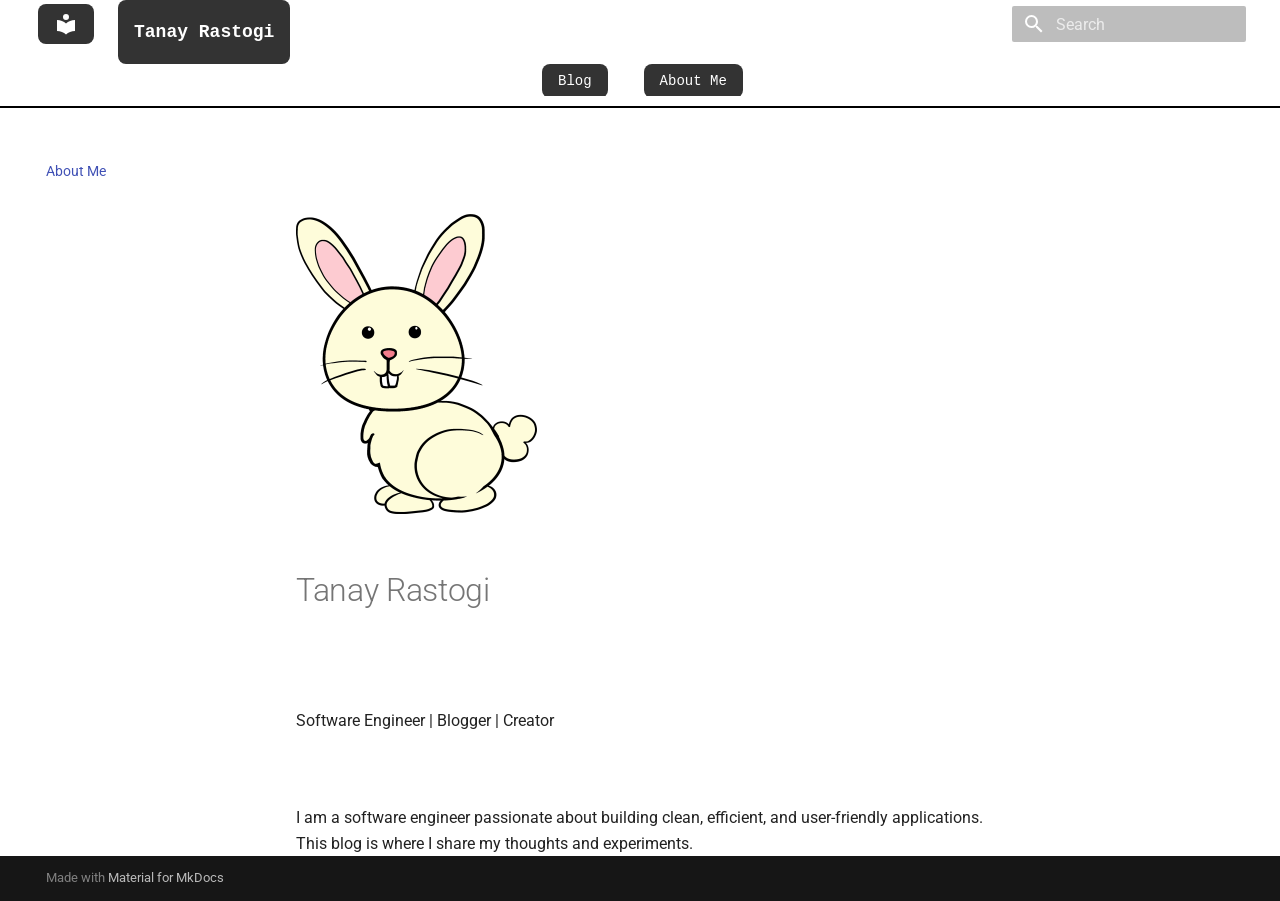
<file: about/index.html>
<!doctype html>
<html lang="en" class="no-js">
  <head>
    
      <meta charset="utf-8">
      <meta name="viewport" content="width=device-width,initial-scale=1">
      
        <meta name="description" content="A presonal blog to just put my ideas into the world.">
      
      
      
        <link rel="canonical" href="https://tanayrastogi-repo.github.io/blog/about/">
      
      
        <link rel="prev" href="..">
      
      
      
        
      
      
      <link rel="icon" href="../assets/images/favicon.png">
      <meta name="generator" content="mkdocs-1.6.1, mkdocs-material-9.7.4">
    
    
      
        <title>About Me - Tanay Rastogi</title>
      
    
    
      <link rel="stylesheet" href="../assets/stylesheets/main.484c7ddc.min.css">
      
        
        <link rel="stylesheet" href="../assets/stylesheets/palette.ab4e12ef.min.css">
      
      


    
    
      
    
    
      
        
        
        <link rel="preconnect" href="https://fonts.gstatic.com" crossorigin>
        <link rel="stylesheet" href="https://fonts.googleapis.com/css?family=Roboto:300,300i,400,400i,700,700i%7CRoboto+Mono:400,400i,700,700i&display=fallback">
        <style>:root{--md-text-font:"Roboto";--md-code-font:"Roboto Mono"}</style>
      
    
    
      <link rel="stylesheet" href="../stylesheets/extra.css">
    
    <script>__md_scope=new URL("..",location),__md_hash=e=>[...e].reduce(((e,_)=>(e<<5)-e+_.charCodeAt(0)),0),__md_get=(e,_=localStorage,t=__md_scope)=>JSON.parse(_.getItem(t.pathname+"."+e)),__md_set=(e,_,t=localStorage,a=__md_scope)=>{try{t.setItem(a.pathname+"."+e,JSON.stringify(_))}catch(e){}}</script>
    
      

    
    
  </head>
  
  
    
    
    
    
    
    <body dir="ltr" data-md-color-scheme="default" data-md-color-primary="black" data-md-color-accent="deep-purple">
  
    
    <input class="md-toggle" data-md-toggle="drawer" type="checkbox" id="__drawer" autocomplete="off">
    <input class="md-toggle" data-md-toggle="search" type="checkbox" id="__search" autocomplete="off">
    <label class="md-overlay" for="__drawer"></label>
    <div data-md-component="skip">
      
        
        <a href="#tanay-rastogi" class="md-skip">
          Skip to content
        </a>
      
    </div>
    <div data-md-component="announce">
      
    </div>
    
    
      

  

<header class="md-header md-header--shadow md-header--lifted" data-md-component="header">
  <nav class="md-header__inner md-grid" aria-label="Header">
    <a href=".." title="Tanay Rastogi" class="md-header__button md-logo" aria-label="Tanay Rastogi" data-md-component="logo">
      
  
  <svg xmlns="http://www.w3.org/2000/svg" viewBox="0 0 24 24"><path d="M12 8a3 3 0 0 0 3-3 3 3 0 0 0-3-3 3 3 0 0 0-3 3 3 3 0 0 0 3 3m0 3.54C9.64 9.35 6.5 8 3 8v11c3.5 0 6.64 1.35 9 3.54 2.36-2.19 5.5-3.54 9-3.54V8c-3.5 0-6.64 1.35-9 3.54"/></svg>

    </a>
    <label class="md-header__button md-icon" for="__drawer">
      
      <svg xmlns="http://www.w3.org/2000/svg" viewBox="0 0 24 24"><path d="M3 6h18v2H3zm0 5h18v2H3zm0 5h18v2H3z"/></svg>
    </label>
    <div class="md-header__title" data-md-component="header-title">
      <div class="md-header__ellipsis">
        <div class="md-header__topic">
          <span class="md-ellipsis">
            Tanay Rastogi
          </span>
        </div>
        <div class="md-header__topic" data-md-component="header-topic">
          <span class="md-ellipsis">
            
              About Me
            
          </span>
        </div>
      </div>
    </div>
    
      
    
    
    
    
      
      
        <label class="md-header__button md-icon" for="__search">
          
          <svg xmlns="http://www.w3.org/2000/svg" viewBox="0 0 24 24"><path d="M9.5 3A6.5 6.5 0 0 1 16 9.5c0 1.61-.59 3.09-1.56 4.23l.27.27h.79l5 5-1.5 1.5-5-5v-.79l-.27-.27A6.52 6.52 0 0 1 9.5 16 6.5 6.5 0 0 1 3 9.5 6.5 6.5 0 0 1 9.5 3m0 2C7 5 5 7 5 9.5S7 14 9.5 14 14 12 14 9.5 12 5 9.5 5"/></svg>
        </label>
        <div class="md-search" data-md-component="search" role="dialog">
  <label class="md-search__overlay" for="__search"></label>
  <div class="md-search__inner" role="search">
    <form class="md-search__form" name="search">
      <input type="text" class="md-search__input" name="query" aria-label="Search" placeholder="Search" autocapitalize="off" autocorrect="off" autocomplete="off" spellcheck="false" data-md-component="search-query" required>
      <label class="md-search__icon md-icon" for="__search">
        
        <svg xmlns="http://www.w3.org/2000/svg" viewBox="0 0 24 24"><path d="M9.5 3A6.5 6.5 0 0 1 16 9.5c0 1.61-.59 3.09-1.56 4.23l.27.27h.79l5 5-1.5 1.5-5-5v-.79l-.27-.27A6.52 6.52 0 0 1 9.5 16 6.5 6.5 0 0 1 3 9.5 6.5 6.5 0 0 1 9.5 3m0 2C7 5 5 7 5 9.5S7 14 9.5 14 14 12 14 9.5 12 5 9.5 5"/></svg>
        
        <svg xmlns="http://www.w3.org/2000/svg" viewBox="0 0 24 24"><path d="M20 11v2H8l5.5 5.5-1.42 1.42L4.16 12l7.92-7.92L13.5 5.5 8 11z"/></svg>
      </label>
      <nav class="md-search__options" aria-label="Search">
        
        <button type="reset" class="md-search__icon md-icon" title="Clear" aria-label="Clear" tabindex="-1">
          
          <svg xmlns="http://www.w3.org/2000/svg" viewBox="0 0 24 24"><path d="M19 6.41 17.59 5 12 10.59 6.41 5 5 6.41 10.59 12 5 17.59 6.41 19 12 13.41 17.59 19 19 17.59 13.41 12z"/></svg>
        </button>
      </nav>
      
    </form>
    <div class="md-search__output">
      <div class="md-search__scrollwrap" tabindex="0" data-md-scrollfix>
        <div class="md-search-result" data-md-component="search-result">
          <div class="md-search-result__meta">
            Initializing search
          </div>
          <ol class="md-search-result__list" role="presentation"></ol>
        </div>
      </div>
    </div>
  </div>
</div>
      
    
    
  </nav>
  
    
      
<nav class="md-tabs" aria-label="Tabs" data-md-component="tabs">
  <div class="md-grid">
    <ul class="md-tabs__list">
      
        
  
  
  
  
    <li class="md-tabs__item">
      <a href=".." class="md-tabs__link">
        
  
  
    
  
  Blog

      </a>
    </li>
  

      
        
  
  
  
    
  
  
    <li class="md-tabs__item md-tabs__item--active">
      <a href="./" class="md-tabs__link">
        
  
  
    
  
  About Me

      </a>
    </li>
  

      
    </ul>
  </div>
</nav>
    
  
</header>
    
    <div class="md-container" data-md-component="container">
      
      
        
      
      <main class="md-main" data-md-component="main">
        <div class="md-main__inner md-grid">
          
            
              
              <div class="md-sidebar md-sidebar--primary" data-md-component="sidebar" data-md-type="navigation" >
                <div class="md-sidebar__scrollwrap">
                  <div class="md-sidebar__inner">
                    


  


<nav class="md-nav md-nav--primary md-nav--lifted" aria-label="Navigation" data-md-level="0">
  <label class="md-nav__title" for="__drawer">
    <a href=".." title="Tanay Rastogi" class="md-nav__button md-logo" aria-label="Tanay Rastogi" data-md-component="logo">
      
  
  <svg xmlns="http://www.w3.org/2000/svg" viewBox="0 0 24 24"><path d="M12 8a3 3 0 0 0 3-3 3 3 0 0 0-3-3 3 3 0 0 0-3 3 3 3 0 0 0 3 3m0 3.54C9.64 9.35 6.5 8 3 8v11c3.5 0 6.64 1.35 9 3.54 2.36-2.19 5.5-3.54 9-3.54V8c-3.5 0-6.64 1.35-9 3.54"/></svg>

    </a>
    Tanay Rastogi
  </label>
  
  <ul class="md-nav__list" data-md-scrollfix>
    
      
      
  
  
  
    
  
  
    <li class="md-nav__item">
      <a href=".." class="md-nav__link">
        
  
  
  <span class="md-ellipsis">
    
  
    Blog
  

    
  </span>
  
  

      </a>
    </li>
  

    
      
      
  
  
    
  
  
  
    <li class="md-nav__item md-nav__item--active">
      
      <input class="md-nav__toggle md-toggle" type="checkbox" id="__toc">
      
      
        
      
      
      <a href="./" class="md-nav__link md-nav__link--active">
        
  
  
  <span class="md-ellipsis">
    
  
    About Me
  

    
  </span>
  
  

      </a>
      
    </li>
  

    
  </ul>
</nav>
                  </div>
                </div>
              </div>
            
            
              
              <div class="md-sidebar md-sidebar--secondary" data-md-component="sidebar" data-md-type="toc" >
                <div class="md-sidebar__scrollwrap">
                  <div class="md-sidebar__inner">
                    

<nav class="md-nav md-nav--secondary" aria-label="Table of contents">
  
  
  
    
  
  
</nav>
                  </div>
                </div>
              </div>
            
          
          
            <div class="md-content" data-md-component="content">
              
              <article class="md-content__inner md-typeset">
                
                  



<p><img align="center" alt="Tanay Rastogi" src="../assets/images/profile.jpg" /></p>
<h1 id="tanay-rastogi">Tanay Rastogi</h1>
<p>Software Engineer | Blogger | Creator</p>
<p>I am a software engineer passionate about building clean, efficient, and user-friendly applications. This blog is where I share my thoughts and experiments.</p>












                
              </article>
            </div>
          
          
<script>var target=document.getElementById(location.hash.slice(1));target&&target.name&&(target.checked=target.name.startsWith("__tabbed_"))</script>
        </div>
        
      </main>
      
        <footer class="md-footer">
  
  <div class="md-footer-meta md-typeset">
    <div class="md-footer-meta__inner md-grid">
      <div class="md-copyright">
  
  
    Made with
    <a href="https://squidfunk.github.io/mkdocs-material/" target="_blank" rel="noopener">
      Material for MkDocs
    </a>
  
</div>
      
    </div>
  </div>
</footer>
      
    </div>
    <div class="md-dialog" data-md-component="dialog">
      <div class="md-dialog__inner md-typeset"></div>
    </div>
    
    
    
      
      
      <script id="__config" type="application/json">{"annotate": null, "base": "..", "features": ["navigation.tabs", "navigation.tabs.sticky"], "search": "../assets/javascripts/workers/search.2c215733.min.js", "tags": null, "translations": {"clipboard.copied": "Copied to clipboard", "clipboard.copy": "Copy to clipboard", "search.result.more.one": "1 more on this page", "search.result.more.other": "# more on this page", "search.result.none": "No matching documents", "search.result.one": "1 matching document", "search.result.other": "# matching documents", "search.result.placeholder": "Type to start searching", "search.result.term.missing": "Missing", "select.version": "Select version"}, "version": null}</script>
    
    
      <script src="../assets/javascripts/bundle.79ae519e.min.js"></script>
      
    
  </body>
</html>
</file>
<file: stylesheets/extra.css>
/* --- Blog List Layout (Homepage) --- */
/* Apply single column layout to the main content area on the blog index */
.md-content__inner {
  display: flex;
  flex-direction: column;
  gap: 2rem;
  max-width: 800px;
  margin: 0 auto;
}

/* Ensure child elements like h1 and pagination behave correctly in flex column */
.md-content__inner > * {
  width: 100%;
}

/* --- Blog Post Card Style --- */
/* Style each post article as a card */
.md-post {
  background: var(--md-code-bg-color); /* Use theme background */
  border: 1px solid var(--md-default-fg-color--lightest);
  border-radius: 8px;
  padding: 1.5rem;
  transition: transform 0.2s, box-shadow 0.2s;
  display: flex;
  flex-direction: column;
  height: 100%; /* Ensure uniform height in grid */
}

.md-post:hover {
  transform: translateY(-4px);
  box-shadow: 0 4px 12px rgba(0, 0, 0, 0.1);
}

/* Cover Image Styling */
/* Assumes the first image in the post content serves as the cover */
.md-post__content img:first-of-type {
  width: 100%;
  height: 180px; /* Fixed height for consistent cards */
  object-fit: cover;
  border-radius: 4px;
  margin-bottom: 1rem;
  order: -1; /* Try to push to top if flex context allows, otherwise relies on markup order */
}

/* Typography & Layout */
.md-post__title {
  font-size: 1.25rem;
  margin-bottom: 0.5rem;
  line-height: 1.4;
  font-weight: 700;
}

.md-post__meta {
  font-size: 0.8rem;
  color: var(--md-default-fg-color--lighter);
  margin-bottom: 0.5rem;
  display: flex;
  justify-content: space-between;
  align-items: center;
}

/* Ensure the date (first child of meta usually) stays left or is specifically styled */
.md-post__meta > *:first-child {
  margin-right: auto;
}

/* If MkDocs-Material uses a specific wrapper for tags/read-time, split them */
.md-post__meta {
  display: flex;
  flex-wrap: wrap;
  gap: 1rem;
}

/* Force reading time to the right if it exists in the meta string */
.md-post__meta .md-meta__item--readtime {
  margin-left: auto;
}

/* Excerpt (Preview Text) Styling */
.md-post__content {
  font-size: 0.9rem;
  color: var(--md-default-fg-color--light);
  /* Limit preview text visibility */
  display: -webkit-box;
  -webkit-line-clamp: 10; /* Shows approx. first 10 lines/words equivalent depending on height */
  -webkit-box-orient: vertical;
  overflow: hidden;
  margin-top: auto; /* Pushes content to fill space if needed */
}

/* Link overlay to make card clickable */
.md-post h2 > a::before {
  content: "";
  position: absolute;
  inset: 0;
  z-index: 1;
}
.md-post { position: relative; }
.md-post__meta { position: relative; z-index: 2; }

/* --- About Me Profile Card --- */
.profile-card {
  text-align: center;
  max-width: 400px;
  margin: 3rem auto;
  padding: 2rem;
  background: var(--md-surface-color);
  border: 1px solid var(--md-default-fg-color--lightest);
  border-radius: 12px;
  box-shadow: 0 4px 12px rgba(0,0,0,0.05);
}

.profile-image {
  border-radius: 50%;
  width: 150px;
  height: 150px;
  object-fit: cover;
  margin-bottom: 1rem;
  border: 4px solid var(--md-primary-fg-color);
}

.social-links {
  margin-top: 1.5rem;
  display: flex;
  justify-content: center;
  gap: 1.5rem;
}

.social-links a {
  font-size: 1.5rem;
  color: var(--md-default-fg-color);
  transition: color 0.2s;
}

.social-links a:hover {
  color: var(--md-primary-fg-color);
}

/* --- Pill Navigation Styling --- */

/* 1. Header background and visual separator */
.md-header {
  background-color: transparent !important;
  color: var(--md-default-fg-color) !important;
  box-shadow: none !important;
  border-bottom: 2px solid #000; /* The horizontal line from reference */
  padding-bottom: 10px;
}

/* 2. Style the Site Branding (Title/Logo) as a dark pill */
.md-header__button.md-logo, 
.md-header__title .md-ellipsis {
  background-color: #333;
  color: #fff !important;
  padding: 8px 16px;
  border-radius: 8px;
  font-family: "Courier New", Courier, monospace; /* Monospace font */
  font-weight: bold;
}

/* 3. Style the Navigation Tabs as dark pills on the right */
.md-tabs {
  background-color: transparent !important;
  display: flex;
  justify-content: flex-end; /* Reposition tabs to the right */
}

.md-tabs__list {
  margin-left: auto;
  gap: 12px;
}

.md-tabs__link {
  background-color: #333;
  color: #fff !important;
  padding: 8px 16px !important;
  border-radius: 8px;
  font-family: "Courier New", Courier, monospace; /* Monospace font */
  opacity: 1 !important;
}

/* 4. Hide non-essential header elements (Search, etc.) */
/* .md-search, .md-header__topic {
  display: none;
} */

/* Ensure header content doesn't overflow */
.md-header__inner {
  display: flex;
  justify-content: space-between;
  align-items: center;
}
</file>
<file: assets/stylesheets/main.484c7ddc.min.css>
@charset "UTF-8";html{-webkit-text-size-adjust:none;-moz-text-size-adjust:none;text-size-adjust:none;box-sizing:border-box}*,:after,:before{box-sizing:inherit}@media (prefers-reduced-motion){*,:after,:before{transition:none!important}}body{margin:0}a,button,input,label{-webkit-tap-highlight-color:transparent}a{color:inherit;text-decoration:none}hr{border:0;box-sizing:initial;display:block;height:.05rem;overflow:visible;padding:0}small{font-size:80%}sub,sup{line-height:1em}img{border-style:none}table{border-collapse:initial;border-spacing:0}td,th{font-weight:400;vertical-align:top}button{background:#0000;border:0;font-family:inherit;font-size:inherit;margin:0;padding:0}input{border:0;outline:none}:root{--md-primary-fg-color:#4051b5;--md-primary-fg-color--light:#5d6cc0;--md-primary-fg-color--dark:#303fa1;--md-primary-bg-color:#fff;--md-primary-bg-color--light:#ffffffb3;--md-accent-fg-color:#526cfe;--md-accent-fg-color--transparent:#526cfe1a;--md-accent-bg-color:#fff;--md-accent-bg-color--light:#ffffffb3}[data-md-color-scheme=default]{color-scheme:light}[data-md-color-scheme=default] img[src$="#gh-dark-mode-only"],[data-md-color-scheme=default] img[src$="#only-dark"]{display:none}:root,[data-md-color-scheme=default]{--md-hue:225deg;--md-default-fg-color:#000000de;--md-default-fg-color--light:#0000008a;--md-default-fg-color--lighter:#00000052;--md-default-fg-color--lightest:#00000012;--md-default-bg-color:#fff;--md-default-bg-color--light:#ffffffb3;--md-default-bg-color--lighter:#ffffff4d;--md-default-bg-color--lightest:#ffffff1f;--md-code-fg-color:#36464e;--md-code-bg-color:#f5f5f5;--md-code-bg-color--light:#f5f5f5b3;--md-code-bg-color--lighter:#f5f5f54d;--md-code-hl-color:#4287ff;--md-code-hl-color--light:#4287ff1a;--md-code-hl-number-color:#d52a2a;--md-code-hl-special-color:#db1457;--md-code-hl-function-color:#a846b9;--md-code-hl-constant-color:#6e59d9;--md-code-hl-keyword-color:#3f6ec6;--md-code-hl-string-color:#1c7d4d;--md-code-hl-name-color:var(--md-code-fg-color);--md-code-hl-operator-color:var(--md-default-fg-color--light);--md-code-hl-punctuation-color:var(--md-default-fg-color--light);--md-code-hl-comment-color:var(--md-default-fg-color--light);--md-code-hl-generic-color:var(--md-default-fg-color--light);--md-code-hl-variable-color:var(--md-default-fg-color--light);--md-typeset-color:var(--md-default-fg-color);--md-typeset-a-color:var(--md-primary-fg-color);--md-typeset-del-color:#f5503d26;--md-typeset-ins-color:#0bd57026;--md-typeset-kbd-color:#fafafa;--md-typeset-kbd-accent-color:#fff;--md-typeset-kbd-border-color:#b8b8b8;--md-typeset-mark-color:#ffff0080;--md-typeset-table-color:#0000001f;--md-typeset-table-color--light:rgba(0,0,0,.035);--md-admonition-fg-color:var(--md-default-fg-color);--md-admonition-bg-color:var(--md-default-bg-color);--md-warning-fg-color:#000000de;--md-warning-bg-color:#ff9;--md-footer-fg-color:#fff;--md-footer-fg-color--light:#ffffffb3;--md-footer-fg-color--lighter:#ffffff73;--md-footer-bg-color:#000000de;--md-footer-bg-color--dark:#00000052;--md-shadow-z1:0 0.2rem 0.5rem #0000000d,0 0 0.05rem #0000001a;--md-shadow-z2:0 0.2rem 0.5rem #0000001a,0 0 0.05rem #00000040;--md-shadow-z3:0 0.2rem 0.5rem #0003,0 0 0.05rem #00000059}.md-icon svg{fill:currentcolor;display:block;height:1.2rem;width:1.2rem}body{-webkit-font-smoothing:antialiased;-moz-osx-font-smoothing:grayscale;--md-text-font-family:var(--md-text-font,_),-apple-system,BlinkMacSystemFont,Helvetica,Arial,sans-serif;--md-code-font-family:var(--md-code-font,_),SFMono-Regular,Consolas,Menlo,monospace}aside,body,input{font-feature-settings:"kern","liga";color:var(--md-typeset-color);font-family:var(--md-text-font-family)}code,kbd,pre{font-feature-settings:"kern";font-family:var(--md-code-font-family)}:root{--md-typeset-table-sort-icon:url('data:image/svg+xml;charset=utf-8,<svg xmlns="http://www.w3.org/2000/svg" viewBox="0 0 24 24"><path d="m18 21-4-4h3V7h-3l4-4 4 4h-3v10h3M2 19v-2h10v2M2 13v-2h7v2M2 7V5h4v2z"/></svg>');--md-typeset-table-sort-icon--asc:url('data:image/svg+xml;charset=utf-8,<svg xmlns="http://www.w3.org/2000/svg" viewBox="0 0 24 24"><path d="M19 17h3l-4 4-4-4h3V3h2M2 17h10v2H2M6 5v2H2V5m0 6h7v2H2z"/></svg>');--md-typeset-table-sort-icon--desc:url('data:image/svg+xml;charset=utf-8,<svg xmlns="http://www.w3.org/2000/svg" viewBox="0 0 24 24"><path d="M19 7h3l-4-4-4 4h3v14h2M2 17h10v2H2M6 5v2H2V5m0 6h7v2H2z"/></svg>')}.md-typeset{-webkit-print-color-adjust:exact;color-adjust:exact;font-size:.8rem;line-height:1.6;overflow-wrap:break-word}@media print{.md-typeset{font-size:.68rem}}.md-typeset blockquote,.md-typeset dl,.md-typeset figure,.md-typeset ol,.md-typeset pre,.md-typeset ul{margin-bottom:1em;margin-top:1em}.md-typeset h1{color:var(--md-default-fg-color--light);font-size:2em;line-height:1.3;margin:0 0 1.25em}.md-typeset h1,.md-typeset h2{font-weight:300;letter-spacing:-.01em}.md-typeset h2{font-size:1.5625em;line-height:1.4;margin:1.6em 0 .64em}.md-typeset h3{font-size:1.25em;font-weight:400;letter-spacing:-.01em;line-height:1.5;margin:1.6em 0 .8em}.md-typeset h2+h3{margin-top:.8em}.md-typeset h4{font-weight:700;letter-spacing:-.01em;margin:1em 0}.md-typeset h5,.md-typeset h6{color:var(--md-default-fg-color--light);font-size:.8em;font-weight:700;letter-spacing:-.01em;margin:1.25em 0}.md-typeset h5{text-transform:uppercase}.md-typeset h5 code{text-transform:none}.md-typeset hr{border-bottom:.05rem solid var(--md-default-fg-color--lightest);display:flow-root;margin:1.5em 0}.md-typeset a{color:var(--md-typeset-a-color);word-break:break-word}.md-typeset a,.md-typeset a:before{transition:color 125ms}.md-typeset a:focus,.md-typeset a:hover{color:var(--md-accent-fg-color)}.md-typeset a:focus code,.md-typeset a:hover code{background-color:var(--md-accent-fg-color--transparent);color:var(--md-accent-fg-color)}.md-typeset a code{color:var(--md-typeset-a-color)}.md-typeset a.focus-visible{outline-color:var(--md-accent-fg-color);outline-offset:.2rem}.md-typeset code,.md-typeset kbd,.md-typeset pre{color:var(--md-code-fg-color);direction:ltr;font-variant-ligatures:none;transition:background-color 125ms}@media print{.md-typeset code,.md-typeset kbd,.md-typeset pre{white-space:pre-wrap}}.md-typeset code{background-color:var(--md-code-bg-color);border-radius:.1rem;-webkit-box-decoration-break:clone;box-decoration-break:clone;font-size:.85em;padding:0 .2941176471em;transition:color 125ms,background-color 125ms;word-break:break-word}.md-typeset code:not(.focus-visible){-webkit-tap-highlight-color:transparent;outline:none}.md-typeset pre{display:flow-root;line-height:1.4;position:relative}.md-typeset pre>code{-webkit-box-decoration-break:slice;box-decoration-break:slice;box-shadow:none;display:block;margin:0;outline-color:var(--md-accent-fg-color);overflow:auto;padding:.7720588235em 1.1764705882em;scrollbar-color:var(--md-default-fg-color--lighter) #0000;scrollbar-width:thin;touch-action:auto;word-break:normal}.md-typeset pre>code:hover{scrollbar-color:var(--md-accent-fg-color) #0000}.md-typeset pre>code::-webkit-scrollbar{height:.2rem;width:.2rem}.md-typeset pre>code::-webkit-scrollbar-thumb{background-color:var(--md-default-fg-color--lighter)}.md-typeset pre>code::-webkit-scrollbar-thumb:hover{background-color:var(--md-accent-fg-color)}.md-typeset kbd{background-color:var(--md-typeset-kbd-color);border-radius:.1rem;box-shadow:0 .1rem 0 .05rem var(--md-typeset-kbd-border-color),0 .1rem 0 var(--md-typeset-kbd-border-color),0 -.1rem .2rem var(--md-typeset-kbd-accent-color) inset;color:var(--md-default-fg-color);display:inline-block;font-size:.75em;padding:0 .6666666667em;vertical-align:text-top;word-break:break-word}.md-typeset mark{background-color:var(--md-typeset-mark-color);-webkit-box-decoration-break:clone;box-decoration-break:clone;color:inherit;word-break:break-word}.md-typeset abbr{cursor:help;text-decoration:none}.md-typeset [data-preview],.md-typeset abbr{border-bottom:.05rem dotted var(--md-default-fg-color--light)}.md-typeset small{opacity:.75}[dir=ltr] .md-typeset sub,[dir=ltr] .md-typeset sup{margin-left:.078125em}[dir=rtl] .md-typeset sub,[dir=rtl] .md-typeset sup{margin-right:.078125em}[dir=ltr] .md-typeset blockquote{padding-left:.6rem}[dir=rtl] .md-typeset blockquote{padding-right:.6rem}[dir=ltr] .md-typeset blockquote{border-left:.2rem solid var(--md-default-fg-color--lighter)}[dir=rtl] .md-typeset blockquote{border-right:.2rem solid var(--md-default-fg-color--lighter)}.md-typeset blockquote{color:var(--md-default-fg-color--light);margin-left:0;margin-right:0}.md-typeset ul{list-style-type:disc}.md-typeset ul[type]{list-style-type:revert-layer}[dir=ltr] .md-typeset ol,[dir=ltr] .md-typeset ul{margin-left:.625em}[dir=rtl] .md-typeset ol,[dir=rtl] .md-typeset ul{margin-right:.625em}.md-typeset ol,.md-typeset ul{padding:0}.md-typeset ol:not([hidden]),.md-typeset ul:not([hidden]){display:flow-root}.md-typeset ol ol,.md-typeset ul ol{list-style-type:lower-alpha}.md-typeset ol ol ol,.md-typeset ul ol ol{list-style-type:lower-roman}.md-typeset ol ol ol ol,.md-typeset ul ol ol ol{list-style-type:upper-alpha}.md-typeset ol ol ol ol ol,.md-typeset ul ol ol ol ol{list-style-type:upper-roman}.md-typeset ol[type],.md-typeset ul[type]{list-style-type:revert-layer}[dir=ltr] .md-typeset ol li,[dir=ltr] .md-typeset ul li{margin-left:1.25em}[dir=rtl] .md-typeset ol li,[dir=rtl] .md-typeset ul li{margin-right:1.25em}.md-typeset ol li,.md-typeset ul li{margin-bottom:.5em}.md-typeset ol li blockquote,.md-typeset ol li p,.md-typeset ul li blockquote,.md-typeset ul li p{margin:.5em 0}.md-typeset ol li:last-child,.md-typeset ul li:last-child{margin-bottom:0}[dir=ltr] .md-typeset ol li ol,[dir=ltr] .md-typeset ol li ul,[dir=ltr] .md-typeset ul li ol,[dir=ltr] .md-typeset ul li ul{margin-left:.625em}[dir=rtl] .md-typeset ol li ol,[dir=rtl] .md-typeset ol li ul,[dir=rtl] .md-typeset ul li ol,[dir=rtl] .md-typeset ul li ul{margin-right:.625em}.md-typeset ol li ol,.md-typeset ol li ul,.md-typeset ul li ol,.md-typeset ul li ul{margin-bottom:.5em;margin-top:.5em}[dir=ltr] .md-typeset dd{margin-left:1.875em}[dir=rtl] .md-typeset dd{margin-right:1.875em}.md-typeset dd{margin-bottom:1.5em;margin-top:1em}.md-typeset img,.md-typeset svg,.md-typeset video{height:auto;max-width:100%}.md-typeset img[align=left]{margin:1em 1em 1em 0}.md-typeset img[align=right]{margin:1em 0 1em 1em}.md-typeset img[align]:only-child{margin-top:0}.md-typeset figure{display:flow-root;margin:1em auto;max-width:100%;text-align:center;width:fit-content}.md-typeset figure img{display:block;margin:0 auto}.md-typeset figcaption{font-style:italic;margin:1em auto;max-width:24rem}.md-typeset iframe{max-width:100%}.md-typeset table:not([class]){background-color:var(--md-default-bg-color);border:.05rem solid var(--md-typeset-table-color);border-radius:.1rem;display:inline-block;font-size:.64rem;max-width:100%;overflow:auto;touch-action:auto}@media print{.md-typeset table:not([class]){display:table}}.md-typeset table:not([class])+*{margin-top:1.5em}.md-typeset table:not([class]) td>:first-child,.md-typeset table:not([class]) th>:first-child{margin-top:0}.md-typeset table:not([class]) td>:last-child,.md-typeset table:not([class]) th>:last-child{margin-bottom:0}.md-typeset table:not([class]) td:not([align]),.md-typeset table:not([class]) th:not([align]){text-align:left}[dir=rtl] .md-typeset table:not([class]) td:not([align]),[dir=rtl] .md-typeset table:not([class]) th:not([align]){text-align:right}.md-typeset table:not([class]) th{font-weight:700;min-width:5rem;padding:.9375em 1.25em;vertical-align:top}.md-typeset table:not([class]) td{border-top:.05rem solid var(--md-typeset-table-color);padding:.9375em 1.25em;vertical-align:top}.md-typeset table:not([class]) tbody tr{transition:background-color 125ms}.md-typeset table:not([class]) tbody tr:hover{background-color:var(--md-typeset-table-color--light);box-shadow:0 .05rem 0 var(--md-default-bg-color) inset}.md-typeset table:not([class]) a{word-break:normal}.md-typeset table th[role=columnheader]{cursor:pointer}[dir=ltr] .md-typeset table th[role=columnheader]:after{margin-left:.5em}[dir=rtl] .md-typeset table th[role=columnheader]:after{margin-right:.5em}.md-typeset table th[role=columnheader]:after{content:"";display:inline-block;height:1.2em;-webkit-mask-image:var(--md-typeset-table-sort-icon);mask-image:var(--md-typeset-table-sort-icon);-webkit-mask-repeat:no-repeat;mask-repeat:no-repeat;-webkit-mask-size:contain;mask-size:contain;transition:background-color 125ms;vertical-align:text-bottom;width:1.2em}.md-typeset table th[role=columnheader]:hover:after{background-color:var(--md-default-fg-color--lighter)}.md-typeset table th[role=columnheader][aria-sort=ascending]:after{background-color:var(--md-default-fg-color--light);-webkit-mask-image:var(--md-typeset-table-sort-icon--asc);mask-image:var(--md-typeset-table-sort-icon--asc)}.md-typeset table th[role=columnheader][aria-sort=descending]:after{background-color:var(--md-default-fg-color--light);-webkit-mask-image:var(--md-typeset-table-sort-icon--desc);mask-image:var(--md-typeset-table-sort-icon--desc)}.md-typeset__scrollwrap{margin:1em -.8rem;overflow-x:auto;touch-action:auto}.md-typeset__table{display:inline-block;margin-bottom:.5em;padding:0 .8rem}@media print{.md-typeset__table{display:block}}html .md-typeset__table table{display:table;margin:0;overflow:hidden;width:100%}@media screen and (max-width:44.984375em){.md-content__inner>pre{margin:1em -.8rem}.md-content__inner>pre code{border-radius:0}}.md-typeset .md-author{border-radius:100%;display:block;flex-shrink:0;height:1.6rem;overflow:hidden;position:relative;transition:color 125ms,transform 125ms;width:1.6rem}.md-typeset .md-author img{display:block}.md-typeset .md-author--more{background:var(--md-default-fg-color--lightest);color:var(--md-default-fg-color--lighter);font-size:.6rem;font-weight:700;line-height:1.6rem;text-align:center}.md-typeset .md-author--long{height:2.4rem;width:2.4rem}.md-typeset a.md-author{transform:scale(1)}.md-typeset a.md-author img{border-radius:100%;filter:grayscale(100%) opacity(75%);transition:filter 125ms}.md-typeset a.md-author:focus,.md-typeset a.md-author:hover{transform:scale(1.1);z-index:1}.md-typeset a.md-author:focus img,.md-typeset a.md-author:hover img{filter:grayscale(0)}.md-banner{background-color:var(--md-footer-bg-color);color:var(--md-footer-fg-color);overflow:auto}@media print{.md-banner{display:none}}.md-banner--warning{background-color:var(--md-warning-bg-color);color:var(--md-warning-fg-color)}.md-banner__inner{font-size:.7rem;margin:.6rem auto;padding:0 .8rem}[dir=ltr] .md-banner__button{float:right}[dir=rtl] .md-banner__button{float:left}.md-banner__button{color:inherit;cursor:pointer;transition:opacity .25s}.no-js .md-banner__button{display:none}.md-banner__button:hover{opacity:.7}html{font-size:125%;height:100%;overflow-x:hidden}@media screen and (min-width:100em){html{font-size:137.5%}}@media screen and (min-width:125em){html{font-size:150%}}body{background-color:var(--md-default-bg-color);display:flex;flex-direction:column;font-size:.5rem;min-height:100%;position:relative;width:100%}@media print{body{display:block}}@media screen and (max-width:59.984375em){body[data-md-scrolllock]{position:fixed}}.md-grid{margin-left:auto;margin-right:auto;max-width:61rem}.md-container{display:flex;flex-direction:column;flex-grow:1}@media print{.md-container{display:block}}.md-main{flex-grow:1}.md-main__inner{display:flex;height:100%;margin-top:1.5rem}.md-ellipsis{overflow:hidden;text-overflow:ellipsis}.md-toggle{display:none}.md-option{height:0;opacity:0;position:absolute;width:0}.md-option:checked+label:not([hidden]){display:block}.md-option.focus-visible+label{outline-color:var(--md-accent-fg-color);outline-style:auto}.md-skip{background-color:var(--md-default-fg-color);border-radius:.1rem;color:var(--md-default-bg-color);font-size:.64rem;margin:.5rem;opacity:0;outline-color:var(--md-accent-fg-color);padding:.3rem .5rem;position:fixed;transform:translateY(.4rem);z-index:-1}.md-skip:focus{opacity:1;transform:translateY(0);transition:transform .25s cubic-bezier(.4,0,.2,1),opacity 175ms 75ms;z-index:10}@page{margin:25mm}:root{--md-clipboard-icon:url('data:image/svg+xml;charset=utf-8,<svg xmlns="http://www.w3.org/2000/svg" viewBox="0 0 24 24"><path d="M19 21H8V7h11m0-2H8a2 2 0 0 0-2 2v14a2 2 0 0 0 2 2h11a2 2 0 0 0 2-2V7a2 2 0 0 0-2-2m-3-4H4a2 2 0 0 0-2 2v14h2V3h12z"/></svg>')}.md-clipboard{border-radius:.1rem;color:var(--md-default-fg-color--lightest);cursor:pointer;height:1.5em;outline-color:var(--md-accent-fg-color);outline-offset:.1rem;transition:color .25s;width:1.5em;z-index:1}@media print{.md-clipboard{display:none}}.md-clipboard:not(.focus-visible){-webkit-tap-highlight-color:transparent;outline:none}:hover>.md-clipboard{color:var(--md-default-fg-color--light)}.md-clipboard:focus,.md-clipboard:hover{color:var(--md-accent-fg-color)}.md-clipboard:after{background-color:currentcolor;content:"";display:block;height:1.125em;margin:0 auto;-webkit-mask-image:var(--md-clipboard-icon);mask-image:var(--md-clipboard-icon);-webkit-mask-position:center;mask-position:center;-webkit-mask-repeat:no-repeat;mask-repeat:no-repeat;-webkit-mask-size:contain;mask-size:contain;width:1.125em}.md-clipboard--inline{cursor:pointer}.md-clipboard--inline code{transition:color .25s,background-color .25s}.md-clipboard--inline:focus code,.md-clipboard--inline:hover code{background-color:var(--md-accent-fg-color--transparent);color:var(--md-accent-fg-color)}:root{--md-code-select-icon:url('data:image/svg+xml;charset=utf-8,<svg xmlns="http://www.w3.org/2000/svg" viewBox="0 0 24 24"><path d="M19 19h-4v2h4c1.1 0 2-.9 2-2v-4h-2m0-12h-4v2h4v4h2V5c0-1.1-.9-2-2-2M5 5h4V3H5c-1.1 0-2 .9-2 2v4h2m0 6H3v4c0 1.1.9 2 2 2h4v-2H5zm2-4h2v2H7zm4 0h2v2h-2zm4 0h2v2h-2zM7 7h2v2H7zm4 0h2v2h-2zm4 0h2v2h-2zm-8 8h2v2H7zm4 0h2v2h-2zm4 0h2v2h-2z"/></svg>');--md-code-copy-icon:url('data:image/svg+xml;charset=utf-8,<svg xmlns="http://www.w3.org/2000/svg" viewBox="0 0 24 24"><path d="M19 21H8V7h11m0-2H8a2 2 0 0 0-2 2v14a2 2 0 0 0 2 2h11a2 2 0 0 0 2-2V7a2 2 0 0 0-2-2m-3-4H4a2 2 0 0 0-2 2v14h2V3h12z"/></svg>')}.md-typeset .md-code__content{display:grid}.md-code__nav{background-color:var(--md-code-bg-color--lighter);border-radius:.1rem;display:flex;gap:.2rem;padding:.2rem;position:absolute;right:.25em;top:.25em;transition:background-color .25s;z-index:1}:hover>.md-code__nav{background-color:var(--md-code-bg-color--light)}.md-code__button{color:var(--md-default-fg-color--lightest);cursor:pointer;display:block;height:1.5em;outline-color:var(--md-accent-fg-color);outline-offset:.1rem;transition:color .25s;width:1.5em}:hover>*>.md-code__button{color:var(--md-default-fg-color--light)}.md-code__button.focus-visible,.md-code__button:hover{color:var(--md-accent-fg-color)}.md-code__button--active{color:var(--md-default-fg-color)!important}.md-code__button:after{background-color:currentcolor;content:"";display:block;height:1.125em;margin:0 auto;-webkit-mask-position:center;mask-position:center;-webkit-mask-repeat:no-repeat;mask-repeat:no-repeat;-webkit-mask-size:contain;mask-size:contain;width:1.125em}.md-code__button[data-md-type=select]:after{-webkit-mask-image:var(--md-code-select-icon);mask-image:var(--md-code-select-icon)}.md-code__button[data-md-type=copy]:after{-webkit-mask-image:var(--md-code-copy-icon);mask-image:var(--md-code-copy-icon)}@keyframes consent{0%{opacity:0;transform:translateY(100%)}to{opacity:1;transform:translateY(0)}}@keyframes overlay{0%{opacity:0}to{opacity:1}}.md-consent__overlay{animation:overlay .25s both;-webkit-backdrop-filter:blur(.1rem);backdrop-filter:blur(.1rem);background-color:#0000008a;height:100%;opacity:1;position:fixed;top:0;width:100%;z-index:5}.md-consent__inner{animation:consent .5s cubic-bezier(.1,.7,.1,1) both;background-color:var(--md-default-bg-color);border:0;border-radius:.1rem;bottom:0;box-shadow:0 0 .2rem #0000001a,0 .2rem .4rem #0003;max-height:100%;overflow:auto;padding:0;position:fixed;width:100%;z-index:5}.md-consent__form{padding:.8rem}.md-consent__settings{display:none;margin:1em 0}input:checked+.md-consent__settings{display:block}.md-consent__controls{margin-bottom:.8rem}.md-typeset .md-consent__controls .md-button{display:inline}@media screen and (max-width:44.984375em){.md-typeset .md-consent__controls .md-button{display:block;margin-top:.4rem;text-align:center;width:100%}}.md-consent label{cursor:pointer}.md-content{flex-grow:1;min-width:0}.md-content__inner{margin:0 .8rem 1.2rem;padding-top:.6rem}@media screen and (min-width:76.25em){[dir=ltr] .md-sidebar--primary:not([hidden])~.md-content>.md-content__inner{margin-left:1.2rem}[dir=ltr] .md-sidebar--secondary:not([hidden])~.md-content>.md-content__inner,[dir=rtl] .md-sidebar--primary:not([hidden])~.md-content>.md-content__inner{margin-right:1.2rem}[dir=rtl] .md-sidebar--secondary:not([hidden])~.md-content>.md-content__inner{margin-left:1.2rem}}.md-content__inner:before{content:"";display:block;height:.4rem}.md-content__inner>:last-child{margin-bottom:0}[dir=ltr] .md-content__button{float:right}[dir=rtl] .md-content__button{float:left}[dir=ltr] .md-content__button{margin-left:.4rem}[dir=rtl] .md-content__button{margin-right:.4rem}.md-content__button{margin:.4rem 0;padding:0}@media print{.md-content__button{display:none}}.md-typeset .md-content__button{color:var(--md-default-fg-color--lighter)}.md-content__button svg{display:inline;vertical-align:top}[dir=rtl] .md-content__button svg{transform:scaleX(-1)}[dir=ltr] .md-dialog{right:.8rem}[dir=rtl] .md-dialog{left:.8rem}.md-dialog{background-color:var(--md-default-fg-color);border-radius:.1rem;bottom:.8rem;box-shadow:var(--md-shadow-z3);min-width:11.1rem;opacity:0;padding:.4rem .6rem;pointer-events:none;position:fixed;transform:translateY(100%);transition:transform 0ms .4s,opacity .4s;z-index:4}@media print{.md-dialog{display:none}}.md-dialog--active{opacity:1;pointer-events:auto;transform:translateY(0);transition:transform .4s cubic-bezier(.075,.85,.175,1),opacity .4s}.md-dialog__inner{color:var(--md-default-bg-color);font-size:.7rem}.md-feedback{margin:2em 0 1em;text-align:center}.md-feedback fieldset{border:none;margin:0;padding:0}.md-feedback__title{font-weight:700;margin:1em auto}.md-feedback__inner{position:relative}.md-feedback__list{display:flex;flex-wrap:wrap;place-content:baseline center;position:relative}.md-feedback__list:hover .md-icon:not(:disabled){color:var(--md-default-fg-color--lighter)}:disabled .md-feedback__list{min-height:1.8rem}.md-feedback__icon{color:var(--md-default-fg-color--light);cursor:pointer;flex-shrink:0;margin:0 .1rem;transition:color 125ms}.md-feedback__icon:not(:disabled).md-icon:hover{color:var(--md-accent-fg-color)}.md-feedback__icon:disabled{color:var(--md-default-fg-color--lightest);pointer-events:none}.md-feedback__note{opacity:0;position:relative;transform:translateY(.4rem);transition:transform .4s cubic-bezier(.1,.7,.1,1),opacity .15s}.md-feedback__note>*{margin:0 auto;max-width:16rem}:disabled .md-feedback__note{opacity:1;transform:translateY(0)}@media print{.md-feedback{display:none}}.md-footer{background-color:var(--md-footer-bg-color);color:var(--md-footer-fg-color)}@media print{.md-footer{display:none}}.md-footer__inner{justify-content:space-between;overflow:auto;padding:.2rem}.md-footer__inner:not([hidden]){display:flex}.md-footer__link{align-items:end;display:flex;flex-grow:0.01;margin-bottom:.4rem;margin-top:1rem;max-width:100%;outline-color:var(--md-accent-fg-color);overflow:hidden;transition:opacity .25s}.md-footer__link:focus,.md-footer__link:hover{opacity:.7}[dir=rtl] .md-footer__link svg{transform:scaleX(-1)}@media screen and (max-width:44.984375em){.md-footer__link--prev{flex-shrink:0}.md-footer__link--prev .md-footer__title{display:none}}[dir=ltr] .md-footer__link--next{margin-left:auto}[dir=rtl] .md-footer__link--next{margin-right:auto}.md-footer__link--next{text-align:right}[dir=rtl] .md-footer__link--next{text-align:left}.md-footer__title{flex-grow:1;font-size:.9rem;margin-bottom:.7rem;max-width:calc(100% - 2.4rem);padding:0 1rem;white-space:nowrap}.md-footer__button{margin:.2rem;padding:.4rem}.md-footer__direction{font-size:.64rem;opacity:.7}.md-footer-meta{background-color:var(--md-footer-bg-color--dark)}.md-footer-meta__inner{display:flex;flex-wrap:wrap;justify-content:space-between;padding:.2rem}html .md-footer-meta.md-typeset a{color:var(--md-footer-fg-color--light)}html .md-footer-meta.md-typeset a:focus,html .md-footer-meta.md-typeset a:hover{color:var(--md-footer-fg-color)}.md-copyright{color:var(--md-footer-fg-color--lighter);font-size:.64rem;margin:auto .6rem;padding:.4rem 0;width:100%}@media screen and (min-width:45em){.md-copyright{width:auto}}.md-copyright__highlight{color:var(--md-footer-fg-color--light)}.md-social{display:inline-flex;gap:.2rem;margin:0 .4rem;padding:.2rem 0 .6rem}@media screen and (min-width:45em){.md-social{padding:.6rem 0}}.md-social__link{display:inline-block;height:1.6rem;text-align:center;width:1.6rem}.md-social__link:before{line-height:1.9}.md-social__link svg{fill:currentcolor;max-height:.8rem;vertical-align:-25%}.md-typeset .md-button{border:.1rem solid;border-radius:.1rem;color:var(--md-primary-fg-color);cursor:pointer;display:inline-block;font-weight:700;padding:.625em 2em;transition:color 125ms,background-color 125ms,border-color 125ms}.md-typeset .md-button--primary{background-color:var(--md-primary-fg-color);border-color:var(--md-primary-fg-color);color:var(--md-primary-bg-color)}.md-typeset .md-button:focus,.md-typeset .md-button:hover{background-color:var(--md-accent-fg-color);border-color:var(--md-accent-fg-color);color:var(--md-accent-bg-color)}[dir=ltr] .md-typeset .md-input{border-top-left-radius:.1rem}[dir=ltr] .md-typeset .md-input,[dir=rtl] .md-typeset .md-input{border-top-right-radius:.1rem}[dir=rtl] .md-typeset .md-input{border-top-left-radius:.1rem}.md-typeset .md-input{border-bottom:.1rem solid var(--md-default-fg-color--lighter);box-shadow:var(--md-shadow-z1);font-size:.8rem;height:1.8rem;padding:0 .6rem;transition:border .25s,box-shadow .25s}.md-typeset .md-input:focus,.md-typeset .md-input:hover{border-bottom-color:var(--md-accent-fg-color);box-shadow:var(--md-shadow-z2)}.md-typeset .md-input--stretch{width:100%}.md-header{background-color:var(--md-primary-fg-color);box-shadow:0 0 .2rem #0000,0 .2rem .4rem #0000;color:var(--md-primary-bg-color);display:block;left:0;position:sticky;right:0;top:0;z-index:4}@media print{.md-header{display:none}}.md-header[hidden]{transform:translateY(-100%);transition:transform .25s cubic-bezier(.8,0,.6,1),box-shadow .25s}.md-header--shadow{box-shadow:0 0 .2rem #0000001a,0 .2rem .4rem #0003;transition:transform .25s cubic-bezier(.1,.7,.1,1),box-shadow .25s}.md-header__inner{align-items:center;display:flex;padding:0 .2rem}.md-header__button{color:currentcolor;cursor:pointer;margin:.2rem;outline-color:var(--md-accent-fg-color);padding:.4rem;position:relative;transition:opacity .25s;vertical-align:middle;z-index:1}.md-header__button:hover{opacity:.7}.md-header__button:not([hidden]){display:inline-block}.md-header__button:not(.focus-visible){-webkit-tap-highlight-color:transparent;outline:none}.md-header__button.md-logo{margin:.2rem;padding:.4rem}@media screen and (max-width:76.234375em){.md-header__button.md-logo{display:none}}.md-header__button.md-logo img,.md-header__button.md-logo svg{fill:currentcolor;display:block;height:1.2rem;width:auto}@media screen and (min-width:60em){.md-header__button[for=__search]{display:none}}.no-js .md-header__button[for=__search]{display:none}[dir=rtl] .md-header__button[for=__search] svg{transform:scaleX(-1)}@media screen and (min-width:76.25em){.md-header__button[for=__drawer]{display:none}}.md-header__topic{display:flex;max-width:100%;position:absolute;transition:transform .4s cubic-bezier(.1,.7,.1,1),opacity .15s;white-space:nowrap}.md-header__topic+.md-header__topic{opacity:0;pointer-events:none;transform:translateX(1.25rem);transition:transform .4s cubic-bezier(1,.7,.1,.1),opacity .15s;z-index:-1}[dir=rtl] .md-header__topic+.md-header__topic{transform:translateX(-1.25rem)}.md-header__topic:first-child{font-weight:700}[dir=ltr] .md-header__title{margin-left:1rem;margin-right:.4rem}[dir=rtl] .md-header__title{margin-left:.4rem;margin-right:1rem}.md-header__title{flex-grow:1;font-size:.9rem;height:2.4rem;line-height:2.4rem}.md-header__title--active .md-header__topic{opacity:0;pointer-events:none;transform:translateX(-1.25rem);transition:transform .4s cubic-bezier(1,.7,.1,.1),opacity .15s;z-index:-1}[dir=rtl] .md-header__title--active .md-header__topic{transform:translateX(1.25rem)}.md-header__title--active .md-header__topic+.md-header__topic{opacity:1;pointer-events:auto;transform:translateX(0);transition:transform .4s cubic-bezier(.1,.7,.1,1),opacity .15s;z-index:0}.md-header__title>.md-header__ellipsis{height:100%;position:relative;width:100%}.md-header__option{display:flex;flex-shrink:0;max-width:100%;transition:max-width 0ms .25s,opacity .25s .25s;white-space:nowrap}[data-md-toggle=search]:checked~.md-header .md-header__option{max-width:0;opacity:0;transition:max-width 0ms,opacity 0ms}.md-header__option>input{bottom:0}.md-header__source{display:none}@media screen and (min-width:60em){[dir=ltr] .md-header__source{margin-left:1rem}[dir=rtl] .md-header__source{margin-right:1rem}.md-header__source{display:block;max-width:11.7rem;width:11.7rem}}@media screen and (min-width:76.25em){[dir=ltr] .md-header__source{margin-left:1.4rem}[dir=rtl] .md-header__source{margin-right:1.4rem}}.md-meta{color:var(--md-default-fg-color--light);font-size:.7rem;line-height:1.3}.md-meta__list{display:inline-flex;flex-wrap:wrap;list-style:none;margin:0;padding:0}.md-meta__item:not(:last-child):after{content:"·";margin-left:.2rem;margin-right:.2rem}.md-meta__link{color:var(--md-typeset-a-color)}.md-meta__link:focus,.md-meta__link:hover{color:var(--md-accent-fg-color)}.md-draft{background-color:#ff1744;border-radius:.125em;color:#fff;display:inline-block;font-weight:700;padding-left:.5714285714em;padding-right:.5714285714em}:root{--md-nav-icon--prev:url('data:image/svg+xml;charset=utf-8,<svg xmlns="http://www.w3.org/2000/svg" viewBox="0 0 24 24"><path d="M20 11v2H8l5.5 5.5-1.42 1.42L4.16 12l7.92-7.92L13.5 5.5 8 11z"/></svg>');--md-nav-icon--next:url('data:image/svg+xml;charset=utf-8,<svg xmlns="http://www.w3.org/2000/svg" viewBox="0 0 24 24"><path d="M8.59 16.58 13.17 12 8.59 7.41 10 6l6 6-6 6z"/></svg>');--md-toc-icon:url('data:image/svg+xml;charset=utf-8,<svg xmlns="http://www.w3.org/2000/svg" viewBox="0 0 24 24"><path d="M3 9h14V7H3zm0 4h14v-2H3zm0 4h14v-2H3zm16 0h2v-2h-2zm0-10v2h2V7zm0 6h2v-2h-2z"/></svg>')}.md-nav{font-size:.7rem;line-height:1.3}.md-nav__title{color:var(--md-default-fg-color--light);display:block;font-weight:700;overflow:hidden;padding:0 .6rem;text-overflow:ellipsis}.md-nav__title .md-nav__button{display:none}.md-nav__title .md-nav__button img{height:100%;width:auto}.md-nav__title .md-nav__button.md-logo img,.md-nav__title .md-nav__button.md-logo svg{fill:currentcolor;display:block;height:2.4rem;max-width:100%;object-fit:contain;width:auto}.md-nav__list{list-style:none;margin:0;padding:0}.md-nav__link{align-items:flex-start;display:flex;gap:.4rem;margin-top:.625em;scroll-snap-align:start;transition:color 125ms}.md-nav__link--passed,.md-nav__link--passed code{color:var(--md-default-fg-color--light)}.md-nav__item .md-nav__link--active,.md-nav__item .md-nav__link--active code{color:var(--md-typeset-a-color)}.md-nav__link .md-ellipsis{position:relative}.md-nav__link .md-ellipsis code{word-break:normal}[dir=ltr] .md-nav__link .md-icon:last-child{margin-left:auto}[dir=rtl] .md-nav__link .md-icon:last-child{margin-right:auto}.md-nav__link .md-typeset{font-size:.7rem;line-height:1.3}.md-nav__link svg{fill:currentcolor;flex-shrink:0;height:1.3em;position:relative}.md-nav__link[for]:focus,.md-nav__link[for]:hover,.md-nav__link[href]:focus,.md-nav__link[href]:hover{color:var(--md-accent-fg-color);cursor:pointer}.md-nav__link[for]:focus code,.md-nav__link[for]:hover code,.md-nav__link[href]:focus code,.md-nav__link[href]:hover code{background-color:var(--md-accent-fg-color--transparent);color:var(--md-accent-fg-color)}.md-nav__link.focus-visible{outline-color:var(--md-accent-fg-color);outline-offset:.2rem}.md-nav--primary .md-nav__link[for=__toc]{display:none}.md-nav--primary .md-nav__link[for=__toc] .md-icon:after{background-color:currentcolor;display:block;height:100%;-webkit-mask-image:var(--md-toc-icon);mask-image:var(--md-toc-icon);width:100%}.md-nav--primary .md-nav__link[for=__toc]~.md-nav{display:none}.md-nav__container>.md-nav__link{margin-top:0}.md-nav__container>.md-nav__link:first-child{flex-grow:1;min-width:0}.md-nav__icon{flex-shrink:0}.md-nav__source{display:none}@media screen and (max-width:76.234375em){.md-nav--primary,.md-nav--primary .md-nav{background-color:var(--md-default-bg-color);display:flex;flex-direction:column;height:100%;left:0;position:absolute;right:0;top:0;z-index:1}.md-nav--primary .md-nav__item,.md-nav--primary .md-nav__title{font-size:.8rem;line-height:1.5}.md-nav--primary .md-nav__title{background-color:var(--md-default-fg-color--lightest);color:var(--md-default-fg-color--light);cursor:pointer;height:5.6rem;line-height:2.4rem;padding:3rem .8rem .2rem;position:relative;white-space:nowrap}[dir=ltr] .md-nav--primary .md-nav__title .md-nav__icon{left:.4rem}[dir=rtl] .md-nav--primary .md-nav__title .md-nav__icon{right:.4rem}.md-nav--primary .md-nav__title .md-nav__icon{display:block;height:1.2rem;margin:.2rem;position:absolute;top:.4rem;width:1.2rem}.md-nav--primary .md-nav__title .md-nav__icon:after{background-color:currentcolor;content:"";display:block;height:100%;-webkit-mask-image:var(--md-nav-icon--prev);mask-image:var(--md-nav-icon--prev);-webkit-mask-position:center;mask-position:center;-webkit-mask-repeat:no-repeat;mask-repeat:no-repeat;-webkit-mask-size:contain;mask-size:contain;width:100%}.md-nav--primary .md-nav__title~.md-nav__list{background-color:var(--md-default-bg-color);box-shadow:0 .05rem 0 var(--md-default-fg-color--lightest) inset;overflow-y:auto;scroll-snap-type:y mandatory;touch-action:pan-y}.md-nav--primary .md-nav__title~.md-nav__list>:first-child{border-top:0}.md-nav--primary .md-nav__title[for=__drawer]{background-color:var(--md-primary-fg-color);color:var(--md-primary-bg-color);font-weight:700}.md-nav--primary .md-nav__title .md-logo{display:block;left:.2rem;margin:.2rem;padding:.4rem;position:absolute;right:.2rem;top:.2rem}.md-nav--primary .md-nav__list{flex:1}.md-nav--primary .md-nav__item{border-top:.05rem solid var(--md-default-fg-color--lightest)}.md-nav--primary .md-nav__item--active>.md-nav__link{color:var(--md-typeset-a-color)}.md-nav--primary .md-nav__item--active>.md-nav__link:focus,.md-nav--primary .md-nav__item--active>.md-nav__link:hover{color:var(--md-accent-fg-color)}.md-nav--primary .md-nav__link{margin-top:0;padding:.6rem .8rem}.md-nav--primary .md-nav__link svg{margin-top:.1em}.md-nav--primary .md-nav__link>.md-nav__link{padding:0}[dir=ltr] .md-nav--primary .md-nav__link .md-nav__icon{margin-right:-.2rem}[dir=rtl] .md-nav--primary .md-nav__link .md-nav__icon{margin-left:-.2rem}.md-nav--primary .md-nav__link .md-nav__icon{font-size:1.2rem;height:1.2rem;width:1.2rem}.md-nav--primary .md-nav__link .md-nav__icon:after{background-color:currentcolor;content:"";display:block;height:100%;-webkit-mask-image:var(--md-nav-icon--next);mask-image:var(--md-nav-icon--next);-webkit-mask-position:center;mask-position:center;-webkit-mask-repeat:no-repeat;mask-repeat:no-repeat;-webkit-mask-size:contain;mask-size:contain;width:100%}[dir=rtl] .md-nav--primary .md-nav__icon:after{transform:scale(-1)}.md-nav--primary .md-nav--secondary .md-nav{background-color:initial;position:static}[dir=ltr] .md-nav--primary .md-nav--secondary .md-nav .md-nav__link{padding-left:1.4rem}[dir=rtl] .md-nav--primary .md-nav--secondary .md-nav .md-nav__link{padding-right:1.4rem}[dir=ltr] .md-nav--primary .md-nav--secondary .md-nav .md-nav .md-nav__link{padding-left:2rem}[dir=rtl] .md-nav--primary .md-nav--secondary .md-nav .md-nav .md-nav__link{padding-right:2rem}[dir=ltr] .md-nav--primary .md-nav--secondary .md-nav .md-nav .md-nav .md-nav__link{padding-left:2.6rem}[dir=rtl] .md-nav--primary .md-nav--secondary .md-nav .md-nav .md-nav .md-nav__link{padding-right:2.6rem}[dir=ltr] .md-nav--primary .md-nav--secondary .md-nav .md-nav .md-nav .md-nav .md-nav__link{padding-left:3.2rem}[dir=rtl] .md-nav--primary .md-nav--secondary .md-nav .md-nav .md-nav .md-nav .md-nav__link{padding-right:3.2rem}.md-nav--secondary{background-color:initial}.md-nav__toggle~.md-nav{display:flex;opacity:0;transform:translateX(100%);transition:transform .25s cubic-bezier(.8,0,.6,1),opacity 125ms 50ms}[dir=rtl] .md-nav__toggle~.md-nav{transform:translateX(-100%)}.md-nav__toggle:checked~.md-nav{opacity:1;transform:translateX(0);transition:transform .25s cubic-bezier(.4,0,.2,1),opacity 125ms 125ms}.md-nav__toggle:checked~.md-nav>.md-nav__list{backface-visibility:hidden}}@media screen and (max-width:59.984375em){.md-nav--primary .md-nav__link[for=__toc]{display:flex}.md-nav--primary .md-nav__link[for=__toc] .md-icon:after{content:""}.md-nav--primary .md-nav__link[for=__toc]+.md-nav__link{display:none}.md-nav--primary .md-nav__link[for=__toc]~.md-nav{display:flex}.md-nav__source{background-color:var(--md-primary-fg-color--dark);color:var(--md-primary-bg-color);display:block;padding:0 .2rem}}@media screen and (min-width:60em) and (max-width:76.234375em){.md-nav--integrated .md-nav__link[for=__toc]{display:flex}.md-nav--integrated .md-nav__link[for=__toc] .md-icon:after{content:""}.md-nav--integrated .md-nav__link[for=__toc]+.md-nav__link{display:none}.md-nav--integrated .md-nav__link[for=__toc]~.md-nav{display:flex}}@media screen and (min-width:60em){.md-nav{margin-bottom:-.4rem}.md-nav--secondary .md-nav__title{background:var(--md-default-bg-color);box-shadow:0 0 .4rem .4rem var(--md-default-bg-color);position:sticky;top:0;z-index:1}.md-nav--secondary .md-nav__title[for=__toc]{scroll-snap-align:start}.md-nav--secondary .md-nav__title .md-nav__icon{display:none}[dir=ltr] .md-nav--secondary .md-nav__list{padding-left:.6rem}[dir=rtl] .md-nav--secondary .md-nav__list{padding-right:.6rem}.md-nav--secondary .md-nav__list{padding-bottom:.4rem}[dir=ltr] .md-nav--secondary .md-nav__item>.md-nav__link{margin-right:.4rem}[dir=rtl] .md-nav--secondary .md-nav__item>.md-nav__link{margin-left:.4rem}}@media screen and (min-width:76.25em){.md-nav{margin-bottom:-.4rem;transition:max-height .25s cubic-bezier(.86,0,.07,1)}.md-nav--primary .md-nav__title{background:var(--md-default-bg-color);box-shadow:0 0 .4rem .4rem var(--md-default-bg-color);position:sticky;top:0;z-index:1}.md-nav--primary .md-nav__title[for=__drawer]{scroll-snap-align:start}.md-nav--primary .md-nav__title .md-nav__icon{display:none}[dir=ltr] .md-nav--primary .md-nav__list{padding-left:.6rem}[dir=rtl] .md-nav--primary .md-nav__list{padding-right:.6rem}.md-nav--primary .md-nav__list{padding-bottom:.4rem}[dir=ltr] .md-nav--primary .md-nav__item>.md-nav__link{margin-right:.4rem}[dir=rtl] .md-nav--primary .md-nav__item>.md-nav__link{margin-left:.4rem}.md-nav__toggle~.md-nav{display:grid;grid-template-rows:minmax(.4rem,0fr);opacity:0;transition:grid-template-rows .25s cubic-bezier(.86,0,.07,1),opacity .25s,visibility 0ms .25s;visibility:collapse}.md-nav__toggle~.md-nav>.md-nav__list{overflow:hidden}.md-nav__toggle.md-toggle--indeterminate~.md-nav,.md-nav__toggle:checked~.md-nav{grid-template-rows:minmax(.4rem,1fr);opacity:1;transition:grid-template-rows .25s cubic-bezier(.86,0,.07,1),opacity .15s .1s,visibility 0ms;visibility:visible}.md-nav__toggle.md-toggle--indeterminate~.md-nav{transition:none}.md-nav__item--nested>.md-nav>.md-nav__title{display:none}.md-nav__item--section{display:block;margin:1.25em 0}.md-nav__item--section:last-child{margin-bottom:0}.md-nav__item--section>.md-nav__link{font-weight:700}.md-nav__item--section>.md-nav__link[for]{color:var(--md-default-fg-color--light)}.md-nav__item--section>.md-nav__link:not(.md-nav__container){pointer-events:none}.md-nav__item--section>.md-nav__link .md-icon,.md-nav__item--section>.md-nav__link>[for]{display:none}[dir=ltr] .md-nav__item--section>.md-nav{margin-left:-.6rem}[dir=rtl] .md-nav__item--section>.md-nav{margin-right:-.6rem}.md-nav__item--section>.md-nav{display:block;opacity:1;visibility:visible}.md-nav__item--section>.md-nav>.md-nav__list>.md-nav__item{padding:0}.md-nav__icon{border-radius:100%;height:.9rem;transition:background-color .25s;width:.9rem}.md-nav__icon:hover{background-color:var(--md-accent-fg-color--transparent)}.md-nav__icon:after{background-color:currentcolor;border-radius:100%;content:"";display:inline-block;height:100%;-webkit-mask-image:var(--md-nav-icon--next);mask-image:var(--md-nav-icon--next);-webkit-mask-position:center;mask-position:center;-webkit-mask-repeat:no-repeat;mask-repeat:no-repeat;-webkit-mask-size:contain;mask-size:contain;transition:transform .25s;vertical-align:-.1rem;width:100%}[dir=rtl] .md-nav__icon:after{transform:rotate(180deg)}.md-nav__item--nested .md-nav__toggle:checked~.md-nav__link .md-nav__icon:after,.md-nav__item--nested .md-toggle--indeterminate~.md-nav__link .md-nav__icon:after{transform:rotate(90deg)}.md-nav--lifted>.md-nav__list>.md-nav__item,.md-nav--lifted>.md-nav__title{display:none}.md-nav--lifted>.md-nav__list>.md-nav__item--active{display:block}.md-nav--lifted>.md-nav__list>.md-nav__item--active>.md-nav__link{background:var(--md-default-bg-color);box-shadow:0 0 .4rem .4rem var(--md-default-bg-color);margin-top:0;position:sticky;top:0;z-index:1}.md-nav--lifted>.md-nav__list>.md-nav__item--active>.md-nav__link:not(.md-nav__container){pointer-events:none}.md-nav--lifted>.md-nav__list>.md-nav__item--active.md-nav__item--section{margin:0}[dir=ltr] .md-nav--lifted>.md-nav__list>.md-nav__item>.md-nav:not(.md-nav--secondary){margin-left:-.6rem}[dir=rtl] .md-nav--lifted>.md-nav__list>.md-nav__item>.md-nav:not(.md-nav--secondary){margin-right:-.6rem}.md-nav--lifted>.md-nav__list>.md-nav__item>[for]{color:var(--md-default-fg-color--light)}.md-nav--lifted .md-nav[data-md-level="1"]{grid-template-rows:minmax(.4rem,1fr);opacity:1;visibility:visible}[dir=ltr] .md-nav--integrated>.md-nav__list>.md-nav__item--active .md-nav--secondary{border-left:.05rem solid var(--md-primary-fg-color)}[dir=rtl] .md-nav--integrated>.md-nav__list>.md-nav__item--active .md-nav--secondary{border-right:.05rem solid var(--md-primary-fg-color)}.md-nav--integrated>.md-nav__list>.md-nav__item--active .md-nav--secondary{display:block;margin-bottom:1.25em;opacity:1;visibility:visible}.md-nav--integrated>.md-nav__list>.md-nav__item--active .md-nav--secondary>.md-nav__list{overflow:visible;padding-bottom:0}.md-nav--integrated>.md-nav__list>.md-nav__item--active .md-nav--secondary>.md-nav__title{display:none}}.md-pagination{font-size:.8rem;font-weight:700;gap:.4rem}.md-pagination,.md-pagination>*{align-items:center;display:flex;justify-content:center}.md-pagination>*{border-radius:.2rem;height:1.8rem;min-width:1.8rem;text-align:center}.md-pagination__current{background-color:var(--md-default-fg-color--lightest);color:var(--md-default-fg-color--light)}.md-pagination__link{transition:color 125ms,background-color 125ms}.md-pagination__link:focus,.md-pagination__link:hover{background-color:var(--md-accent-fg-color--transparent);color:var(--md-accent-fg-color)}.md-pagination__link:focus svg,.md-pagination__link:hover svg{color:var(--md-accent-fg-color)}.md-pagination__link.focus-visible{outline-color:var(--md-accent-fg-color);outline-offset:.2rem}.md-pagination__link svg{fill:currentcolor;color:var(--md-default-fg-color--lighter);display:block;max-height:100%;width:1.2rem}:root{--md-path-icon:url('data:image/svg+xml;charset=utf-8,<svg xmlns="http://www.w3.org/2000/svg" viewBox="0 0 24 24"><path d="M8.59 16.58 13.17 12 8.59 7.41 10 6l6 6-6 6z"/></svg>')}.md-path{font-size:.7rem;margin:0 .8rem;overflow:auto;padding-top:1.2rem}.md-path:not([hidden]){display:block}@media screen and (min-width:76.25em){.md-path{margin:0 1.2rem}}.md-path__list{align-items:center;display:flex;gap:.2rem;list-style:none;margin:0;padding:0}.md-path__item:not(:first-child){display:inline-flex;gap:.2rem;white-space:nowrap}.md-path__item:not(:first-child):before{background-color:var(--md-default-fg-color--lighter);content:"";display:inline;height:.8rem;-webkit-mask-image:var(--md-path-icon);mask-image:var(--md-path-icon);width:.8rem}.md-path__link{align-items:center;color:var(--md-default-fg-color--light);display:flex}.md-path__link:focus,.md-path__link:hover{color:var(--md-accent-fg-color)}:root{--md-post-pin-icon:url('data:image/svg+xml;charset=utf-8,<svg xmlns="http://www.w3.org/2000/svg" viewBox="0 0 24 24"><path d="M16 12V4h1V2H7v2h1v8l-2 2v2h5.2v6h1.6v-6H18v-2z"/></svg>')}.md-post__back{border-bottom:.05rem solid var(--md-default-fg-color--lightest);margin-bottom:1.2rem;padding-bottom:1.2rem}@media screen and (max-width:76.234375em){.md-post__back{display:none}}[dir=rtl] .md-post__back svg{transform:scaleX(-1)}.md-post__authors{display:flex;flex-direction:column;gap:.6rem;margin:0 .6rem 1.2rem}.md-post .md-post__meta a{transition:color 125ms}.md-post .md-post__meta a:focus,.md-post .md-post__meta a:hover{color:var(--md-accent-fg-color)}.md-post__title{color:var(--md-default-fg-color--light);font-weight:700}.md-post--excerpt{margin-bottom:3.2rem}.md-post--excerpt .md-post__header{align-items:center;display:flex;gap:.6rem;min-height:1.6rem}.md-post--excerpt .md-post__authors{align-items:center;display:inline-flex;flex-direction:row;gap:.2rem;margin:0;min-height:2.4rem}[dir=ltr] .md-post--excerpt .md-post__meta .md-meta__list{margin-right:.4rem}[dir=rtl] .md-post--excerpt .md-post__meta .md-meta__list{margin-left:.4rem}.md-post--excerpt .md-post__content>:first-child{--md-scroll-margin:6rem;margin-top:0}.md-post>.md-nav--secondary{margin:1em 0}.md-pin{background:var(--md-default-fg-color--lightest);border-radius:1rem;margin-top:-.05rem;padding:.2rem}.md-pin:after{background-color:currentcolor;content:"";display:block;height:.6rem;margin:0 auto;-webkit-mask-image:var(--md-post-pin-icon);mask-image:var(--md-post-pin-icon);-webkit-mask-position:center;mask-position:center;-webkit-mask-repeat:no-repeat;mask-repeat:no-repeat;-webkit-mask-size:contain;mask-size:contain;width:.6rem}.md-profile{align-items:center;display:flex;font-size:.7rem;gap:.6rem;line-height:1.4;width:100%}.md-profile__description{flex-grow:1}.md-content--post{display:flex}@media screen and (max-width:76.234375em){.md-content--post{flex-flow:column-reverse}}.md-content--post>.md-content__inner{flex-grow:1;min-width:0}@media screen and (min-width:76.25em){[dir=ltr] .md-content--post>.md-content__inner{margin-left:1.2rem}[dir=rtl] .md-content--post>.md-content__inner{margin-right:1.2rem}}@media screen and (max-width:76.234375em){.md-sidebar.md-sidebar--post{padding:0;position:static;width:100%}.md-sidebar.md-sidebar--post .md-sidebar__scrollwrap{overflow:visible}.md-sidebar.md-sidebar--post .md-sidebar__inner{padding:0}.md-sidebar.md-sidebar--post .md-post__meta{margin-left:.6rem;margin-right:.6rem}.md-sidebar.md-sidebar--post .md-nav__item{border:none;display:inline}.md-sidebar.md-sidebar--post .md-nav__list{display:inline-flex;flex-wrap:wrap;gap:.6rem;padding-bottom:.6rem;padding-top:.6rem}.md-sidebar.md-sidebar--post .md-nav__link{padding:0}.md-sidebar.md-sidebar--post .md-nav{height:auto;margin-bottom:0;position:static}}:root{--md-progress-value:0;--md-progress-delay:400ms}.md-progress{background:var(--md-primary-bg-color);height:.075rem;opacity:min(clamp(0,var(--md-progress-value),1),clamp(0,100 - var(--md-progress-value),1));position:fixed;top:0;transform:scaleX(calc(var(--md-progress-value)*1%));transform-origin:left;transition:transform .5s cubic-bezier(.19,1,.22,1),opacity .25s var(--md-progress-delay);width:100%;z-index:4}:root{--md-search-result-icon:url('data:image/svg+xml;charset=utf-8,<svg xmlns="http://www.w3.org/2000/svg" viewBox="0 0 24 24"><path d="M14 2H6a2 2 0 0 0-2 2v16a2 2 0 0 0 2 2h7c-.41-.25-.8-.56-1.14-.9-.33-.33-.61-.7-.86-1.1H6V4h7v5h5v1.18c.71.16 1.39.43 2 .82V8zm6.31 16.9c1.33-2.11.69-4.9-1.4-6.22-2.11-1.33-4.91-.68-6.22 1.4-1.34 2.11-.69 4.89 1.4 6.22 1.46.93 3.32.93 4.79.02L22 23.39 23.39 22zm-3.81.1a2.5 2.5 0 0 1-2.5-2.5 2.5 2.5 0 0 1 2.5-2.5 2.5 2.5 0 0 1 2.5 2.5 2.5 2.5 0 0 1-2.5 2.5"/></svg>')}.md-search{position:relative}@media screen and (min-width:60em){.md-search{padding:.2rem 0}}.no-js .md-search{display:none}.md-search__overlay{opacity:0;z-index:1}@media screen and (max-width:59.984375em){[dir=ltr] .md-search__overlay{left:-2.2rem}[dir=rtl] .md-search__overlay{right:-2.2rem}.md-search__overlay{background-color:var(--md-default-bg-color);border-radius:1rem;height:2rem;overflow:hidden;pointer-events:none;position:absolute;top:-1rem;transform-origin:center;transition:transform .3s .1s,opacity .2s .2s;width:2rem}[data-md-toggle=search]:checked~.md-header .md-search__overlay{opacity:1;transition:transform .4s,opacity .1s}}@media screen and (min-width:60em){[dir=ltr] .md-search__overlay{left:0}[dir=rtl] .md-search__overlay{right:0}.md-search__overlay{background-color:#0000008a;cursor:pointer;height:0;position:fixed;top:0;transition:width 0ms .25s,height 0ms .25s,opacity .25s;width:0}[data-md-toggle=search]:checked~.md-header .md-search__overlay{height:200vh;opacity:1;transition:width 0ms,height 0ms,opacity .25s;width:100%}}@media screen and (max-width:29.984375em){[data-md-toggle=search]:checked~.md-header .md-search__overlay{transform:scale(45)}}@media screen and (min-width:30em) and (max-width:44.984375em){[data-md-toggle=search]:checked~.md-header .md-search__overlay{transform:scale(60)}}@media screen and (min-width:45em) and (max-width:59.984375em){[data-md-toggle=search]:checked~.md-header .md-search__overlay{transform:scale(75)}}.md-search__inner{backface-visibility:hidden}@media screen and (max-width:59.984375em){[dir=ltr] .md-search__inner{left:0}[dir=rtl] .md-search__inner{right:0}.md-search__inner{height:0;opacity:0;overflow:hidden;position:fixed;top:0;transform:translateX(5%);transition:width 0ms .3s,height 0ms .3s,transform .15s cubic-bezier(.4,0,.2,1) .15s,opacity .15s .15s;width:0;z-index:2}[dir=rtl] .md-search__inner{transform:translateX(-5%)}[data-md-toggle=search]:checked~.md-header .md-search__inner{height:100%;opacity:1;transform:translateX(0);transition:width 0ms 0ms,height 0ms 0ms,transform .15s cubic-bezier(.1,.7,.1,1) .15s,opacity .15s .15s;width:100%}}@media screen and (min-width:60em){[dir=ltr] .md-search__inner{float:right}[dir=rtl] .md-search__inner{float:left}.md-search__inner{padding:.1rem 0;position:relative;transition:width .25s cubic-bezier(.1,.7,.1,1);width:11.7rem}}@media screen and (min-width:60em) and (max-width:76.234375em){[data-md-toggle=search]:checked~.md-header .md-search__inner{width:23.4rem}}@media screen and (min-width:76.25em){[data-md-toggle=search]:checked~.md-header .md-search__inner{width:34.4rem}}.md-search__form{background-color:var(--md-default-bg-color);box-shadow:0 0 .6rem #0000;height:2.4rem;position:relative;transition:color .25s,background-color .25s;z-index:2}@media screen and (min-width:60em){.md-search__form{background-color:#00000042;border-radius:.1rem;height:1.8rem}.md-search__form:hover{background-color:#ffffff1f}}[data-md-toggle=search]:checked~.md-header .md-search__form{background-color:var(--md-default-bg-color);border-radius:.1rem .1rem 0 0;box-shadow:0 0 .6rem #00000012;color:var(--md-default-fg-color)}[dir=ltr] .md-search__input{padding-left:3.6rem;padding-right:2.2rem}[dir=rtl] .md-search__input{padding-left:2.2rem;padding-right:3.6rem}.md-search__input{background:#0000;font-size:.9rem;height:100%;position:relative;text-overflow:ellipsis;width:100%;z-index:2}.md-search__input::placeholder{transition:color .25s}.md-search__input::placeholder,.md-search__input~.md-search__icon{color:var(--md-default-fg-color--light)}.md-search__input::-ms-clear{display:none}@media screen and (max-width:59.984375em){.md-search__input{font-size:.9rem;height:2.4rem;width:100%}}@media screen and (min-width:60em){[dir=ltr] .md-search__input{padding-left:2.2rem}[dir=rtl] .md-search__input{padding-right:2.2rem}.md-search__input{color:inherit;font-size:.8rem}.md-search__input::placeholder{color:var(--md-primary-bg-color--light)}.md-search__input+.md-search__icon{color:var(--md-primary-bg-color)}[data-md-toggle=search]:checked~.md-header .md-search__input{text-overflow:clip}[data-md-toggle=search]:checked~.md-header .md-search__input+.md-search__icon{color:var(--md-default-fg-color--light)}[data-md-toggle=search]:checked~.md-header .md-search__input::placeholder{color:#0000}}.md-search__icon{cursor:pointer;display:inline-block;height:1.2rem;transition:color .25s,opacity .25s;width:1.2rem}.md-search__icon:hover{opacity:.7}[dir=ltr] .md-search__icon[for=__search]{left:.5rem}[dir=rtl] .md-search__icon[for=__search]{right:.5rem}.md-search__icon[for=__search]{position:absolute;top:.3rem;z-index:2}[dir=rtl] .md-search__icon[for=__search] svg{transform:scaleX(-1)}@media screen and (max-width:59.984375em){[dir=ltr] .md-search__icon[for=__search]{left:.8rem}[dir=rtl] .md-search__icon[for=__search]{right:.8rem}.md-search__icon[for=__search]{top:.6rem}.md-search__icon[for=__search] svg:first-child{display:none}}@media screen and (min-width:60em){.md-search__icon[for=__search]{pointer-events:none}.md-search__icon[for=__search] svg:last-child{display:none}}[dir=ltr] .md-search__options{right:.5rem}[dir=rtl] .md-search__options{left:.5rem}.md-search__options{pointer-events:none;position:absolute;top:.3rem;z-index:2}@media screen and (max-width:59.984375em){[dir=ltr] .md-search__options{right:.8rem}[dir=rtl] .md-search__options{left:.8rem}.md-search__options{top:.6rem}}[dir=ltr] .md-search__options>.md-icon{margin-left:.2rem}[dir=rtl] .md-search__options>.md-icon{margin-right:.2rem}.md-search__options>.md-icon{color:var(--md-default-fg-color--light);opacity:0;transform:scale(.75);transition:transform .15s cubic-bezier(.1,.7,.1,1),opacity .15s}.md-search__options>.md-icon:not(.focus-visible){-webkit-tap-highlight-color:transparent;outline:none}[data-md-toggle=search]:checked~.md-header .md-search__input:valid~.md-search__options>.md-icon{opacity:1;pointer-events:auto;transform:scale(1)}[data-md-toggle=search]:checked~.md-header .md-search__input:valid~.md-search__options>.md-icon:hover{opacity:.7}[dir=ltr] .md-search__suggest{padding-left:3.6rem;padding-right:2.2rem}[dir=rtl] .md-search__suggest{padding-left:2.2rem;padding-right:3.6rem}.md-search__suggest{align-items:center;color:var(--md-default-fg-color--lighter);display:flex;font-size:.9rem;height:100%;opacity:0;position:absolute;top:0;transition:opacity 50ms;white-space:nowrap;width:100%}@media screen and (min-width:60em){[dir=ltr] .md-search__suggest{padding-left:2.2rem}[dir=rtl] .md-search__suggest{padding-right:2.2rem}.md-search__suggest{font-size:.8rem}}[data-md-toggle=search]:checked~.md-header .md-search__suggest{opacity:1;transition:opacity .3s .1s}[dir=ltr] .md-search__output{border-bottom-left-radius:.1rem}[dir=ltr] .md-search__output,[dir=rtl] .md-search__output{border-bottom-right-radius:.1rem}[dir=rtl] .md-search__output{border-bottom-left-radius:.1rem}.md-search__output{overflow:hidden;position:absolute;width:100%;z-index:1}@media screen and (max-width:59.984375em){.md-search__output{bottom:0;top:2.4rem}}@media screen and (min-width:60em){.md-search__output{opacity:0;top:1.9rem;transition:opacity .4s}[data-md-toggle=search]:checked~.md-header .md-search__output{box-shadow:var(--md-shadow-z3);opacity:1}}.md-search__scrollwrap{backface-visibility:hidden;background-color:var(--md-default-bg-color);height:100%;overflow-y:auto;touch-action:pan-y}@media (-webkit-max-device-pixel-ratio:1),(max-resolution:1dppx){.md-search__scrollwrap{transform:translateZ(0)}}@media screen and (min-width:60em) and (max-width:76.234375em){.md-search__scrollwrap{width:23.4rem}}@media screen and (min-width:76.25em){.md-search__scrollwrap{width:34.4rem}}@media screen and (min-width:60em){.md-search__scrollwrap{max-height:0;scrollbar-color:var(--md-default-fg-color--lighter) #0000;scrollbar-width:thin}[data-md-toggle=search]:checked~.md-header .md-search__scrollwrap{max-height:75vh}.md-search__scrollwrap:hover{scrollbar-color:var(--md-accent-fg-color) #0000}.md-search__scrollwrap::-webkit-scrollbar{height:.2rem;width:.2rem}.md-search__scrollwrap::-webkit-scrollbar-thumb{background-color:var(--md-default-fg-color--lighter)}.md-search__scrollwrap::-webkit-scrollbar-thumb:hover{background-color:var(--md-accent-fg-color)}}.md-search-result{color:var(--md-default-fg-color);word-break:break-word}.md-search-result__meta{background-color:var(--md-default-fg-color--lightest);color:var(--md-default-fg-color--light);font-size:.64rem;line-height:1.8rem;padding:0 .8rem;scroll-snap-align:start}@media screen and (min-width:60em){[dir=ltr] .md-search-result__meta{padding-left:2.2rem}[dir=rtl] .md-search-result__meta{padding-right:2.2rem}}.md-search-result__list{list-style:none;margin:0;padding:0;-webkit-user-select:none;user-select:none}.md-search-result__item{box-shadow:0 -.05rem var(--md-default-fg-color--lightest)}.md-search-result__item:first-child{box-shadow:none}.md-search-result__link{display:block;outline:none;scroll-snap-align:start;transition:background-color .25s}.md-search-result__link:focus,.md-search-result__link:hover{background-color:var(--md-accent-fg-color--transparent)}.md-search-result__link:last-child p:last-child{margin-bottom:.6rem}.md-search-result__more>summary{cursor:pointer;display:block;outline:none;position:sticky;scroll-snap-align:start;top:0;z-index:1}.md-search-result__more>summary::marker{display:none}.md-search-result__more>summary::-webkit-details-marker{display:none}.md-search-result__more>summary>div{color:var(--md-typeset-a-color);font-size:.64rem;padding:.75em .8rem;transition:color .25s,background-color .25s}@media screen and (min-width:60em){[dir=ltr] .md-search-result__more>summary>div{padding-left:2.2rem}[dir=rtl] .md-search-result__more>summary>div{padding-right:2.2rem}}.md-search-result__more>summary:focus>div,.md-search-result__more>summary:hover>div{background-color:var(--md-accent-fg-color--transparent);color:var(--md-accent-fg-color)}.md-search-result__more[open]>summary{background-color:var(--md-default-bg-color)}.md-search-result__article{overflow:hidden;padding:0 .8rem;position:relative}@media screen and (min-width:60em){[dir=ltr] .md-search-result__article{padding-left:2.2rem}[dir=rtl] .md-search-result__article{padding-right:2.2rem}}[dir=ltr] .md-search-result__icon{left:0}[dir=rtl] .md-search-result__icon{right:0}.md-search-result__icon{color:var(--md-default-fg-color--light);height:1.2rem;margin:.5rem;position:absolute;width:1.2rem}@media screen and (max-width:59.984375em){.md-search-result__icon{display:none}}.md-search-result__icon:after{background-color:currentcolor;content:"";display:inline-block;height:100%;-webkit-mask-image:var(--md-search-result-icon);mask-image:var(--md-search-result-icon);-webkit-mask-position:center;mask-position:center;-webkit-mask-repeat:no-repeat;mask-repeat:no-repeat;-webkit-mask-size:contain;mask-size:contain;width:100%}[dir=rtl] .md-search-result__icon:after{transform:scaleX(-1)}.md-search-result .md-typeset{color:var(--md-default-fg-color--light);font-size:.64rem;line-height:1.6}.md-search-result .md-typeset h1{color:var(--md-default-fg-color);font-size:.8rem;font-weight:400;line-height:1.4;margin:.55rem 0}.md-search-result .md-typeset h1 mark{text-decoration:none}.md-search-result .md-typeset h2{color:var(--md-default-fg-color);font-size:.64rem;font-weight:700;line-height:1.6;margin:.5em 0}.md-search-result .md-typeset h2 mark{text-decoration:none}.md-search-result__terms{color:var(--md-default-fg-color);display:block;font-size:.64rem;font-style:italic;margin:.5em 0}.md-search-result mark{background-color:initial;color:var(--md-accent-fg-color);text-decoration:underline}.md-select{position:relative;z-index:1}.md-select__inner{background-color:var(--md-default-bg-color);border-radius:.1rem;box-shadow:var(--md-shadow-z2);color:var(--md-default-fg-color);left:50%;margin-top:.2rem;max-height:0;opacity:0;position:absolute;top:calc(100% - .2rem);transform:translate3d(-50%,.3rem,0);transition:transform .25s 375ms,opacity .25s .25s,max-height 0ms .5s}.md-select:focus-within .md-select__inner,.md-select:hover .md-select__inner{max-height:10rem;opacity:1;transform:translate3d(-50%,0,0);transition:transform .25s cubic-bezier(.1,.7,.1,1),opacity .25s,max-height 0ms}.md-select__inner:after{border-bottom:.2rem solid #0000;border-bottom-color:var(--md-default-bg-color);border-left:.2rem solid #0000;border-right:.2rem solid #0000;border-top:0;content:"";height:0;left:50%;margin-left:-.2rem;margin-top:-.2rem;position:absolute;top:0;width:0}.md-select__list{border-radius:.1rem;font-size:.8rem;list-style-type:none;margin:0;max-height:inherit;overflow:auto;padding:0}.md-select__item{line-height:1.8rem}[dir=ltr] .md-select__link{padding-left:.6rem;padding-right:1.2rem}[dir=rtl] .md-select__link{padding-left:1.2rem;padding-right:.6rem}.md-select__link{cursor:pointer;display:block;outline:none;scroll-snap-align:start;transition:background-color .25s,color .25s;width:100%}.md-select__link:focus,.md-select__link:hover{color:var(--md-accent-fg-color)}.md-select__link:focus{background-color:var(--md-default-fg-color--lightest)}.md-sidebar{align-self:flex-start;flex-shrink:0;padding:1.2rem 0;position:sticky;top:2.4rem;width:12.1rem}@media print{.md-sidebar{display:none}}@media screen and (max-width:76.234375em){[dir=ltr] .md-sidebar--primary{left:-12.1rem}[dir=rtl] .md-sidebar--primary{right:-12.1rem}.md-sidebar--primary{background-color:var(--md-default-bg-color);display:block;height:100%;position:fixed;top:0;transform:translateX(0);transition:transform .25s cubic-bezier(.4,0,.2,1),box-shadow .25s;width:12.1rem;z-index:5}[data-md-toggle=drawer]:checked~.md-container .md-sidebar--primary{box-shadow:var(--md-shadow-z3);transform:translateX(12.1rem)}[dir=rtl] [data-md-toggle=drawer]:checked~.md-container .md-sidebar--primary{transform:translateX(-12.1rem)}.md-sidebar--primary .md-sidebar__scrollwrap{bottom:0;left:0;margin:0;overflow:hidden;position:absolute;right:0;scroll-snap-type:none;top:0}}@media screen and (min-width:76.25em){.md-sidebar{height:0}.no-js .md-sidebar{height:auto}.md-header--lifted~.md-container .md-sidebar{top:4.8rem}}.md-sidebar--secondary{display:none;order:2}@media screen and (min-width:60em){.md-sidebar--secondary{height:0}.no-js .md-sidebar--secondary{height:auto}.md-sidebar--secondary:not([hidden]){display:block}.md-sidebar--secondary .md-sidebar__scrollwrap{touch-action:pan-y}}.md-sidebar__scrollwrap{backface-visibility:hidden;margin:0 .2rem;overflow-y:auto;scrollbar-color:var(--md-default-fg-color--lighter) #0000}@media screen and (min-width:60em){.md-sidebar__scrollwrap{scrollbar-gutter:stable;scrollbar-width:thin}}.md-sidebar__scrollwrap::-webkit-scrollbar{height:.2rem;width:.2rem}.md-sidebar__scrollwrap:focus-within,.md-sidebar__scrollwrap:hover{scrollbar-color:var(--md-accent-fg-color) #0000}.md-sidebar__scrollwrap:focus-within::-webkit-scrollbar-thumb,.md-sidebar__scrollwrap:hover::-webkit-scrollbar-thumb{background-color:var(--md-default-fg-color--lighter)}.md-sidebar__scrollwrap:focus-within::-webkit-scrollbar-thumb:hover,.md-sidebar__scrollwrap:hover::-webkit-scrollbar-thumb:hover{background-color:var(--md-accent-fg-color)}@supports selector(::-webkit-scrollbar){.md-sidebar__scrollwrap{scrollbar-gutter:auto}[dir=ltr] .md-sidebar__inner{padding-right:calc(100% - 11.5rem)}[dir=rtl] .md-sidebar__inner{padding-left:calc(100% - 11.5rem)}}@media screen and (max-width:76.234375em){.md-overlay{background-color:#0000008a;height:0;opacity:0;position:fixed;top:0;transition:width 0ms .25s,height 0ms .25s,opacity .25s;width:0;z-index:5}[data-md-toggle=drawer]:checked~.md-overlay{height:100%;opacity:1;transition:width 0ms,height 0ms,opacity .25s;width:100%}}@keyframes facts{0%{height:0}to{height:.65rem}}@keyframes fact{0%{opacity:0;transform:translateY(100%)}50%{opacity:0}to{opacity:1;transform:translateY(0)}}:root{--md-source-forks-icon:url('data:image/svg+xml;charset=utf-8,<svg xmlns="http://www.w3.org/2000/svg" viewBox="0 0 16 16"><path d="M5 5.372v.878c0 .414.336.75.75.75h4.5a.75.75 0 0 0 .75-.75v-.878a2.25 2.25 0 1 1 1.5 0v.878a2.25 2.25 0 0 1-2.25 2.25h-1.5v2.128a2.251 2.251 0 1 1-1.5 0V8.5h-1.5A2.25 2.25 0 0 1 3.5 6.25v-.878a2.25 2.25 0 1 1 1.5 0M5 3.25a.75.75 0 1 0-1.5 0 .75.75 0 0 0 1.5 0m6.75.75a.75.75 0 1 0 0-1.5.75.75 0 0 0 0 1.5m-3 8.75a.75.75 0 1 0-1.5 0 .75.75 0 0 0 1.5 0"/></svg>');--md-source-repositories-icon:url('data:image/svg+xml;charset=utf-8,<svg xmlns="http://www.w3.org/2000/svg" viewBox="0 0 16 16"><path d="M2 2.5A2.5 2.5 0 0 1 4.5 0h8.75a.75.75 0 0 1 .75.75v12.5a.75.75 0 0 1-.75.75h-2.5a.75.75 0 0 1 0-1.5h1.75v-2h-8a1 1 0 0 0-.714 1.7.75.75 0 1 1-1.072 1.05A2.5 2.5 0 0 1 2 11.5Zm10.5-1h-8a1 1 0 0 0-1 1v6.708A2.5 2.5 0 0 1 4.5 9h8ZM5 12.25a.25.25 0 0 1 .25-.25h3.5a.25.25 0 0 1 .25.25v3.25a.25.25 0 0 1-.4.2l-1.45-1.087a.25.25 0 0 0-.3 0L5.4 15.7a.25.25 0 0 1-.4-.2Z"/></svg>');--md-source-stars-icon:url('data:image/svg+xml;charset=utf-8,<svg xmlns="http://www.w3.org/2000/svg" viewBox="0 0 16 16"><path d="M8 .25a.75.75 0 0 1 .673.418l1.882 3.815 4.21.612a.75.75 0 0 1 .416 1.279l-3.046 2.97.719 4.192a.751.751 0 0 1-1.088.791L8 12.347l-3.766 1.98a.75.75 0 0 1-1.088-.79l.72-4.194L.818 6.374a.75.75 0 0 1 .416-1.28l4.21-.611L7.327.668A.75.75 0 0 1 8 .25m0 2.445L6.615 5.5a.75.75 0 0 1-.564.41l-3.097.45 2.24 2.184a.75.75 0 0 1 .216.664l-.528 3.084 2.769-1.456a.75.75 0 0 1 .698 0l2.77 1.456-.53-3.084a.75.75 0 0 1 .216-.664l2.24-2.183-3.096-.45a.75.75 0 0 1-.564-.41z"/></svg>');--md-source-version-icon:url('data:image/svg+xml;charset=utf-8,<svg xmlns="http://www.w3.org/2000/svg" viewBox="0 0 16 16"><path d="M1 7.775V2.75C1 1.784 1.784 1 2.75 1h5.025c.464 0 .91.184 1.238.513l6.25 6.25a1.75 1.75 0 0 1 0 2.474l-5.026 5.026a1.75 1.75 0 0 1-2.474 0l-6.25-6.25A1.75 1.75 0 0 1 1 7.775m1.5 0c0 .066.026.13.073.177l6.25 6.25a.25.25 0 0 0 .354 0l5.025-5.025a.25.25 0 0 0 0-.354l-6.25-6.25a.25.25 0 0 0-.177-.073H2.75a.25.25 0 0 0-.25.25ZM6 5a1 1 0 1 1 0 2 1 1 0 0 1 0-2"/></svg>')}.md-source{backface-visibility:hidden;display:block;font-size:.65rem;line-height:1.2;outline-color:var(--md-accent-fg-color);transition:opacity .25s;white-space:nowrap}.md-source:hover{opacity:.7}.md-source__icon{display:inline-block;height:2.4rem;vertical-align:middle;width:2rem}[dir=ltr] .md-source__icon svg{margin-left:.6rem}[dir=rtl] .md-source__icon svg{margin-right:.6rem}.md-source__icon svg{margin-top:.6rem}[dir=ltr] .md-source__icon+.md-source__repository{padding-left:2rem}[dir=rtl] .md-source__icon+.md-source__repository{padding-right:2rem}[dir=ltr] .md-source__icon+.md-source__repository{margin-left:-2rem}[dir=rtl] .md-source__icon+.md-source__repository{margin-right:-2rem}[dir=ltr] .md-source__repository{margin-left:.6rem}[dir=rtl] .md-source__repository{margin-right:.6rem}.md-source__repository{display:inline-block;max-width:calc(100% - 1.2rem);overflow:hidden;text-overflow:ellipsis;vertical-align:middle}.md-source__facts{display:flex;font-size:.55rem;gap:.4rem;list-style-type:none;margin:.1rem 0 0;opacity:.75;overflow:hidden;padding:0;width:100%}.md-source__repository--active .md-source__facts{animation:facts .25s ease-in}.md-source__fact{overflow:hidden;text-overflow:ellipsis}.md-source__repository--active .md-source__fact{animation:fact .4s ease-out}[dir=ltr] .md-source__fact:before{margin-right:.1rem}[dir=rtl] .md-source__fact:before{margin-left:.1rem}.md-source__fact:before{background-color:currentcolor;content:"";display:inline-block;height:.6rem;-webkit-mask-position:center;mask-position:center;-webkit-mask-repeat:no-repeat;mask-repeat:no-repeat;-webkit-mask-size:contain;mask-size:contain;vertical-align:text-top;width:.6rem}.md-source__fact:nth-child(1n+2){flex-shrink:0}.md-source__fact--version:before{-webkit-mask-image:var(--md-source-version-icon);mask-image:var(--md-source-version-icon)}.md-source__fact--stars:before{-webkit-mask-image:var(--md-source-stars-icon);mask-image:var(--md-source-stars-icon)}.md-source__fact--forks:before{-webkit-mask-image:var(--md-source-forks-icon);mask-image:var(--md-source-forks-icon)}.md-source__fact--repositories:before{-webkit-mask-image:var(--md-source-repositories-icon);mask-image:var(--md-source-repositories-icon)}.md-source-file{margin:1em 0}[dir=ltr] .md-source-file__fact{margin-right:.6rem}[dir=rtl] .md-source-file__fact{margin-left:.6rem}.md-source-file__fact{align-items:center;color:var(--md-default-fg-color--light);display:inline-flex;font-size:.68rem;gap:.3rem}.md-source-file__fact .md-icon{flex-shrink:0;margin-bottom:.05rem}[dir=ltr] .md-source-file__fact .md-author{float:left}[dir=rtl] .md-source-file__fact .md-author{float:right}.md-source-file__fact .md-author{margin-right:.2rem}.md-source-file__fact svg{width:.9rem}:root{--md-status:url('data:image/svg+xml;charset=utf-8,<svg xmlns="http://www.w3.org/2000/svg" viewBox="0 0 24 24"><path d="M11 9h2V7h-2m1 13c-4.41 0-8-3.59-8-8s3.59-8 8-8 8 3.59 8 8-3.59 8-8 8m0-18A10 10 0 0 0 2 12a10 10 0 0 0 10 10 10 10 0 0 0 10-10A10 10 0 0 0 12 2m-1 15h2v-6h-2z"/></svg>');--md-status--new:url('data:image/svg+xml;charset=utf-8,<svg xmlns="http://www.w3.org/2000/svg" viewBox="0 0 24 24"><path d="m23 12-2.44-2.78.34-3.68-3.61-.82-1.89-3.18L12 3 8.6 1.54 6.71 4.72l-3.61.81.34 3.68L1 12l2.44 2.78-.34 3.69 3.61.82 1.89 3.18L12 21l3.4 1.46 1.89-3.18 3.61-.82-.34-3.68zm-10 5h-2v-2h2zm0-4h-2V7h2z"/></svg>');--md-status--deprecated:url('data:image/svg+xml;charset=utf-8,<svg xmlns="http://www.w3.org/2000/svg" viewBox="0 0 24 24"><path d="M9 3v1H4v2h1v13a2 2 0 0 0 2 2h10a2 2 0 0 0 2-2V6h1V4h-5V3zm0 5h2v9H9zm4 0h2v9h-2z"/></svg>');--md-status--encrypted:url('data:image/svg+xml;charset=utf-8,<svg xmlns="http://www.w3.org/2000/svg" viewBox="0 0 24 24"><path d="M12 1 3 5v6c0 5.55 3.84 10.74 9 12 5.16-1.26 9-6.45 9-12V5zm0 6c1.4 0 2.8 1.1 2.8 2.5V11c.6 0 1.2.6 1.2 1.3v3.5c0 .6-.6 1.2-1.3 1.2H9.2c-.6 0-1.2-.6-1.2-1.3v-3.5c0-.6.6-1.2 1.2-1.2V9.5C9.2 8.1 10.6 7 12 7m0 1.2c-.8 0-1.5.5-1.5 1.3V11h3V9.5c0-.8-.7-1.3-1.5-1.3"/></svg>')}.md-status:after{background-color:var(--md-default-fg-color--light);content:"";display:inline-block;height:1.125em;-webkit-mask-image:var(--md-status);mask-image:var(--md-status);-webkit-mask-position:center;mask-position:center;-webkit-mask-repeat:no-repeat;mask-repeat:no-repeat;-webkit-mask-size:contain;mask-size:contain;vertical-align:text-bottom;width:1.125em}.md-status:hover:after{background-color:currentcolor}.md-status--new:after{-webkit-mask-image:var(--md-status--new);mask-image:var(--md-status--new)}.md-status--deprecated:after{-webkit-mask-image:var(--md-status--deprecated);mask-image:var(--md-status--deprecated)}.md-status--encrypted:after{-webkit-mask-image:var(--md-status--encrypted);mask-image:var(--md-status--encrypted)}.md-tabs{background-color:var(--md-primary-fg-color);color:var(--md-primary-bg-color);display:block;line-height:1.3;overflow:auto;width:100%;z-index:3}@media print{.md-tabs{display:none}}@media screen and (max-width:76.234375em){.md-tabs{display:none}}.md-tabs[hidden]{pointer-events:none}[dir=ltr] .md-tabs__list{margin-left:.2rem}[dir=rtl] .md-tabs__list{margin-right:.2rem}.md-tabs__list{contain:content;display:flex;list-style:none;margin:0;overflow:auto;padding:0;scrollbar-width:none;white-space:nowrap}.md-tabs__list::-webkit-scrollbar{display:none}.md-tabs__item{height:2.4rem;padding-left:.6rem;padding-right:.6rem}.md-tabs__item--active .md-tabs__link{color:inherit;opacity:1}.md-tabs__link{backface-visibility:hidden;display:flex;font-size:.7rem;margin-top:.8rem;opacity:.7;outline-color:var(--md-accent-fg-color);outline-offset:.2rem;transition:transform .4s cubic-bezier(.1,.7,.1,1),opacity .25s}.md-tabs__link:focus,.md-tabs__link:hover{color:inherit;opacity:1}[dir=ltr] .md-tabs__link svg{margin-right:.4rem}[dir=rtl] .md-tabs__link svg{margin-left:.4rem}.md-tabs__link svg{fill:currentcolor;height:1.3em}.md-tabs__item:nth-child(2) .md-tabs__link{transition-delay:20ms}.md-tabs__item:nth-child(3) .md-tabs__link{transition-delay:40ms}.md-tabs__item:nth-child(4) .md-tabs__link{transition-delay:60ms}.md-tabs__item:nth-child(5) .md-tabs__link{transition-delay:80ms}.md-tabs__item:nth-child(6) .md-tabs__link{transition-delay:.1s}.md-tabs__item:nth-child(7) .md-tabs__link{transition-delay:.12s}.md-tabs__item:nth-child(8) .md-tabs__link{transition-delay:.14s}.md-tabs__item:nth-child(9) .md-tabs__link{transition-delay:.16s}.md-tabs__item:nth-child(10) .md-tabs__link{transition-delay:.18s}.md-tabs__item:nth-child(11) .md-tabs__link{transition-delay:.2s}.md-tabs__item:nth-child(12) .md-tabs__link{transition-delay:.22s}.md-tabs__item:nth-child(13) .md-tabs__link{transition-delay:.24s}.md-tabs__item:nth-child(14) .md-tabs__link{transition-delay:.26s}.md-tabs__item:nth-child(15) .md-tabs__link{transition-delay:.28s}.md-tabs__item:nth-child(16) .md-tabs__link{transition-delay:.3s}.md-tabs[hidden] .md-tabs__link{opacity:0;transform:translateY(50%);transition:transform 0ms .1s,opacity .1s}:root{--md-tag-icon:url('data:image/svg+xml;charset=utf-8,<svg xmlns="http://www.w3.org/2000/svg" viewBox="0 0 24 24"><path d="m5.41 21 .71-4h-4l.35-2h4l1.06-6h-4l.35-2h4l.71-4h2l-.71 4h6l.71-4h2l-.71 4h4l-.35 2h-4l-1.06 6h4l-.35 2h-4l-.71 4h-2l.71-4h-6l-.71 4zM9.53 9l-1.06 6h6l1.06-6z"/></svg>')}.md-typeset .md-tags:not([hidden]){display:inline-flex;flex-wrap:wrap;gap:.5em;margin-bottom:.75em;margin-top:-.125em}.md-typeset .md-tag{align-items:center;background:var(--md-default-fg-color--lightest);border-radius:2.4rem;display:inline-flex;font-size:.64rem;font-size:min(.8em,.64rem);font-weight:700;gap:.5em;letter-spacing:normal;line-height:1.6;padding:.3125em .78125em}.md-typeset .md-tag[href]{-webkit-tap-highlight-color:transparent;color:inherit;outline:none;transition:color 125ms,background-color 125ms}.md-typeset .md-tag[href]:focus,.md-typeset .md-tag[href]:hover{background-color:var(--md-accent-fg-color);color:var(--md-accent-bg-color)}[id]>.md-typeset .md-tag{vertical-align:text-top}.md-typeset .md-tag-shadow{opacity:.5}.md-typeset .md-tag-icon:before{background-color:var(--md-default-fg-color--lighter);content:"";display:inline-block;height:1.2em;-webkit-mask-image:var(--md-tag-icon);mask-image:var(--md-tag-icon);-webkit-mask-position:center;mask-position:center;-webkit-mask-repeat:no-repeat;mask-repeat:no-repeat;-webkit-mask-size:contain;mask-size:contain;transition:background-color 125ms;vertical-align:text-bottom;width:1.2em}.md-typeset .md-tag-icon[href]:focus:before,.md-typeset .md-tag-icon[href]:hover:before{background-color:var(--md-accent-bg-color)}@keyframes pulse{0%{transform:scale(.95)}75%{transform:scale(1)}to{transform:scale(.95)}}:root{--md-annotation-bg-icon:url('data:image/svg+xml;charset=utf-8,<svg xmlns="http://www.w3.org/2000/svg" viewBox="0 0 24 24"><path d="M12 2A10 10 0 0 0 2 12a10 10 0 0 0 10 10 10 10 0 0 0 10-10A10 10 0 0 0 12 2"/></svg>');--md-annotation-icon:url('data:image/svg+xml;charset=utf-8,<svg xmlns="http://www.w3.org/2000/svg" viewBox="0 0 24 24"><path d="M17 13h-4v4h-2v-4H7v-2h4V7h2v4h4m-5-9A10 10 0 0 0 2 12a10 10 0 0 0 10 10 10 10 0 0 0 10-10A10 10 0 0 0 12 2"/></svg>')}.md-tooltip{backface-visibility:hidden;background-color:var(--md-default-bg-color);border-radius:.1rem;box-shadow:var(--md-shadow-z2);color:var(--md-default-fg-color);font-family:var(--md-text-font-family);left:clamp(var(--md-tooltip-0,0rem) + .8rem,var(--md-tooltip-x),100vw + var(--md-tooltip-0,0rem) + .8rem - var(--md-tooltip-width) - 2 * .8rem);max-width:calc(100vw - 1.6rem);opacity:0;position:absolute;top:var(--md-tooltip-y);transform:translateY(-.4rem);transition:transform 0ms .25s,opacity .25s,z-index .25s;width:var(--md-tooltip-width);z-index:0}.md-tooltip--active{opacity:1;transform:translateY(0);transition:transform .25s cubic-bezier(.1,.7,.1,1),opacity .25s,z-index 0ms;z-index:2}.md-tooltip--inline{font-weight:700;-webkit-user-select:none;user-select:none;width:auto}.md-tooltip--inline:not(.md-tooltip--active){transform:translateY(.2rem) scale(.9)}.md-tooltip--inline .md-tooltip__inner{font-size:.5rem;padding:.2rem .4rem}[hidden]+.md-tooltip--inline{display:none}.focus-visible>.md-tooltip,.md-tooltip:target{outline:var(--md-accent-fg-color) auto}.md-tooltip__inner{font-size:.64rem;padding:.8rem}.md-tooltip__inner.md-typeset>:first-child{margin-top:0}.md-tooltip__inner.md-typeset>:last-child{margin-bottom:0}.md-annotation{font-style:normal;font-weight:400;outline:none;text-align:initial;vertical-align:text-bottom;white-space:normal}[dir=rtl] .md-annotation{direction:rtl}code .md-annotation{font-family:var(--md-code-font-family);font-size:inherit}.md-annotation:not([hidden]){display:inline-block;line-height:1.25}.md-annotation__index{border-radius:.01px;cursor:pointer;display:inline-block;margin-left:.4ch;margin-right:.4ch;outline:none;overflow:hidden;position:relative;-webkit-user-select:none;user-select:none;vertical-align:text-top;z-index:0}.md-annotation .md-annotation__index{transition:z-index .25s}@media screen{.md-annotation__index{width:2.2ch}[data-md-visible]>.md-annotation__index{animation:pulse 2s infinite}.md-annotation__index:before{background:var(--md-default-bg-color);-webkit-mask-image:var(--md-annotation-bg-icon);mask-image:var(--md-annotation-bg-icon)}.md-annotation__index:after,.md-annotation__index:before{content:"";height:2.2ch;-webkit-mask-position:center;mask-position:center;-webkit-mask-repeat:no-repeat;mask-repeat:no-repeat;-webkit-mask-size:contain;mask-size:contain;position:absolute;top:-.1ch;width:2.2ch;z-index:-1}.md-annotation__index:after{background-color:var(--md-default-fg-color--lighter);-webkit-mask-image:var(--md-annotation-icon);mask-image:var(--md-annotation-icon);transform:scale(1.0001);transition:background-color .25s,transform .25s}.md-tooltip--active+.md-annotation__index:after{transform:rotate(45deg)}.md-tooltip--active+.md-annotation__index:after,:hover>.md-annotation__index:after{background-color:var(--md-accent-fg-color)}}.md-tooltip--active+.md-annotation__index{animation-play-state:paused;transition-duration:0ms;z-index:2}.md-annotation__index [data-md-annotation-id]{display:inline-block}@media print{.md-annotation__index [data-md-annotation-id]{background:var(--md-default-fg-color--lighter);border-radius:2ch;color:var(--md-default-bg-color);font-weight:700;padding:0 .6ch;white-space:nowrap}.md-annotation__index [data-md-annotation-id]:after{content:attr(data-md-annotation-id)}}.md-typeset .md-annotation-list{counter-reset:annotation;list-style:none!important}.md-typeset .md-annotation-list li{position:relative}[dir=ltr] .md-typeset .md-annotation-list li:before{left:-2.125em}[dir=rtl] .md-typeset .md-annotation-list li:before{right:-2.125em}.md-typeset .md-annotation-list li:before{background:var(--md-default-fg-color--lighter);border-radius:2ch;color:var(--md-default-bg-color);content:counter(annotation);counter-increment:annotation;font-size:.8875em;font-weight:700;height:2ch;line-height:1.25;min-width:2ch;padding:0 .6ch;position:absolute;text-align:center;top:.25em}:root{--md-tooltip-width:20rem;--md-tooltip-tail:0.3rem}.md-tooltip2{backface-visibility:hidden;color:var(--md-default-fg-color);font-family:var(--md-text-font-family);opacity:0;pointer-events:none;position:absolute;top:calc(var(--md-tooltip-host-y) + var(--md-tooltip-y));transform:translateY(-.4rem);transform-origin:calc(var(--md-tooltip-host-x) + var(--md-tooltip-x)) 0;transition:transform 0ms .25s,opacity .25s,z-index .25s;width:100%;z-index:0}.md-tooltip2:before{border-left:var(--md-tooltip-tail) solid #0000;border-right:var(--md-tooltip-tail) solid #0000;content:"";display:block;left:clamp(1.5 * .8rem,var(--md-tooltip-host-x) + var(--md-tooltip-x) - var(--md-tooltip-tail),100vw - 2 * var(--md-tooltip-tail) - 1.5 * .8rem);position:absolute;z-index:1}.md-tooltip2--top:before{border-top:var(--md-tooltip-tail) solid var(--md-default-bg-color);bottom:calc(var(--md-tooltip-tail)*-1 + .025rem);filter:drop-shadow(0 1px 0 hsla(0,0%,0%,.05))}.md-tooltip2--bottom:before{border-bottom:var(--md-tooltip-tail) solid var(--md-default-bg-color);filter:drop-shadow(0 -1px 0 hsla(0,0%,0%,.05));top:calc(var(--md-tooltip-tail)*-1 + .025rem)}.md-tooltip2--active{opacity:1;transform:translateY(0);transition:transform .4s cubic-bezier(0,1,.5,1),opacity .25s,z-index 0ms;z-index:2}.md-tooltip2__inner{scrollbar-gutter:stable;background-color:var(--md-default-bg-color);border-radius:.1rem;box-shadow:var(--md-shadow-z2);left:clamp(.8rem,var(--md-tooltip-host-x) - .8rem,100vw - var(--md-tooltip-width) - .8rem);max-height:40vh;max-width:calc(100vw - 1.6rem);position:relative;scrollbar-width:thin}.md-tooltip2__inner::-webkit-scrollbar{height:.2rem;width:.2rem}.md-tooltip2__inner::-webkit-scrollbar-thumb{background-color:var(--md-default-fg-color--lighter)}.md-tooltip2__inner::-webkit-scrollbar-thumb:hover{background-color:var(--md-accent-fg-color)}[role=dialog]>.md-tooltip2__inner{font-size:.64rem;overflow:auto;padding:0 .8rem;pointer-events:auto;width:var(--md-tooltip-width)}[role=dialog]>.md-tooltip2__inner:after,[role=dialog]>.md-tooltip2__inner:before{content:"";display:block;height:.8rem;position:sticky;width:100%;z-index:10}[role=dialog]>.md-tooltip2__inner:before{background:linear-gradient(var(--md-default-bg-color),#0000 75%);top:0}[role=dialog]>.md-tooltip2__inner:after{background:linear-gradient(#0000,var(--md-default-bg-color) 75%);bottom:0}[role=tooltip]>.md-tooltip2__inner{font-size:.5rem;font-weight:700;left:clamp(.8rem,var(--md-tooltip-host-x) + var(--md-tooltip-x) - var(--md-tooltip-width)/2,100vw - var(--md-tooltip-width) - .8rem);max-width:min(100vw - 2 * .8rem,400px);padding:.2rem .4rem;-webkit-user-select:none;user-select:none;width:fit-content}.md-tooltip2__inner.md-typeset>:first-child{margin-top:0}.md-tooltip2__inner.md-typeset>:last-child{margin-bottom:0}[dir=ltr] .md-top{margin-left:50%}[dir=rtl] .md-top{margin-right:50%}.md-top{background-color:var(--md-default-bg-color);border-radius:1.6rem;box-shadow:var(--md-shadow-z2);color:var(--md-default-fg-color--light);cursor:pointer;display:block;font-size:.7rem;outline:none;padding:.4rem .8rem;position:fixed;top:3.2rem;transform:translate(-50%);transition:color 125ms,background-color 125ms,transform 125ms cubic-bezier(.4,0,.2,1),opacity 125ms;z-index:2}@media print{.md-top{display:none}}[dir=rtl] .md-top{transform:translate(50%)}.md-top[hidden]{opacity:0;pointer-events:none;transform:translate(-50%,.2rem);transition-duration:0ms}[dir=rtl] .md-top[hidden]{transform:translate(50%,.2rem)}.md-top:focus,.md-top:hover{background-color:var(--md-accent-fg-color);color:var(--md-accent-bg-color)}.md-top svg{display:inline-block;vertical-align:-.5em}@keyframes hoverfix{0%{pointer-events:none}}:root{--md-version-icon:url('data:image/svg+xml;charset=utf-8,<svg xmlns="http://www.w3.org/2000/svg" viewBox="0 0 320 512"><!--! Font Awesome Free 7.1.0 by @fontawesome - https://fontawesome.com License - https://fontawesome.com/license/free (Icons: CC BY 4.0, Fonts: SIL OFL 1.1, Code: MIT License) Copyright 2025 Fonticons, Inc.--><path d="M140.3 376.8c12.6 10.2 31.1 9.5 42.8-2.2l128-128c9.2-9.2 11.9-22.9 6.9-34.9S301.4 192 288.5 192h-256c-12.9 0-24.6 7.8-29.6 19.8s-2.2 25.7 7 34.8l128 128z"/></svg>')}.md-version{flex-shrink:0;font-size:.8rem;height:2.4rem}[dir=ltr] .md-version__current{margin-left:1.4rem;margin-right:.4rem}[dir=rtl] .md-version__current{margin-left:.4rem;margin-right:1.4rem}.md-version__current{color:inherit;cursor:pointer;outline:none;position:relative;top:.05rem}[dir=ltr] .md-version__current:after{margin-left:.4rem}[dir=rtl] .md-version__current:after{margin-right:.4rem}.md-version__current:after{background-color:currentcolor;content:"";display:inline-block;height:.6rem;-webkit-mask-image:var(--md-version-icon);mask-image:var(--md-version-icon);-webkit-mask-position:center;mask-position:center;-webkit-mask-repeat:no-repeat;mask-repeat:no-repeat;-webkit-mask-size:contain;mask-size:contain;width:.4rem}.md-version__alias{margin-left:.3rem;opacity:.7}.md-version__list{background-color:var(--md-default-bg-color);border-radius:.1rem;box-shadow:var(--md-shadow-z2);color:var(--md-default-fg-color);list-style-type:none;margin:.2rem .8rem;max-height:0;opacity:0;overflow:auto;padding:0;position:absolute;scroll-snap-type:y mandatory;top:.15rem;transition:max-height 0ms .5s,opacity .25s .25s;z-index:3}.md-version:focus-within .md-version__list,.md-version:hover .md-version__list{max-height:10rem;opacity:1;transition:max-height 0ms,opacity .25s}@media (hover:none),(pointer:coarse){.md-version:hover .md-version__list{animation:hoverfix .25s forwards}.md-version:focus-within .md-version__list{animation:none}}.md-version__item{line-height:1.8rem}[dir=ltr] .md-version__link{padding-left:.6rem;padding-right:1.2rem}[dir=rtl] .md-version__link{padding-left:1.2rem;padding-right:.6rem}.md-version__link{cursor:pointer;display:block;outline:none;scroll-snap-align:start;transition:color .25s,background-color .25s;white-space:nowrap;width:100%}.md-version__link:focus,.md-version__link:hover{color:var(--md-accent-fg-color)}.md-version__link:focus{background-color:var(--md-default-fg-color--lightest)}:root{--md-admonition-icon--note:url('data:image/svg+xml;charset=utf-8,<svg xmlns="http://www.w3.org/2000/svg" viewBox="0 0 24 24"><path d="M12 2C6.47 2 2 6.47 2 12s4.47 10 10 10 10-4.47 10-10S17.53 2 12 2m3.1 5.07c.14 0 .28.05.4.16l1.27 1.27c.23.22.23.57 0 .78l-1 1-2.05-2.05 1-1c.1-.11.24-.16.38-.16m-1.97 1.74 2.06 2.06-6.06 6.06H7.07v-2.06z"/></svg>');--md-admonition-icon--abstract:url('data:image/svg+xml;charset=utf-8,<svg xmlns="http://www.w3.org/2000/svg" viewBox="0 0 24 24"><path d="M17 9H7V7h10m0 6H7v-2h10m-3 6H7v-2h7M12 3a1 1 0 0 1 1 1 1 1 0 0 1-1 1 1 1 0 0 1-1-1 1 1 0 0 1 1-1m7 0h-4.18C14.4 1.84 13.3 1 12 1s-2.4.84-2.82 2H5a2 2 0 0 0-2 2v14a2 2 0 0 0 2 2h14a2 2 0 0 0 2-2V5a2 2 0 0 0-2-2"/></svg>');--md-admonition-icon--info:url('data:image/svg+xml;charset=utf-8,<svg xmlns="http://www.w3.org/2000/svg" viewBox="0 0 24 24"><path d="M13 9h-2V7h2m0 10h-2v-6h2m-1-9A10 10 0 0 0 2 12a10 10 0 0 0 10 10 10 10 0 0 0 10-10A10 10 0 0 0 12 2"/></svg>');--md-admonition-icon--tip:url('data:image/svg+xml;charset=utf-8,<svg xmlns="http://www.w3.org/2000/svg" viewBox="0 0 24 24"><path d="M17.66 11.2c-.23-.3-.51-.56-.77-.82-.67-.6-1.43-1.03-2.07-1.66C13.33 7.26 13 4.85 13.95 3c-.95.23-1.78.75-2.49 1.32-2.59 2.08-3.61 5.75-2.39 8.9.04.1.08.2.08.33 0 .22-.15.42-.35.5-.23.1-.47.04-.66-.12a.6.6 0 0 1-.14-.17c-1.13-1.43-1.31-3.48-.55-5.12C5.78 10 4.87 12.3 5 14.47c.06.5.12 1 .29 1.5.14.6.41 1.2.71 1.73 1.08 1.73 2.95 2.97 4.96 3.22 2.14.27 4.43-.12 6.07-1.6 1.83-1.66 2.47-4.32 1.53-6.6l-.13-.26c-.21-.46-.77-1.26-.77-1.26m-3.16 6.3c-.28.24-.74.5-1.1.6-1.12.4-2.24-.16-2.9-.82 1.19-.28 1.9-1.16 2.11-2.05.17-.8-.15-1.46-.28-2.23-.12-.74-.1-1.37.17-2.06.19.38.39.76.63 1.06.77 1 1.98 1.44 2.24 2.8.04.14.06.28.06.43.03.82-.33 1.72-.93 2.27"/></svg>');--md-admonition-icon--success:url('data:image/svg+xml;charset=utf-8,<svg xmlns="http://www.w3.org/2000/svg" viewBox="0 0 24 24"><path d="M21 7 9 19l-5.5-5.5 1.41-1.41L9 16.17 19.59 5.59z"/></svg>');--md-admonition-icon--question:url('data:image/svg+xml;charset=utf-8,<svg xmlns="http://www.w3.org/2000/svg" viewBox="0 0 24 24"><path d="m15.07 11.25-.9.92C13.45 12.89 13 13.5 13 15h-2v-.5c0-1.11.45-2.11 1.17-2.83l1.24-1.26c.37-.36.59-.86.59-1.41a2 2 0 0 0-2-2 2 2 0 0 0-2 2H8a4 4 0 0 1 4-4 4 4 0 0 1 4 4 3.2 3.2 0 0 1-.93 2.25M13 19h-2v-2h2M12 2A10 10 0 0 0 2 12a10 10 0 0 0 10 10 10 10 0 0 0 10-10c0-5.53-4.5-10-10-10"/></svg>');--md-admonition-icon--warning:url('data:image/svg+xml;charset=utf-8,<svg xmlns="http://www.w3.org/2000/svg" viewBox="0 0 24 24"><path d="M13 14h-2V9h2m0 9h-2v-2h2M1 21h22L12 2z"/></svg>');--md-admonition-icon--failure:url('data:image/svg+xml;charset=utf-8,<svg xmlns="http://www.w3.org/2000/svg" viewBox="0 0 24 24"><path d="M19 6.41 17.59 5 12 10.59 6.41 5 5 6.41 10.59 12 5 17.59 6.41 19 12 13.41 17.59 19 19 17.59 13.41 12z"/></svg>');--md-admonition-icon--danger:url('data:image/svg+xml;charset=utf-8,<svg xmlns="http://www.w3.org/2000/svg" viewBox="0 0 24 24"><path d="m11.5 20 4.86-9.73H13V4l-5 9.73h3.5zM12 2c2.75 0 5.1 1 7.05 2.95S22 9.25 22 12s-1 5.1-2.95 7.05S14.75 22 12 22s-5.1-1-7.05-2.95S2 14.75 2 12s1-5.1 2.95-7.05S9.25 2 12 2"/></svg>');--md-admonition-icon--bug:url('data:image/svg+xml;charset=utf-8,<svg xmlns="http://www.w3.org/2000/svg" viewBox="0 0 24 24"><path d="M11 13h2v1h-2zm10-8v6c0 5.5-3.8 10.7-9 12-5.2-1.3-9-6.5-9-12V5l9-4zm-4 5h-2.2c-.2-.6-.6-1.1-1.1-1.5l1.2-1.2-.7-.7L12.8 8H12c-.2 0-.5 0-.7.1L9.9 6.6l-.8.8 1.2 1.2c-.5.3-.9.8-1.1 1.4H7v1h2v1H7v1h2v1H7v1h2.2c.4 1.2 1.5 2 2.8 2s2.4-.8 2.8-2H17v-1h-2v-1h2v-1h-2v-1h2zm-6 2h2v-1h-2z"/></svg>');--md-admonition-icon--example:url('data:image/svg+xml;charset=utf-8,<svg xmlns="http://www.w3.org/2000/svg" viewBox="0 0 24 24"><path d="M7 2v2h1v14a4 4 0 0 0 4 4 4 4 0 0 0 4-4V4h1V2zm4 14c-.6 0-1-.4-1-1s.4-1 1-1 1 .4 1 1-.4 1-1 1m2-4c-.6 0-1-.4-1-1s.4-1 1-1 1 .4 1 1-.4 1-1 1m1-5h-4V4h4z"/></svg>');--md-admonition-icon--quote:url('data:image/svg+xml;charset=utf-8,<svg xmlns="http://www.w3.org/2000/svg" viewBox="0 0 24 24"><path d="M14 17h3l2-4V7h-6v6h3M6 17h3l2-4V7H5v6h3z"/></svg>')}.md-typeset .admonition,.md-typeset details{background-color:var(--md-admonition-bg-color);border:.075rem solid #448aff;border-radius:.2rem;box-shadow:var(--md-shadow-z1);color:var(--md-admonition-fg-color);display:flow-root;font-size:.64rem;margin:1.5625em 0;padding:0 .6rem;page-break-inside:avoid;transition:box-shadow 125ms}@media print{.md-typeset .admonition,.md-typeset details{box-shadow:none}}.md-typeset .admonition:focus-within,.md-typeset details:focus-within{box-shadow:0 0 0 .2rem #448aff1a}.md-typeset .admonition>*,.md-typeset details>*{box-sizing:border-box}.md-typeset .admonition .admonition,.md-typeset .admonition details,.md-typeset details .admonition,.md-typeset details details{margin-bottom:1em;margin-top:1em}.md-typeset .admonition .md-typeset__scrollwrap,.md-typeset details .md-typeset__scrollwrap{margin:1em -.6rem}.md-typeset .admonition .md-typeset__table,.md-typeset details .md-typeset__table{padding:0 .6rem}.md-typeset .admonition>.tabbed-set:only-child,.md-typeset details>.tabbed-set:only-child{margin-top:0}html .md-typeset .admonition>:last-child,html .md-typeset details>:last-child{margin-bottom:.6rem}[dir=ltr] .md-typeset .admonition-title,[dir=ltr] .md-typeset summary{padding-left:2rem;padding-right:.6rem}[dir=rtl] .md-typeset .admonition-title,[dir=rtl] .md-typeset summary{padding-left:.6rem;padding-right:2rem}[dir=ltr] .md-typeset .admonition-title,[dir=ltr] .md-typeset summary{border-left-width:.2rem}[dir=rtl] .md-typeset .admonition-title,[dir=rtl] .md-typeset summary{border-right-width:.2rem}[dir=ltr] .md-typeset .admonition-title,[dir=ltr] .md-typeset summary{border-top-left-radius:.1rem}[dir=ltr] .md-typeset .admonition-title,[dir=ltr] .md-typeset summary,[dir=rtl] .md-typeset .admonition-title,[dir=rtl] .md-typeset summary{border-top-right-radius:.1rem}[dir=rtl] .md-typeset .admonition-title,[dir=rtl] .md-typeset summary{border-top-left-radius:.1rem}.md-typeset .admonition-title,.md-typeset summary{background-color:#448aff1a;border:none;font-weight:700;margin:0 -.6rem;padding-bottom:.4rem;padding-top:.4rem;position:relative}html .md-typeset .admonition-title:last-child,html .md-typeset summary:last-child{margin-bottom:0}[dir=ltr] .md-typeset .admonition-title:before,[dir=ltr] .md-typeset summary:before{left:.6rem}[dir=rtl] .md-typeset .admonition-title:before,[dir=rtl] .md-typeset summary:before{right:.6rem}.md-typeset .admonition-title:before,.md-typeset summary:before{background-color:#448aff;content:"";height:1rem;-webkit-mask-image:var(--md-admonition-icon--note);mask-image:var(--md-admonition-icon--note);-webkit-mask-position:center;mask-position:center;-webkit-mask-repeat:no-repeat;mask-repeat:no-repeat;-webkit-mask-size:contain;mask-size:contain;position:absolute;top:.625em;width:1rem}.md-typeset .admonition-title code,.md-typeset summary code{box-shadow:0 0 0 .05rem var(--md-default-fg-color--lightest)}.md-typeset .admonition.note,.md-typeset details.note{border-color:#448aff}.md-typeset .admonition.note:focus-within,.md-typeset details.note:focus-within{box-shadow:0 0 0 .2rem #448aff1a}.md-typeset .note>.admonition-title,.md-typeset .note>summary{background-color:#448aff1a}.md-typeset .note>.admonition-title:before,.md-typeset .note>summary:before{background-color:#448aff;-webkit-mask-image:var(--md-admonition-icon--note);mask-image:var(--md-admonition-icon--note)}.md-typeset .note>.admonition-title:after,.md-typeset .note>summary:after{color:#448aff}.md-typeset .admonition.abstract,.md-typeset details.abstract{border-color:#00b0ff}.md-typeset .admonition.abstract:focus-within,.md-typeset details.abstract:focus-within{box-shadow:0 0 0 .2rem #00b0ff1a}.md-typeset .abstract>.admonition-title,.md-typeset .abstract>summary{background-color:#00b0ff1a}.md-typeset .abstract>.admonition-title:before,.md-typeset .abstract>summary:before{background-color:#00b0ff;-webkit-mask-image:var(--md-admonition-icon--abstract);mask-image:var(--md-admonition-icon--abstract)}.md-typeset .abstract>.admonition-title:after,.md-typeset .abstract>summary:after{color:#00b0ff}.md-typeset .admonition.info,.md-typeset details.info{border-color:#00b8d4}.md-typeset .admonition.info:focus-within,.md-typeset details.info:focus-within{box-shadow:0 0 0 .2rem #00b8d41a}.md-typeset .info>.admonition-title,.md-typeset .info>summary{background-color:#00b8d41a}.md-typeset .info>.admonition-title:before,.md-typeset .info>summary:before{background-color:#00b8d4;-webkit-mask-image:var(--md-admonition-icon--info);mask-image:var(--md-admonition-icon--info)}.md-typeset .info>.admonition-title:after,.md-typeset .info>summary:after{color:#00b8d4}.md-typeset .admonition.tip,.md-typeset details.tip{border-color:#00bfa5}.md-typeset .admonition.tip:focus-within,.md-typeset details.tip:focus-within{box-shadow:0 0 0 .2rem #00bfa51a}.md-typeset .tip>.admonition-title,.md-typeset .tip>summary{background-color:#00bfa51a}.md-typeset .tip>.admonition-title:before,.md-typeset .tip>summary:before{background-color:#00bfa5;-webkit-mask-image:var(--md-admonition-icon--tip);mask-image:var(--md-admonition-icon--tip)}.md-typeset .tip>.admonition-title:after,.md-typeset .tip>summary:after{color:#00bfa5}.md-typeset .admonition.success,.md-typeset details.success{border-color:#00c853}.md-typeset .admonition.success:focus-within,.md-typeset details.success:focus-within{box-shadow:0 0 0 .2rem #00c8531a}.md-typeset .success>.admonition-title,.md-typeset .success>summary{background-color:#00c8531a}.md-typeset .success>.admonition-title:before,.md-typeset .success>summary:before{background-color:#00c853;-webkit-mask-image:var(--md-admonition-icon--success);mask-image:var(--md-admonition-icon--success)}.md-typeset .success>.admonition-title:after,.md-typeset .success>summary:after{color:#00c853}.md-typeset .admonition.question,.md-typeset details.question{border-color:#64dd17}.md-typeset .admonition.question:focus-within,.md-typeset details.question:focus-within{box-shadow:0 0 0 .2rem #64dd171a}.md-typeset .question>.admonition-title,.md-typeset .question>summary{background-color:#64dd171a}.md-typeset .question>.admonition-title:before,.md-typeset .question>summary:before{background-color:#64dd17;-webkit-mask-image:var(--md-admonition-icon--question);mask-image:var(--md-admonition-icon--question)}.md-typeset .question>.admonition-title:after,.md-typeset .question>summary:after{color:#64dd17}.md-typeset .admonition.warning,.md-typeset details.warning{border-color:#ff9100}.md-typeset .admonition.warning:focus-within,.md-typeset details.warning:focus-within{box-shadow:0 0 0 .2rem #ff91001a}.md-typeset .warning>.admonition-title,.md-typeset .warning>summary{background-color:#ff91001a}.md-typeset .warning>.admonition-title:before,.md-typeset .warning>summary:before{background-color:#ff9100;-webkit-mask-image:var(--md-admonition-icon--warning);mask-image:var(--md-admonition-icon--warning)}.md-typeset .warning>.admonition-title:after,.md-typeset .warning>summary:after{color:#ff9100}.md-typeset .admonition.failure,.md-typeset details.failure{border-color:#ff5252}.md-typeset .admonition.failure:focus-within,.md-typeset details.failure:focus-within{box-shadow:0 0 0 .2rem #ff52521a}.md-typeset .failure>.admonition-title,.md-typeset .failure>summary{background-color:#ff52521a}.md-typeset .failure>.admonition-title:before,.md-typeset .failure>summary:before{background-color:#ff5252;-webkit-mask-image:var(--md-admonition-icon--failure);mask-image:var(--md-admonition-icon--failure)}.md-typeset .failure>.admonition-title:after,.md-typeset .failure>summary:after{color:#ff5252}.md-typeset .admonition.danger,.md-typeset details.danger{border-color:#ff1744}.md-typeset .admonition.danger:focus-within,.md-typeset details.danger:focus-within{box-shadow:0 0 0 .2rem #ff17441a}.md-typeset .danger>.admonition-title,.md-typeset .danger>summary{background-color:#ff17441a}.md-typeset .danger>.admonition-title:before,.md-typeset .danger>summary:before{background-color:#ff1744;-webkit-mask-image:var(--md-admonition-icon--danger);mask-image:var(--md-admonition-icon--danger)}.md-typeset .danger>.admonition-title:after,.md-typeset .danger>summary:after{color:#ff1744}.md-typeset .admonition.bug,.md-typeset details.bug{border-color:#f50057}.md-typeset .admonition.bug:focus-within,.md-typeset details.bug:focus-within{box-shadow:0 0 0 .2rem #f500571a}.md-typeset .bug>.admonition-title,.md-typeset .bug>summary{background-color:#f500571a}.md-typeset .bug>.admonition-title:before,.md-typeset .bug>summary:before{background-color:#f50057;-webkit-mask-image:var(--md-admonition-icon--bug);mask-image:var(--md-admonition-icon--bug)}.md-typeset .bug>.admonition-title:after,.md-typeset .bug>summary:after{color:#f50057}.md-typeset .admonition.example,.md-typeset details.example{border-color:#7c4dff}.md-typeset .admonition.example:focus-within,.md-typeset details.example:focus-within{box-shadow:0 0 0 .2rem #7c4dff1a}.md-typeset .example>.admonition-title,.md-typeset .example>summary{background-color:#7c4dff1a}.md-typeset .example>.admonition-title:before,.md-typeset .example>summary:before{background-color:#7c4dff;-webkit-mask-image:var(--md-admonition-icon--example);mask-image:var(--md-admonition-icon--example)}.md-typeset .example>.admonition-title:after,.md-typeset .example>summary:after{color:#7c4dff}.md-typeset .admonition.quote,.md-typeset details.quote{border-color:#9e9e9e}.md-typeset .admonition.quote:focus-within,.md-typeset details.quote:focus-within{box-shadow:0 0 0 .2rem #9e9e9e1a}.md-typeset .quote>.admonition-title,.md-typeset .quote>summary{background-color:#9e9e9e1a}.md-typeset .quote>.admonition-title:before,.md-typeset .quote>summary:before{background-color:#9e9e9e;-webkit-mask-image:var(--md-admonition-icon--quote);mask-image:var(--md-admonition-icon--quote)}.md-typeset .quote>.admonition-title:after,.md-typeset .quote>summary:after{color:#9e9e9e}:root{--md-footnotes-icon:url('data:image/svg+xml;charset=utf-8,<svg xmlns="http://www.w3.org/2000/svg" viewBox="0 0 24 24"><path d="M19 7v4H5.83l3.58-3.59L8 6l-6 6 6 6 1.41-1.42L5.83 13H21V7z"/></svg>')}.md-typeset .footnote{color:var(--md-default-fg-color--light);font-size:.64rem}[dir=ltr] .md-typeset .footnote>ol{margin-left:0}[dir=rtl] .md-typeset .footnote>ol{margin-right:0}.md-typeset .footnote>ol>li{transition:color 125ms}.md-typeset .footnote>ol>li:target{color:var(--md-default-fg-color)}.md-typeset .footnote>ol>li:focus-within .footnote-backref{opacity:1;transform:translateX(0);transition:none}.md-typeset .footnote>ol>li:hover .footnote-backref,.md-typeset .footnote>ol>li:target .footnote-backref{opacity:1;transform:translateX(0)}.md-typeset .footnote>ol>li>:first-child{margin-top:0}.md-typeset .footnote-ref{font-size:.75em;font-weight:700}html .md-typeset .footnote-ref{outline-offset:.1rem}.md-typeset [id^="fnref:"]:target>.footnote-ref{outline:auto}.md-typeset .footnote-backref{color:var(--md-typeset-a-color);display:inline-block;font-size:0;opacity:0;transform:translateX(.25rem);transition:color .25s,transform .25s .25s,opacity 125ms .25s;vertical-align:text-bottom}@media print{.md-typeset .footnote-backref{color:var(--md-typeset-a-color);opacity:1;transform:translateX(0)}}[dir=rtl] .md-typeset .footnote-backref{transform:translateX(-.25rem)}.md-typeset .footnote-backref:hover{color:var(--md-accent-fg-color)}.md-typeset .footnote-backref:before{background-color:currentcolor;content:"";display:inline-block;height:.8rem;-webkit-mask-image:var(--md-footnotes-icon);mask-image:var(--md-footnotes-icon);-webkit-mask-position:center;mask-position:center;-webkit-mask-repeat:no-repeat;mask-repeat:no-repeat;-webkit-mask-size:contain;mask-size:contain;width:.8rem}[dir=rtl] .md-typeset .footnote-backref:before{transform:scaleX(-1)}[dir=ltr] .md-typeset .headerlink{margin-left:.5rem}[dir=rtl] .md-typeset .headerlink{margin-right:.5rem}.md-typeset .headerlink{color:var(--md-default-fg-color--lighter);display:inline-block;opacity:0;transition:color .25s,opacity 125ms}@media print{.md-typeset .headerlink{display:none}}.md-typeset .headerlink:focus,.md-typeset :hover>.headerlink,.md-typeset :target>.headerlink{opacity:1;transition:color .25s,opacity 125ms}.md-typeset .headerlink:focus,.md-typeset .headerlink:hover,.md-typeset :target>.headerlink{color:var(--md-accent-fg-color)}.md-typeset :target{--md-scroll-margin:3.6rem;--md-scroll-offset:0rem;scroll-margin-top:calc(var(--md-scroll-margin) - var(--md-scroll-offset))}@media screen and (min-width:76.25em){.md-header--lifted~.md-container .md-typeset :target{--md-scroll-margin:6rem}}.md-typeset h1:target,.md-typeset h2:target,.md-typeset h3:target{--md-scroll-offset:0.2rem}.md-typeset h4:target{--md-scroll-offset:0.15rem}.md-typeset div.arithmatex{overflow:auto}@media screen and (max-width:44.984375em){.md-typeset div.arithmatex{margin:0 -.8rem}.md-typeset div.arithmatex>*{width:min-content}}.md-typeset div.arithmatex>*{margin-left:auto!important;margin-right:auto!important;padding:0 .8rem;touch-action:auto}.md-typeset div.arithmatex>* mjx-container{margin:0!important}.md-typeset div.arithmatex mjx-assistive-mml{height:0}.md-typeset .katex-html svg{max-width:revert}.md-typeset del.critic{background-color:var(--md-typeset-del-color)}.md-typeset del.critic,.md-typeset ins.critic{-webkit-box-decoration-break:clone;box-decoration-break:clone}.md-typeset ins.critic{background-color:var(--md-typeset-ins-color)}.md-typeset .critic.comment{-webkit-box-decoration-break:clone;box-decoration-break:clone;color:var(--md-code-hl-comment-color)}.md-typeset .critic.comment:before{content:"/* "}.md-typeset .critic.comment:after{content:" */"}.md-typeset .critic.block{box-shadow:none;display:block;margin:1em 0;overflow:auto;padding-left:.8rem;padding-right:.8rem}.md-typeset .critic.block>:first-child{margin-top:.5em}.md-typeset .critic.block>:last-child{margin-bottom:.5em}:root{--md-details-icon:url('data:image/svg+xml;charset=utf-8,<svg xmlns="http://www.w3.org/2000/svg" viewBox="0 0 24 24"><path d="M8.59 16.58 13.17 12 8.59 7.41 10 6l6 6-6 6z"/></svg>')}.md-typeset details{display:flow-root;overflow:visible;padding-top:0}.md-typeset details[open]>summary:after{transform:rotate(90deg)}.md-typeset details:not([open]){box-shadow:none;padding-bottom:0}.md-typeset details:not([open])>summary{border-radius:.1rem}[dir=ltr] .md-typeset summary{padding-right:1.8rem}[dir=rtl] .md-typeset summary{padding-left:1.8rem}[dir=ltr] .md-typeset summary{border-top-left-radius:.1rem}[dir=ltr] .md-typeset summary,[dir=rtl] .md-typeset summary{border-top-right-radius:.1rem}[dir=rtl] .md-typeset summary{border-top-left-radius:.1rem}.md-typeset summary{cursor:pointer;display:block;min-height:1rem;overflow:hidden}.md-typeset summary.focus-visible{outline-color:var(--md-accent-fg-color);outline-offset:.2rem}.md-typeset summary:not(.focus-visible){-webkit-tap-highlight-color:transparent;outline:none}[dir=ltr] .md-typeset summary:after{right:.4rem}[dir=rtl] .md-typeset summary:after{left:.4rem}.md-typeset summary:after{background-color:currentcolor;content:"";height:1rem;-webkit-mask-image:var(--md-details-icon);mask-image:var(--md-details-icon);-webkit-mask-position:center;mask-position:center;-webkit-mask-repeat:no-repeat;mask-repeat:no-repeat;-webkit-mask-size:contain;mask-size:contain;position:absolute;top:.625em;transform:rotate(0deg);transition:transform .25s;width:1rem}[dir=rtl] .md-typeset summary:after{transform:rotate(180deg)}.md-typeset summary::marker{display:none}.md-typeset summary::-webkit-details-marker{display:none}.md-typeset .emojione,.md-typeset .gemoji,.md-typeset .twemoji{--md-icon-size:1.125em;display:inline-flex;height:var(--md-icon-size);vertical-align:text-top}.md-typeset .emojione svg,.md-typeset .gemoji svg,.md-typeset .twemoji svg{fill:currentcolor;max-height:100%;width:var(--md-icon-size)}.md-typeset .lg,.md-typeset .xl,.md-typeset .xxl,.md-typeset .xxxl{vertical-align:text-bottom}.md-typeset .middle{vertical-align:middle}.md-typeset .lg{--md-icon-size:1.5em}.md-typeset .xl{--md-icon-size:2.25em}.md-typeset .xxl{--md-icon-size:3em}.md-typeset .xxxl{--md-icon-size:4em}.highlight .o,.highlight .ow{color:var(--md-code-hl-operator-color)}.highlight .p{color:var(--md-code-hl-punctuation-color)}.highlight .cpf,.highlight .l,.highlight .s,.highlight .s1,.highlight .s2,.highlight .sb,.highlight .sc,.highlight .si,.highlight .ss{color:var(--md-code-hl-string-color)}.highlight .cp,.highlight .se,.highlight .sh,.highlight .sr,.highlight .sx{color:var(--md-code-hl-special-color)}.highlight .il,.highlight .m,.highlight .mb,.highlight .mf,.highlight .mh,.highlight .mi,.highlight .mo{color:var(--md-code-hl-number-color)}.highlight .k,.highlight .kd,.highlight .kn,.highlight .kp,.highlight .kr,.highlight .kt{color:var(--md-code-hl-keyword-color)}.highlight .kc,.highlight .n{color:var(--md-code-hl-name-color)}.highlight .bp,.highlight .nb,.highlight .no{color:var(--md-code-hl-constant-color)}.highlight .nc,.highlight .ne,.highlight .nf,.highlight .nn{color:var(--md-code-hl-function-color)}.highlight .nd,.highlight .ni,.highlight .nl,.highlight .nt{color:var(--md-code-hl-keyword-color)}.highlight .c,.highlight .c1,.highlight .ch,.highlight .cm,.highlight .cs,.highlight .sd{color:var(--md-code-hl-comment-color)}.highlight .na,.highlight .nv,.highlight .vc,.highlight .vg,.highlight .vi{color:var(--md-code-hl-variable-color)}.highlight .ge,.highlight .gh,.highlight .go,.highlight .gp,.highlight .gr,.highlight .gs,.highlight .gt,.highlight .gu{color:var(--md-code-hl-generic-color)}.highlight .gd,.highlight .gi{border-radius:.1rem;margin:0 -.125em;padding:0 .125em}.highlight .gd{background-color:var(--md-typeset-del-color)}.highlight .gi{background-color:var(--md-typeset-ins-color)}.highlight .hll{background-color:var(--md-code-hl-color--light);box-shadow:2px 0 0 0 var(--md-code-hl-color) inset;display:block;margin:0 -1.1764705882em;padding:0 1.1764705882em}.highlight span.filename{background-color:var(--md-code-bg-color);border-bottom:.05rem solid var(--md-default-fg-color--lightest);border-top-left-radius:.1rem;border-top-right-radius:.1rem;display:flow-root;font-size:.85em;font-weight:700;margin-top:1em;padding:.6617647059em 1.1764705882em;position:relative}.highlight span.filename+pre{margin-top:0}.highlight span.filename+pre>code{border-top-left-radius:0;border-top-right-radius:0}.highlight [data-linenos]:before{background-color:var(--md-code-bg-color);box-shadow:-.05rem 0 var(--md-default-fg-color--lightest) inset;color:var(--md-default-fg-color--light);content:attr(data-linenos);float:left;left:-1.1764705882em;margin-left:-1.1764705882em;margin-right:1.1764705882em;padding-left:1.1764705882em;position:sticky;-webkit-user-select:none;user-select:none;z-index:3}.highlight code a[id]{position:absolute;visibility:hidden}.highlight code[data-md-copying]{display:initial}.highlight code[data-md-copying] .hll{display:contents}.highlight code[data-md-copying] .md-annotation{display:none}.highlighttable{display:flow-root}.highlighttable tbody,.highlighttable td{display:block;padding:0}.highlighttable tr{display:flex}.highlighttable pre{margin:0}.highlighttable th.filename{flex-grow:1;padding:0;text-align:left}.highlighttable th.filename span.filename{margin-top:0}.highlighttable .linenos{background-color:var(--md-code-bg-color);border-bottom-left-radius:.1rem;border-top-left-radius:.1rem;font-size:.85em;padding:.7720588235em 0 .7720588235em 1.1764705882em;-webkit-user-select:none;user-select:none}.highlighttable .linenodiv{box-shadow:-.05rem 0 var(--md-default-fg-color--lightest) inset}.highlighttable .linenodiv pre{color:var(--md-default-fg-color--light);text-align:right}.highlighttable .linenodiv span[class]{padding-right:.5882352941em}.highlighttable .code{flex:1;min-width:0}.linenodiv a{color:inherit}.md-typeset .highlighttable{direction:ltr;margin:1em 0}.md-typeset .highlighttable>tbody>tr>.code>div>pre>code{border-bottom-left-radius:0;border-top-left-radius:0}.md-typeset .highlight+.result{border:.05rem solid var(--md-code-bg-color);border-bottom-left-radius:.1rem;border-bottom-right-radius:.1rem;border-top-width:.1rem;margin-top:-1.125em;overflow:visible;padding:0 1em}.md-typeset .highlight+.result:after{clear:both;content:"";display:block}@media screen and (max-width:44.984375em){.md-content__inner>.highlight{margin:1em -.8rem}.md-content__inner>.highlight>.filename,.md-content__inner>.highlight>.highlighttable>tbody>tr>.code>div>pre>code,.md-content__inner>.highlight>.highlighttable>tbody>tr>.filename span.filename,.md-content__inner>.highlight>.highlighttable>tbody>tr>.linenos,.md-content__inner>.highlight>pre>code{border-radius:0}.md-content__inner>.highlight+.result{border-left-width:0;border-radius:0;border-right-width:0;margin-left:-.8rem;margin-right:-.8rem}}.md-typeset .keys kbd:after,.md-typeset .keys kbd:before{-moz-osx-font-smoothing:initial;-webkit-font-smoothing:initial;color:inherit;margin:0;position:relative}.md-typeset .keys span{color:var(--md-default-fg-color--light);padding:0 .2em}.md-typeset .keys .key-alt:before,.md-typeset .keys .key-left-alt:before,.md-typeset .keys .key-right-alt:before{content:"⎇";padding-right:.4em}.md-typeset .keys .key-command:before,.md-typeset .keys .key-left-command:before,.md-typeset .keys .key-right-command:before{content:"⌘";padding-right:.4em}.md-typeset .keys .key-control:before,.md-typeset .keys .key-left-control:before,.md-typeset .keys .key-right-control:before{content:"⌃";padding-right:.4em}.md-typeset .keys .key-left-meta:before,.md-typeset .keys .key-meta:before,.md-typeset .keys .key-right-meta:before{content:"◆";padding-right:.4em}.md-typeset .keys .key-left-option:before,.md-typeset .keys .key-option:before,.md-typeset .keys .key-right-option:before{content:"⌥";padding-right:.4em}.md-typeset .keys .key-left-shift:before,.md-typeset .keys .key-right-shift:before,.md-typeset .keys .key-shift:before{content:"⇧";padding-right:.4em}.md-typeset .keys .key-left-super:before,.md-typeset .keys .key-right-super:before,.md-typeset .keys .key-super:before{content:"❖";padding-right:.4em}.md-typeset .keys .key-left-windows:before,.md-typeset .keys .key-right-windows:before,.md-typeset .keys .key-windows:before{content:"⊞";padding-right:.4em}.md-typeset .keys .key-arrow-down:before{content:"↓";padding-right:.4em}.md-typeset .keys .key-arrow-left:before{content:"←";padding-right:.4em}.md-typeset .keys .key-arrow-right:before{content:"→";padding-right:.4em}.md-typeset .keys .key-arrow-up:before{content:"↑";padding-right:.4em}.md-typeset .keys .key-backspace:before{content:"⌫";padding-right:.4em}.md-typeset .keys .key-backtab:before{content:"⇤";padding-right:.4em}.md-typeset .keys .key-caps-lock:before{content:"⇪";padding-right:.4em}.md-typeset .keys .key-clear:before{content:"⌧";padding-right:.4em}.md-typeset .keys .key-context-menu:before{content:"☰";padding-right:.4em}.md-typeset .keys .key-delete:before{content:"⌦";padding-right:.4em}.md-typeset .keys .key-eject:before{content:"⏏";padding-right:.4em}.md-typeset .keys .key-end:before{content:"⤓";padding-right:.4em}.md-typeset .keys .key-escape:before{content:"⎋";padding-right:.4em}.md-typeset .keys .key-home:before{content:"⤒";padding-right:.4em}.md-typeset .keys .key-insert:before{content:"⎀";padding-right:.4em}.md-typeset .keys .key-page-down:before{content:"⇟";padding-right:.4em}.md-typeset .keys .key-page-up:before{content:"⇞";padding-right:.4em}.md-typeset .keys .key-print-screen:before{content:"⎙";padding-right:.4em}.md-typeset .keys .key-tab:after{content:"⇥";padding-left:.4em}.md-typeset .keys .key-num-enter:after{content:"⌤";padding-left:.4em}.md-typeset .keys .key-enter:after{content:"⏎";padding-left:.4em}:root{--md-tabbed-icon--prev:url('data:image/svg+xml;charset=utf-8,<svg xmlns="http://www.w3.org/2000/svg" viewBox="0 0 24 24"><path d="M15.41 16.58 10.83 12l4.58-4.59L14 6l-6 6 6 6z"/></svg>');--md-tabbed-icon--next:url('data:image/svg+xml;charset=utf-8,<svg xmlns="http://www.w3.org/2000/svg" viewBox="0 0 24 24"><path d="M8.59 16.58 13.17 12 8.59 7.41 10 6l6 6-6 6z"/></svg>')}.md-typeset .tabbed-set{border-radius:.1rem;display:flex;flex-flow:column wrap;margin:1em 0;position:relative}.md-typeset .tabbed-set>input{height:0;opacity:0;position:absolute;width:0}.md-typeset .tabbed-set>input:target{--md-scroll-offset:0.625em}.md-typeset .tabbed-set>input.focus-visible~.tabbed-labels:before{background-color:var(--md-accent-fg-color)}.md-typeset .tabbed-labels{-ms-overflow-style:none;box-shadow:0 -.05rem var(--md-default-fg-color--lightest) inset;display:flex;max-width:100%;overflow:auto;scrollbar-width:none}@media print{.md-typeset .tabbed-labels{display:contents}}@media screen{.js .md-typeset .tabbed-labels{position:relative}.js .md-typeset .tabbed-labels:before{background:var(--md-default-fg-color);bottom:0;content:"";display:block;height:2px;left:0;position:absolute;transform:translateX(var(--md-indicator-x));transition:width 225ms,background-color .25s,transform .25s;transition-timing-function:cubic-bezier(.4,0,.2,1);width:var(--md-indicator-width)}}.md-typeset .tabbed-labels::-webkit-scrollbar{display:none}.md-typeset .tabbed-labels>label{border-bottom:.1rem solid #0000;border-radius:.1rem .1rem 0 0;color:var(--md-default-fg-color--light);cursor:pointer;flex-shrink:0;font-size:.64rem;font-weight:700;padding:.78125em 1.25em .625em;scroll-margin-inline-start:1rem;transition:background-color .25s,color .25s;white-space:nowrap;width:auto}@media print{.md-typeset .tabbed-labels>label:first-child{order:1}.md-typeset .tabbed-labels>label:nth-child(2){order:2}.md-typeset .tabbed-labels>label:nth-child(3){order:3}.md-typeset .tabbed-labels>label:nth-child(4){order:4}.md-typeset .tabbed-labels>label:nth-child(5){order:5}.md-typeset .tabbed-labels>label:nth-child(6){order:6}.md-typeset .tabbed-labels>label:nth-child(7){order:7}.md-typeset .tabbed-labels>label:nth-child(8){order:8}.md-typeset .tabbed-labels>label:nth-child(9){order:9}.md-typeset .tabbed-labels>label:nth-child(10){order:10}.md-typeset .tabbed-labels>label:nth-child(11){order:11}.md-typeset .tabbed-labels>label:nth-child(12){order:12}.md-typeset .tabbed-labels>label:nth-child(13){order:13}.md-typeset .tabbed-labels>label:nth-child(14){order:14}.md-typeset .tabbed-labels>label:nth-child(15){order:15}.md-typeset .tabbed-labels>label:nth-child(16){order:16}.md-typeset .tabbed-labels>label:nth-child(17){order:17}.md-typeset .tabbed-labels>label:nth-child(18){order:18}.md-typeset .tabbed-labels>label:nth-child(19){order:19}.md-typeset .tabbed-labels>label:nth-child(20){order:20}}.md-typeset .tabbed-labels>label:hover{color:var(--md-default-fg-color)}.md-typeset .tabbed-labels>label>[href]:first-child{color:inherit}.md-typeset .tabbed-labels--linked>label{padding:0}.md-typeset .tabbed-labels--linked>label>a{display:block;padding:.78125em 1.25em .625em}.md-typeset .tabbed-content{width:100%}@media print{.md-typeset .tabbed-content{display:contents}}.md-typeset .tabbed-block{display:none}@media print{.md-typeset .tabbed-block{display:block}.md-typeset .tabbed-block:first-child{order:1}.md-typeset .tabbed-block:nth-child(2){order:2}.md-typeset .tabbed-block:nth-child(3){order:3}.md-typeset .tabbed-block:nth-child(4){order:4}.md-typeset .tabbed-block:nth-child(5){order:5}.md-typeset .tabbed-block:nth-child(6){order:6}.md-typeset .tabbed-block:nth-child(7){order:7}.md-typeset .tabbed-block:nth-child(8){order:8}.md-typeset .tabbed-block:nth-child(9){order:9}.md-typeset .tabbed-block:nth-child(10){order:10}.md-typeset .tabbed-block:nth-child(11){order:11}.md-typeset .tabbed-block:nth-child(12){order:12}.md-typeset .tabbed-block:nth-child(13){order:13}.md-typeset .tabbed-block:nth-child(14){order:14}.md-typeset .tabbed-block:nth-child(15){order:15}.md-typeset .tabbed-block:nth-child(16){order:16}.md-typeset .tabbed-block:nth-child(17){order:17}.md-typeset .tabbed-block:nth-child(18){order:18}.md-typeset .tabbed-block:nth-child(19){order:19}.md-typeset .tabbed-block:nth-child(20){order:20}}.md-typeset .tabbed-block>.highlight:first-child>pre,.md-typeset .tabbed-block>pre:first-child{margin:0}.md-typeset .tabbed-block>.highlight:first-child>pre>code,.md-typeset .tabbed-block>pre:first-child>code{border-top-left-radius:0;border-top-right-radius:0}.md-typeset .tabbed-block>.highlight:first-child>.filename{border-top-left-radius:0;border-top-right-radius:0;margin:0}.md-typeset .tabbed-block>.highlight:first-child>.highlighttable{margin:0}.md-typeset .tabbed-block>.highlight:first-child>.highlighttable>tbody>tr>.filename span.filename,.md-typeset .tabbed-block>.highlight:first-child>.highlighttable>tbody>tr>.linenos{border-top-left-radius:0;border-top-right-radius:0;margin:0}.md-typeset .tabbed-block>.highlight:first-child>.highlighttable>tbody>tr>.code>div>pre>code{border-top-left-radius:0;border-top-right-radius:0}.md-typeset .tabbed-block>.highlight:first-child+.result{margin-top:-.125em}.md-typeset .tabbed-block>.tabbed-set{margin:0}.md-typeset .tabbed-button{align-self:center;border-radius:100%;color:var(--md-default-fg-color--light);cursor:pointer;display:block;height:.9rem;margin-top:.1rem;pointer-events:auto;transition:background-color .25s;width:.9rem}.md-typeset .tabbed-button:hover{background-color:var(--md-accent-fg-color--transparent);color:var(--md-accent-fg-color)}.md-typeset .tabbed-button:after{background-color:currentcolor;content:"";display:block;height:100%;-webkit-mask-image:var(--md-tabbed-icon--prev);mask-image:var(--md-tabbed-icon--prev);-webkit-mask-position:center;mask-position:center;-webkit-mask-repeat:no-repeat;mask-repeat:no-repeat;-webkit-mask-size:contain;mask-size:contain;transition:background-color .25s,transform .25s;width:100%}.md-typeset .tabbed-control{background:linear-gradient(to right,var(--md-default-bg-color) 60%,#0000);display:flex;height:1.9rem;justify-content:start;pointer-events:none;position:absolute;transition:opacity 125ms;width:1.2rem}[dir=rtl] .md-typeset .tabbed-control{transform:rotate(180deg)}.md-typeset .tabbed-control[hidden]{opacity:0}.md-typeset .tabbed-control--next{background:linear-gradient(to left,var(--md-default-bg-color) 60%,#0000);justify-content:end;right:0}.md-typeset .tabbed-control--next .tabbed-button:after{-webkit-mask-image:var(--md-tabbed-icon--next);mask-image:var(--md-tabbed-icon--next)}@media screen and (max-width:44.984375em){[dir=ltr] .md-content__inner>.tabbed-set .tabbed-labels{padding-left:.8rem}[dir=rtl] .md-content__inner>.tabbed-set .tabbed-labels{padding-right:.8rem}.md-content__inner>.tabbed-set .tabbed-labels{margin:0 -.8rem;max-width:100vw;scroll-padding-inline-start:.8rem}[dir=ltr] .md-content__inner>.tabbed-set .tabbed-labels:after{padding-right:.8rem}[dir=rtl] .md-content__inner>.tabbed-set .tabbed-labels:after{padding-left:.8rem}.md-content__inner>.tabbed-set .tabbed-labels:after{content:""}[dir=ltr] .md-content__inner>.tabbed-set .tabbed-labels~.tabbed-control--prev{padding-left:.8rem}[dir=rtl] .md-content__inner>.tabbed-set .tabbed-labels~.tabbed-control--prev{padding-right:.8rem}[dir=ltr] .md-content__inner>.tabbed-set .tabbed-labels~.tabbed-control--prev{margin-left:-.8rem}[dir=rtl] .md-content__inner>.tabbed-set .tabbed-labels~.tabbed-control--prev{margin-right:-.8rem}.md-content__inner>.tabbed-set .tabbed-labels~.tabbed-control--prev{width:2rem}[dir=ltr] .md-content__inner>.tabbed-set .tabbed-labels~.tabbed-control--next{padding-right:.8rem}[dir=rtl] .md-content__inner>.tabbed-set .tabbed-labels~.tabbed-control--next{padding-left:.8rem}[dir=ltr] .md-content__inner>.tabbed-set .tabbed-labels~.tabbed-control--next{margin-right:-.8rem}[dir=rtl] .md-content__inner>.tabbed-set .tabbed-labels~.tabbed-control--next{margin-left:-.8rem}.md-content__inner>.tabbed-set .tabbed-labels~.tabbed-control--next{width:2rem}}@media screen{.md-typeset .tabbed-set>input:first-child:checked~.tabbed-labels>:first-child,.md-typeset .tabbed-set>input:nth-child(10):checked~.tabbed-labels>:nth-child(10),.md-typeset .tabbed-set>input:nth-child(11):checked~.tabbed-labels>:nth-child(11),.md-typeset .tabbed-set>input:nth-child(12):checked~.tabbed-labels>:nth-child(12),.md-typeset .tabbed-set>input:nth-child(13):checked~.tabbed-labels>:nth-child(13),.md-typeset .tabbed-set>input:nth-child(14):checked~.tabbed-labels>:nth-child(14),.md-typeset .tabbed-set>input:nth-child(15):checked~.tabbed-labels>:nth-child(15),.md-typeset .tabbed-set>input:nth-child(16):checked~.tabbed-labels>:nth-child(16),.md-typeset .tabbed-set>input:nth-child(17):checked~.tabbed-labels>:nth-child(17),.md-typeset .tabbed-set>input:nth-child(18):checked~.tabbed-labels>:nth-child(18),.md-typeset .tabbed-set>input:nth-child(19):checked~.tabbed-labels>:nth-child(19),.md-typeset .tabbed-set>input:nth-child(2):checked~.tabbed-labels>:nth-child(2),.md-typeset .tabbed-set>input:nth-child(20):checked~.tabbed-labels>:nth-child(20),.md-typeset .tabbed-set>input:nth-child(3):checked~.tabbed-labels>:nth-child(3),.md-typeset .tabbed-set>input:nth-child(4):checked~.tabbed-labels>:nth-child(4),.md-typeset .tabbed-set>input:nth-child(5):checked~.tabbed-labels>:nth-child(5),.md-typeset .tabbed-set>input:nth-child(6):checked~.tabbed-labels>:nth-child(6),.md-typeset .tabbed-set>input:nth-child(7):checked~.tabbed-labels>:nth-child(7),.md-typeset .tabbed-set>input:nth-child(8):checked~.tabbed-labels>:nth-child(8),.md-typeset .tabbed-set>input:nth-child(9):checked~.tabbed-labels>:nth-child(9){color:var(--md-default-fg-color)}.md-typeset .no-js .tabbed-set>input:first-child:checked~.tabbed-labels>:first-child,.md-typeset .no-js .tabbed-set>input:nth-child(10):checked~.tabbed-labels>:nth-child(10),.md-typeset .no-js .tabbed-set>input:nth-child(11):checked~.tabbed-labels>:nth-child(11),.md-typeset .no-js .tabbed-set>input:nth-child(12):checked~.tabbed-labels>:nth-child(12),.md-typeset .no-js .tabbed-set>input:nth-child(13):checked~.tabbed-labels>:nth-child(13),.md-typeset .no-js .tabbed-set>input:nth-child(14):checked~.tabbed-labels>:nth-child(14),.md-typeset .no-js .tabbed-set>input:nth-child(15):checked~.tabbed-labels>:nth-child(15),.md-typeset .no-js .tabbed-set>input:nth-child(16):checked~.tabbed-labels>:nth-child(16),.md-typeset .no-js .tabbed-set>input:nth-child(17):checked~.tabbed-labels>:nth-child(17),.md-typeset .no-js .tabbed-set>input:nth-child(18):checked~.tabbed-labels>:nth-child(18),.md-typeset .no-js .tabbed-set>input:nth-child(19):checked~.tabbed-labels>:nth-child(19),.md-typeset .no-js .tabbed-set>input:nth-child(2):checked~.tabbed-labels>:nth-child(2),.md-typeset .no-js .tabbed-set>input:nth-child(20):checked~.tabbed-labels>:nth-child(20),.md-typeset .no-js .tabbed-set>input:nth-child(3):checked~.tabbed-labels>:nth-child(3),.md-typeset .no-js .tabbed-set>input:nth-child(4):checked~.tabbed-labels>:nth-child(4),.md-typeset .no-js .tabbed-set>input:nth-child(5):checked~.tabbed-labels>:nth-child(5),.md-typeset .no-js .tabbed-set>input:nth-child(6):checked~.tabbed-labels>:nth-child(6),.md-typeset .no-js .tabbed-set>input:nth-child(7):checked~.tabbed-labels>:nth-child(7),.md-typeset .no-js .tabbed-set>input:nth-child(8):checked~.tabbed-labels>:nth-child(8),.md-typeset .no-js .tabbed-set>input:nth-child(9):checked~.tabbed-labels>:nth-child(9),.md-typeset [role=dialog] .tabbed-set>input:first-child:checked~.tabbed-labels>:first-child,.md-typeset [role=dialog] .tabbed-set>input:nth-child(10):checked~.tabbed-labels>:nth-child(10),.md-typeset [role=dialog] .tabbed-set>input:nth-child(11):checked~.tabbed-labels>:nth-child(11),.md-typeset [role=dialog] .tabbed-set>input:nth-child(12):checked~.tabbed-labels>:nth-child(12),.md-typeset [role=dialog] .tabbed-set>input:nth-child(13):checked~.tabbed-labels>:nth-child(13),.md-typeset [role=dialog] .tabbed-set>input:nth-child(14):checked~.tabbed-labels>:nth-child(14),.md-typeset [role=dialog] .tabbed-set>input:nth-child(15):checked~.tabbed-labels>:nth-child(15),.md-typeset [role=dialog] .tabbed-set>input:nth-child(16):checked~.tabbed-labels>:nth-child(16),.md-typeset [role=dialog] .tabbed-set>input:nth-child(17):checked~.tabbed-labels>:nth-child(17),.md-typeset [role=dialog] .tabbed-set>input:nth-child(18):checked~.tabbed-labels>:nth-child(18),.md-typeset [role=dialog] .tabbed-set>input:nth-child(19):checked~.tabbed-labels>:nth-child(19),.md-typeset [role=dialog] .tabbed-set>input:nth-child(2):checked~.tabbed-labels>:nth-child(2),.md-typeset [role=dialog] .tabbed-set>input:nth-child(20):checked~.tabbed-labels>:nth-child(20),.md-typeset [role=dialog] .tabbed-set>input:nth-child(3):checked~.tabbed-labels>:nth-child(3),.md-typeset [role=dialog] .tabbed-set>input:nth-child(4):checked~.tabbed-labels>:nth-child(4),.md-typeset [role=dialog] .tabbed-set>input:nth-child(5):checked~.tabbed-labels>:nth-child(5),.md-typeset [role=dialog] .tabbed-set>input:nth-child(6):checked~.tabbed-labels>:nth-child(6),.md-typeset [role=dialog] .tabbed-set>input:nth-child(7):checked~.tabbed-labels>:nth-child(7),.md-typeset [role=dialog] .tabbed-set>input:nth-child(8):checked~.tabbed-labels>:nth-child(8),.md-typeset [role=dialog] .tabbed-set>input:nth-child(9):checked~.tabbed-labels>:nth-child(9),.no-js .md-typeset .tabbed-set>input:first-child:checked~.tabbed-labels>:first-child,.no-js .md-typeset .tabbed-set>input:nth-child(10):checked~.tabbed-labels>:nth-child(10),.no-js .md-typeset .tabbed-set>input:nth-child(11):checked~.tabbed-labels>:nth-child(11),.no-js .md-typeset .tabbed-set>input:nth-child(12):checked~.tabbed-labels>:nth-child(12),.no-js .md-typeset .tabbed-set>input:nth-child(13):checked~.tabbed-labels>:nth-child(13),.no-js .md-typeset .tabbed-set>input:nth-child(14):checked~.tabbed-labels>:nth-child(14),.no-js .md-typeset .tabbed-set>input:nth-child(15):checked~.tabbed-labels>:nth-child(15),.no-js .md-typeset .tabbed-set>input:nth-child(16):checked~.tabbed-labels>:nth-child(16),.no-js .md-typeset .tabbed-set>input:nth-child(17):checked~.tabbed-labels>:nth-child(17),.no-js .md-typeset .tabbed-set>input:nth-child(18):checked~.tabbed-labels>:nth-child(18),.no-js .md-typeset .tabbed-set>input:nth-child(19):checked~.tabbed-labels>:nth-child(19),.no-js .md-typeset .tabbed-set>input:nth-child(2):checked~.tabbed-labels>:nth-child(2),.no-js .md-typeset .tabbed-set>input:nth-child(20):checked~.tabbed-labels>:nth-child(20),.no-js .md-typeset .tabbed-set>input:nth-child(3):checked~.tabbed-labels>:nth-child(3),.no-js .md-typeset .tabbed-set>input:nth-child(4):checked~.tabbed-labels>:nth-child(4),.no-js .md-typeset .tabbed-set>input:nth-child(5):checked~.tabbed-labels>:nth-child(5),.no-js .md-typeset .tabbed-set>input:nth-child(6):checked~.tabbed-labels>:nth-child(6),.no-js .md-typeset .tabbed-set>input:nth-child(7):checked~.tabbed-labels>:nth-child(7),.no-js .md-typeset .tabbed-set>input:nth-child(8):checked~.tabbed-labels>:nth-child(8),.no-js .md-typeset .tabbed-set>input:nth-child(9):checked~.tabbed-labels>:nth-child(9),[role=dialog] .md-typeset .tabbed-set>input:first-child:checked~.tabbed-labels>:first-child,[role=dialog] .md-typeset .tabbed-set>input:nth-child(10):checked~.tabbed-labels>:nth-child(10),[role=dialog] .md-typeset .tabbed-set>input:nth-child(11):checked~.tabbed-labels>:nth-child(11),[role=dialog] .md-typeset .tabbed-set>input:nth-child(12):checked~.tabbed-labels>:nth-child(12),[role=dialog] .md-typeset .tabbed-set>input:nth-child(13):checked~.tabbed-labels>:nth-child(13),[role=dialog] .md-typeset .tabbed-set>input:nth-child(14):checked~.tabbed-labels>:nth-child(14),[role=dialog] .md-typeset .tabbed-set>input:nth-child(15):checked~.tabbed-labels>:nth-child(15),[role=dialog] .md-typeset .tabbed-set>input:nth-child(16):checked~.tabbed-labels>:nth-child(16),[role=dialog] .md-typeset .tabbed-set>input:nth-child(17):checked~.tabbed-labels>:nth-child(17),[role=dialog] .md-typeset .tabbed-set>input:nth-child(18):checked~.tabbed-labels>:nth-child(18),[role=dialog] .md-typeset .tabbed-set>input:nth-child(19):checked~.tabbed-labels>:nth-child(19),[role=dialog] .md-typeset .tabbed-set>input:nth-child(2):checked~.tabbed-labels>:nth-child(2),[role=dialog] .md-typeset .tabbed-set>input:nth-child(20):checked~.tabbed-labels>:nth-child(20),[role=dialog] .md-typeset .tabbed-set>input:nth-child(3):checked~.tabbed-labels>:nth-child(3),[role=dialog] .md-typeset .tabbed-set>input:nth-child(4):checked~.tabbed-labels>:nth-child(4),[role=dialog] .md-typeset .tabbed-set>input:nth-child(5):checked~.tabbed-labels>:nth-child(5),[role=dialog] .md-typeset .tabbed-set>input:nth-child(6):checked~.tabbed-labels>:nth-child(6),[role=dialog] .md-typeset .tabbed-set>input:nth-child(7):checked~.tabbed-labels>:nth-child(7),[role=dialog] .md-typeset .tabbed-set>input:nth-child(8):checked~.tabbed-labels>:nth-child(8),[role=dialog] .md-typeset .tabbed-set>input:nth-child(9):checked~.tabbed-labels>:nth-child(9){border-color:var(--md-default-fg-color)}}.md-typeset .tabbed-set>input:first-child.focus-visible~.tabbed-labels>:first-child,.md-typeset .tabbed-set>input:nth-child(10).focus-visible~.tabbed-labels>:nth-child(10),.md-typeset .tabbed-set>input:nth-child(11).focus-visible~.tabbed-labels>:nth-child(11),.md-typeset .tabbed-set>input:nth-child(12).focus-visible~.tabbed-labels>:nth-child(12),.md-typeset .tabbed-set>input:nth-child(13).focus-visible~.tabbed-labels>:nth-child(13),.md-typeset .tabbed-set>input:nth-child(14).focus-visible~.tabbed-labels>:nth-child(14),.md-typeset .tabbed-set>input:nth-child(15).focus-visible~.tabbed-labels>:nth-child(15),.md-typeset .tabbed-set>input:nth-child(16).focus-visible~.tabbed-labels>:nth-child(16),.md-typeset .tabbed-set>input:nth-child(17).focus-visible~.tabbed-labels>:nth-child(17),.md-typeset .tabbed-set>input:nth-child(18).focus-visible~.tabbed-labels>:nth-child(18),.md-typeset .tabbed-set>input:nth-child(19).focus-visible~.tabbed-labels>:nth-child(19),.md-typeset .tabbed-set>input:nth-child(2).focus-visible~.tabbed-labels>:nth-child(2),.md-typeset .tabbed-set>input:nth-child(20).focus-visible~.tabbed-labels>:nth-child(20),.md-typeset .tabbed-set>input:nth-child(3).focus-visible~.tabbed-labels>:nth-child(3),.md-typeset .tabbed-set>input:nth-child(4).focus-visible~.tabbed-labels>:nth-child(4),.md-typeset .tabbed-set>input:nth-child(5).focus-visible~.tabbed-labels>:nth-child(5),.md-typeset .tabbed-set>input:nth-child(6).focus-visible~.tabbed-labels>:nth-child(6),.md-typeset .tabbed-set>input:nth-child(7).focus-visible~.tabbed-labels>:nth-child(7),.md-typeset .tabbed-set>input:nth-child(8).focus-visible~.tabbed-labels>:nth-child(8),.md-typeset .tabbed-set>input:nth-child(9).focus-visible~.tabbed-labels>:nth-child(9){color:var(--md-accent-fg-color)}.md-typeset .tabbed-set>input:first-child:checked~.tabbed-content>:first-child,.md-typeset .tabbed-set>input:nth-child(10):checked~.tabbed-content>:nth-child(10),.md-typeset .tabbed-set>input:nth-child(11):checked~.tabbed-content>:nth-child(11),.md-typeset .tabbed-set>input:nth-child(12):checked~.tabbed-content>:nth-child(12),.md-typeset .tabbed-set>input:nth-child(13):checked~.tabbed-content>:nth-child(13),.md-typeset .tabbed-set>input:nth-child(14):checked~.tabbed-content>:nth-child(14),.md-typeset .tabbed-set>input:nth-child(15):checked~.tabbed-content>:nth-child(15),.md-typeset .tabbed-set>input:nth-child(16):checked~.tabbed-content>:nth-child(16),.md-typeset .tabbed-set>input:nth-child(17):checked~.tabbed-content>:nth-child(17),.md-typeset .tabbed-set>input:nth-child(18):checked~.tabbed-content>:nth-child(18),.md-typeset .tabbed-set>input:nth-child(19):checked~.tabbed-content>:nth-child(19),.md-typeset .tabbed-set>input:nth-child(2):checked~.tabbed-content>:nth-child(2),.md-typeset .tabbed-set>input:nth-child(20):checked~.tabbed-content>:nth-child(20),.md-typeset .tabbed-set>input:nth-child(3):checked~.tabbed-content>:nth-child(3),.md-typeset .tabbed-set>input:nth-child(4):checked~.tabbed-content>:nth-child(4),.md-typeset .tabbed-set>input:nth-child(5):checked~.tabbed-content>:nth-child(5),.md-typeset .tabbed-set>input:nth-child(6):checked~.tabbed-content>:nth-child(6),.md-typeset .tabbed-set>input:nth-child(7):checked~.tabbed-content>:nth-child(7),.md-typeset .tabbed-set>input:nth-child(8):checked~.tabbed-content>:nth-child(8),.md-typeset .tabbed-set>input:nth-child(9):checked~.tabbed-content>:nth-child(9){display:block}:root{--md-tasklist-icon:url('data:image/svg+xml;charset=utf-8,<svg xmlns="http://www.w3.org/2000/svg" viewBox="0 0 24 24"><path d="M1 12C1 5.925 5.925 1 12 1s11 4.925 11 11-4.925 11-11 11S1 18.075 1 12m16.28-2.72a.75.75 0 0 0-.018-1.042.75.75 0 0 0-1.042-.018l-5.97 5.97-2.47-2.47a.75.75 0 0 0-1.042.018.75.75 0 0 0-.018 1.042l3 3a.75.75 0 0 0 1.06 0Z"/></svg>');--md-tasklist-icon--checked:url('data:image/svg+xml;charset=utf-8,<svg xmlns="http://www.w3.org/2000/svg" viewBox="0 0 24 24"><path d="M1 12C1 5.925 5.925 1 12 1s11 4.925 11 11-4.925 11-11 11S1 18.075 1 12m16.28-2.72a.75.75 0 0 0-.018-1.042.75.75 0 0 0-1.042-.018l-5.97 5.97-2.47-2.47a.75.75 0 0 0-1.042.018.75.75 0 0 0-.018 1.042l3 3a.75.75 0 0 0 1.06 0Z"/></svg>')}.md-typeset .task-list-item{list-style-type:none;position:relative}[dir=ltr] .md-typeset .task-list-item [type=checkbox]{left:-2em}[dir=rtl] .md-typeset .task-list-item [type=checkbox]{right:-2em}.md-typeset .task-list-item [type=checkbox]{position:absolute;top:.45em}.md-typeset .task-list-control [type=checkbox]{opacity:0;z-index:-1}[dir=ltr] .md-typeset .task-list-indicator:before{left:-1.5em}[dir=rtl] .md-typeset .task-list-indicator:before{right:-1.5em}.md-typeset .task-list-indicator:before{background-color:var(--md-default-fg-color--lightest);content:"";height:1.25em;-webkit-mask-image:var(--md-tasklist-icon);mask-image:var(--md-tasklist-icon);-webkit-mask-position:center;mask-position:center;-webkit-mask-repeat:no-repeat;mask-repeat:no-repeat;-webkit-mask-size:contain;mask-size:contain;position:absolute;top:.15em;width:1.25em}.md-typeset [type=checkbox]:checked+.task-list-indicator:before{background-color:#00e676;-webkit-mask-image:var(--md-tasklist-icon--checked);mask-image:var(--md-tasklist-icon--checked)}@media print{.giscus,[id=__comments]{display:none}}:root>*{--md-mermaid-font-family:var(--md-text-font-family),sans-serif;--md-mermaid-edge-color:var(--md-code-fg-color);--md-mermaid-node-bg-color:var(--md-accent-fg-color--transparent);--md-mermaid-node-fg-color:var(--md-accent-fg-color);--md-mermaid-label-bg-color:var(--md-default-bg-color);--md-mermaid-label-fg-color:var(--md-code-fg-color);--md-mermaid-sequence-actor-bg-color:var(--md-mermaid-label-bg-color);--md-mermaid-sequence-actor-fg-color:var(--md-mermaid-label-fg-color);--md-mermaid-sequence-actor-border-color:var(--md-mermaid-node-fg-color);--md-mermaid-sequence-actor-line-color:var(--md-default-fg-color--lighter);--md-mermaid-sequence-actorman-bg-color:var(--md-mermaid-label-bg-color);--md-mermaid-sequence-actorman-line-color:var(--md-mermaid-node-fg-color);--md-mermaid-sequence-box-bg-color:var(--md-mermaid-node-bg-color);--md-mermaid-sequence-box-fg-color:var(--md-mermaid-edge-color);--md-mermaid-sequence-label-bg-color:var(--md-mermaid-node-bg-color);--md-mermaid-sequence-label-fg-color:var(--md-mermaid-node-fg-color);--md-mermaid-sequence-loop-bg-color:var(--md-mermaid-node-bg-color);--md-mermaid-sequence-loop-fg-color:var(--md-mermaid-edge-color);--md-mermaid-sequence-loop-border-color:var(--md-mermaid-node-fg-color);--md-mermaid-sequence-message-fg-color:var(--md-mermaid-edge-color);--md-mermaid-sequence-message-line-color:var(--md-mermaid-edge-color);--md-mermaid-sequence-note-bg-color:var(--md-mermaid-label-bg-color);--md-mermaid-sequence-note-fg-color:var(--md-mermaid-edge-color);--md-mermaid-sequence-note-border-color:var(--md-mermaid-label-fg-color);--md-mermaid-sequence-number-bg-color:var(--md-mermaid-node-fg-color);--md-mermaid-sequence-number-fg-color:var(--md-accent-bg-color)}.mermaid{line-height:normal;margin:1em 0}.md-typeset .grid{grid-gap:.4rem;display:grid;grid-template-columns:repeat(auto-fit,minmax(min(100%,16rem),1fr));margin:1em 0}.md-typeset .grid.cards>ol,.md-typeset .grid.cards>ul{display:contents}.md-typeset .grid.cards>ol>li,.md-typeset .grid.cards>ul>li,.md-typeset .grid>.card{border:.05rem solid var(--md-default-fg-color--lightest);border-radius:.1rem;display:block;margin:0;padding:.8rem;transition:border .25s,box-shadow .25s}.md-typeset .grid.cards>ol>li:focus-within,.md-typeset .grid.cards>ol>li:hover,.md-typeset .grid.cards>ul>li:focus-within,.md-typeset .grid.cards>ul>li:hover,.md-typeset .grid>.card:focus-within,.md-typeset .grid>.card:hover{border-color:#0000;box-shadow:var(--md-shadow-z2)}.md-typeset .grid.cards>ol>li>hr,.md-typeset .grid.cards>ul>li>hr,.md-typeset .grid>.card>hr{margin-bottom:1em;margin-top:1em}.md-typeset .grid.cards>ol>li>:first-child,.md-typeset .grid.cards>ul>li>:first-child,.md-typeset .grid>.card>:first-child{margin-top:0}.md-typeset .grid.cards>ol>li>:last-child,.md-typeset .grid.cards>ul>li>:last-child,.md-typeset .grid>.card>:last-child{margin-bottom:0}.md-typeset .grid>*,.md-typeset .grid>.admonition,.md-typeset .grid>.highlight>*,.md-typeset .grid>.highlighttable,.md-typeset .grid>.md-typeset details,.md-typeset .grid>details,.md-typeset .grid>pre{margin-bottom:0;margin-top:0}.md-typeset .grid>.highlight>pre:only-child,.md-typeset .grid>.highlight>pre>code,.md-typeset .grid>.highlighttable,.md-typeset .grid>.highlighttable>tbody,.md-typeset .grid>.highlighttable>tbody>tr,.md-typeset .grid>.highlighttable>tbody>tr>.code,.md-typeset .grid>.highlighttable>tbody>tr>.code>.highlight,.md-typeset .grid>.highlighttable>tbody>tr>.code>.highlight>pre,.md-typeset .grid>.highlighttable>tbody>tr>.code>.highlight>pre>code{height:100%}.md-typeset .grid>.tabbed-set{margin-bottom:0;margin-top:0}@media screen and (min-width:45em){[dir=ltr] .md-typeset .inline{float:left}[dir=rtl] .md-typeset .inline{float:right}[dir=ltr] .md-typeset .inline{margin-right:.8rem}[dir=rtl] .md-typeset .inline{margin-left:.8rem}.md-typeset .inline{margin-bottom:.8rem;margin-top:0;width:11.7rem}[dir=ltr] .md-typeset .inline.end{float:right}[dir=rtl] .md-typeset .inline.end{float:left}[dir=ltr] .md-typeset .inline.end{margin-left:.8rem;margin-right:0}[dir=rtl] .md-typeset .inline.end{margin-left:0;margin-right:.8rem}}
</file>
<file: assets/stylesheets/palette.ab4e12ef.min.css>
@media screen{[data-md-color-scheme=slate]{--md-default-fg-color:hsla(var(--md-hue),15%,90%,0.82);--md-default-fg-color--light:hsla(var(--md-hue),15%,90%,0.56);--md-default-fg-color--lighter:hsla(var(--md-hue),15%,90%,0.32);--md-default-fg-color--lightest:hsla(var(--md-hue),15%,90%,0.12);--md-default-bg-color:hsla(var(--md-hue),15%,14%,1);--md-default-bg-color--light:hsla(var(--md-hue),15%,14%,0.54);--md-default-bg-color--lighter:hsla(var(--md-hue),15%,14%,0.26);--md-default-bg-color--lightest:hsla(var(--md-hue),15%,14%,0.07);--md-code-fg-color:hsla(var(--md-hue),18%,86%,0.82);--md-code-bg-color:hsla(var(--md-hue),15%,18%,1);--md-code-bg-color--light:hsla(var(--md-hue),15%,18%,0.9);--md-code-bg-color--lighter:hsla(var(--md-hue),15%,18%,0.54);--md-code-hl-color:#2977ff;--md-code-hl-color--light:#2977ff1a;--md-code-hl-number-color:#e6695b;--md-code-hl-special-color:#f06090;--md-code-hl-function-color:#c973d9;--md-code-hl-constant-color:#9383e2;--md-code-hl-keyword-color:#6791e0;--md-code-hl-string-color:#2fb170;--md-code-hl-name-color:var(--md-code-fg-color);--md-code-hl-operator-color:var(--md-default-fg-color--light);--md-code-hl-punctuation-color:var(--md-default-fg-color--light);--md-code-hl-comment-color:var(--md-default-fg-color--light);--md-code-hl-generic-color:var(--md-default-fg-color--light);--md-code-hl-variable-color:var(--md-default-fg-color--light);--md-typeset-color:var(--md-default-fg-color);--md-typeset-a-color:var(--md-primary-fg-color);--md-typeset-kbd-color:hsla(var(--md-hue),15%,90%,0.12);--md-typeset-kbd-accent-color:hsla(var(--md-hue),15%,90%,0.2);--md-typeset-kbd-border-color:hsla(var(--md-hue),15%,14%,1);--md-typeset-mark-color:#4287ff4d;--md-typeset-table-color:hsla(var(--md-hue),15%,95%,0.12);--md-typeset-table-color--light:hsla(var(--md-hue),15%,95%,0.035);--md-admonition-fg-color:var(--md-default-fg-color);--md-admonition-bg-color:var(--md-default-bg-color);--md-footer-bg-color:hsla(var(--md-hue),15%,10%,0.87);--md-footer-bg-color--dark:hsla(var(--md-hue),15%,8%,1);--md-shadow-z1:0 0.2rem 0.5rem #0000000d,0 0 0.05rem #0000001a;--md-shadow-z2:0 0.2rem 0.5rem #00000040,0 0 0.05rem #00000040;--md-shadow-z3:0 0.2rem 0.5rem #0006,0 0 0.05rem #00000059;color-scheme:dark}[data-md-color-scheme=slate] img[src$="#gh-light-mode-only"],[data-md-color-scheme=slate] img[src$="#only-light"]{display:none}[data-md-color-scheme=slate][data-md-color-primary=pink]{--md-typeset-a-color:#ed5487}[data-md-color-scheme=slate][data-md-color-primary=purple]{--md-typeset-a-color:#c46fd3}[data-md-color-scheme=slate][data-md-color-primary=deep-purple]{--md-typeset-a-color:#a47bea}[data-md-color-scheme=slate][data-md-color-primary=indigo]{--md-typeset-a-color:#5488e8}[data-md-color-scheme=slate][data-md-color-primary=teal]{--md-typeset-a-color:#00ccb8}[data-md-color-scheme=slate][data-md-color-primary=green]{--md-typeset-a-color:#71c174}[data-md-color-scheme=slate][data-md-color-primary=deep-orange]{--md-typeset-a-color:#ff764d}[data-md-color-scheme=slate][data-md-color-primary=brown]{--md-typeset-a-color:#c1775c}[data-md-color-scheme=slate][data-md-color-primary=black],[data-md-color-scheme=slate][data-md-color-primary=blue-grey],[data-md-color-scheme=slate][data-md-color-primary=grey],[data-md-color-scheme=slate][data-md-color-primary=white]{--md-typeset-a-color:#5e8bde}[data-md-color-switching] *,[data-md-color-switching] :after,[data-md-color-switching] :before{transition-duration:0ms!important}}[data-md-color-accent=red]{--md-accent-fg-color:#ff1947;--md-accent-fg-color--transparent:#ff19471a;--md-accent-bg-color:#fff;--md-accent-bg-color--light:#ffffffb3}[data-md-color-accent=pink]{--md-accent-fg-color:#f50056;--md-accent-fg-color--transparent:#f500561a;--md-accent-bg-color:#fff;--md-accent-bg-color--light:#ffffffb3}[data-md-color-accent=purple]{--md-accent-fg-color:#df41fb;--md-accent-fg-color--transparent:#df41fb1a;--md-accent-bg-color:#fff;--md-accent-bg-color--light:#ffffffb3}[data-md-color-accent=deep-purple]{--md-accent-fg-color:#7c4dff;--md-accent-fg-color--transparent:#7c4dff1a;--md-accent-bg-color:#fff;--md-accent-bg-color--light:#ffffffb3}[data-md-color-accent=indigo]{--md-accent-fg-color:#526cfe;--md-accent-fg-color--transparent:#526cfe1a;--md-accent-bg-color:#fff;--md-accent-bg-color--light:#ffffffb3}[data-md-color-accent=blue]{--md-accent-fg-color:#4287ff;--md-accent-fg-color--transparent:#4287ff1a;--md-accent-bg-color:#fff;--md-accent-bg-color--light:#ffffffb3}[data-md-color-accent=light-blue]{--md-accent-fg-color:#0091eb;--md-accent-fg-color--transparent:#0091eb1a;--md-accent-bg-color:#fff;--md-accent-bg-color--light:#ffffffb3}[data-md-color-accent=cyan]{--md-accent-fg-color:#00bad6;--md-accent-fg-color--transparent:#00bad61a;--md-accent-bg-color:#fff;--md-accent-bg-color--light:#ffffffb3}[data-md-color-accent=teal]{--md-accent-fg-color:#00bda4;--md-accent-fg-color--transparent:#00bda41a;--md-accent-bg-color:#fff;--md-accent-bg-color--light:#ffffffb3}[data-md-color-accent=green]{--md-accent-fg-color:#00c753;--md-accent-fg-color--transparent:#00c7531a;--md-accent-bg-color:#fff;--md-accent-bg-color--light:#ffffffb3}[data-md-color-accent=light-green]{--md-accent-fg-color:#63de17;--md-accent-fg-color--transparent:#63de171a;--md-accent-bg-color:#fff;--md-accent-bg-color--light:#ffffffb3}[data-md-color-accent=lime]{--md-accent-fg-color:#b0eb00;--md-accent-fg-color--transparent:#b0eb001a;--md-accent-bg-color:#000000de;--md-accent-bg-color--light:#0000008a}[data-md-color-accent=yellow]{--md-accent-fg-color:#ffd500;--md-accent-fg-color--transparent:#ffd5001a;--md-accent-bg-color:#000000de;--md-accent-bg-color--light:#0000008a}[data-md-color-accent=amber]{--md-accent-fg-color:#fa0;--md-accent-fg-color--transparent:#ffaa001a;--md-accent-bg-color:#000000de;--md-accent-bg-color--light:#0000008a}[data-md-color-accent=orange]{--md-accent-fg-color:#ff9100;--md-accent-fg-color--transparent:#ff91001a;--md-accent-bg-color:#000000de;--md-accent-bg-color--light:#0000008a}[data-md-color-accent=deep-orange]{--md-accent-fg-color:#ff6e42;--md-accent-fg-color--transparent:#ff6e421a;--md-accent-bg-color:#fff;--md-accent-bg-color--light:#ffffffb3}[data-md-color-primary=red]{--md-primary-fg-color:#ef5552;--md-primary-fg-color--light:#e57171;--md-primary-fg-color--dark:#e53734;--md-primary-bg-color:#fff;--md-primary-bg-color--light:#ffffffb3}[data-md-color-primary=pink]{--md-primary-fg-color:#e92063;--md-primary-fg-color--light:#ec417a;--md-primary-fg-color--dark:#c3185d;--md-primary-bg-color:#fff;--md-primary-bg-color--light:#ffffffb3}[data-md-color-primary=purple]{--md-primary-fg-color:#ab47bd;--md-primary-fg-color--light:#bb69c9;--md-primary-fg-color--dark:#8c24a8;--md-primary-bg-color:#fff;--md-primary-bg-color--light:#ffffffb3}[data-md-color-primary=deep-purple]{--md-primary-fg-color:#7e56c2;--md-primary-fg-color--light:#9574cd;--md-primary-fg-color--dark:#673ab6;--md-primary-bg-color:#fff;--md-primary-bg-color--light:#ffffffb3}[data-md-color-primary=indigo]{--md-primary-fg-color:#4051b5;--md-primary-fg-color--light:#5d6cc0;--md-primary-fg-color--dark:#303fa1;--md-primary-bg-color:#fff;--md-primary-bg-color--light:#ffffffb3}[data-md-color-primary=blue]{--md-primary-fg-color:#2094f3;--md-primary-fg-color--light:#42a5f5;--md-primary-fg-color--dark:#1975d2;--md-primary-bg-color:#fff;--md-primary-bg-color--light:#ffffffb3}[data-md-color-primary=light-blue]{--md-primary-fg-color:#02a6f2;--md-primary-fg-color--light:#28b5f6;--md-primary-fg-color--dark:#0287cf;--md-primary-bg-color:#fff;--md-primary-bg-color--light:#ffffffb3}[data-md-color-primary=cyan]{--md-primary-fg-color:#00bdd6;--md-primary-fg-color--light:#25c5da;--md-primary-fg-color--dark:#0097a8;--md-primary-bg-color:#fff;--md-primary-bg-color--light:#ffffffb3}[data-md-color-primary=teal]{--md-primary-fg-color:#009485;--md-primary-fg-color--light:#26a699;--md-primary-fg-color--dark:#007a6c;--md-primary-bg-color:#fff;--md-primary-bg-color--light:#ffffffb3}[data-md-color-primary=green]{--md-primary-fg-color:#4cae4f;--md-primary-fg-color--light:#68bb6c;--md-primary-fg-color--dark:#398e3d;--md-primary-bg-color:#fff;--md-primary-bg-color--light:#ffffffb3}[data-md-color-primary=light-green]{--md-primary-fg-color:#8bc34b;--md-primary-fg-color--light:#9ccc66;--md-primary-fg-color--dark:#689f38;--md-primary-bg-color:#fff;--md-primary-bg-color--light:#ffffffb3}[data-md-color-primary=lime]{--md-primary-fg-color:#cbdc38;--md-primary-fg-color--light:#d3e156;--md-primary-fg-color--dark:#b0b52c;--md-primary-bg-color:#000000de;--md-primary-bg-color--light:#0000008a}[data-md-color-primary=yellow]{--md-primary-fg-color:#ffec3d;--md-primary-fg-color--light:#ffee57;--md-primary-fg-color--dark:#fbc02d;--md-primary-bg-color:#000000de;--md-primary-bg-color--light:#0000008a}[data-md-color-primary=amber]{--md-primary-fg-color:#ffc105;--md-primary-fg-color--light:#ffc929;--md-primary-fg-color--dark:#ffa200;--md-primary-bg-color:#000000de;--md-primary-bg-color--light:#0000008a}[data-md-color-primary=orange]{--md-primary-fg-color:#ffa724;--md-primary-fg-color--light:#ffa724;--md-primary-fg-color--dark:#fa8900;--md-primary-bg-color:#000000de;--md-primary-bg-color--light:#0000008a}[data-md-color-primary=deep-orange]{--md-primary-fg-color:#ff6e42;--md-primary-fg-color--light:#ff8a66;--md-primary-fg-color--dark:#f4511f;--md-primary-bg-color:#fff;--md-primary-bg-color--light:#ffffffb3}[data-md-color-primary=brown]{--md-primary-fg-color:#795649;--md-primary-fg-color--light:#8d6e62;--md-primary-fg-color--dark:#5d4037;--md-primary-bg-color:#fff;--md-primary-bg-color--light:#ffffffb3}[data-md-color-primary=grey]{--md-primary-fg-color:#757575;--md-primary-fg-color--light:#9e9e9e;--md-primary-fg-color--dark:#616161;--md-primary-bg-color:#fff;--md-primary-bg-color--light:#ffffffb3;--md-typeset-a-color:#4051b5}[data-md-color-primary=blue-grey]{--md-primary-fg-color:#546d78;--md-primary-fg-color--light:#607c8a;--md-primary-fg-color--dark:#455a63;--md-primary-bg-color:#fff;--md-primary-bg-color--light:#ffffffb3;--md-typeset-a-color:#4051b5}[data-md-color-primary=light-green]:not([data-md-color-scheme=slate]){--md-typeset-a-color:#72ad2e}[data-md-color-primary=lime]:not([data-md-color-scheme=slate]){--md-typeset-a-color:#8b990a}[data-md-color-primary=yellow]:not([data-md-color-scheme=slate]){--md-typeset-a-color:#b8a500}[data-md-color-primary=amber]:not([data-md-color-scheme=slate]){--md-typeset-a-color:#d19d00}[data-md-color-primary=orange]:not([data-md-color-scheme=slate]){--md-typeset-a-color:#e68a00}[data-md-color-primary=white]{--md-primary-fg-color:hsla(var(--md-hue),0%,100%,1);--md-primary-fg-color--light:hsla(var(--md-hue),0%,100%,0.7);--md-primary-fg-color--dark:hsla(var(--md-hue),0%,0%,0.07);--md-primary-bg-color:hsla(var(--md-hue),0%,0%,0.87);--md-primary-bg-color--light:hsla(var(--md-hue),0%,0%,0.54);--md-typeset-a-color:#4051b5}[data-md-color-primary=white] .md-button{color:var(--md-typeset-a-color)}[data-md-color-primary=white] .md-button--primary{background-color:var(--md-typeset-a-color);border-color:var(--md-typeset-a-color);color:hsla(var(--md-hue),0%,100%,1)}@media screen and (min-width:60em){[data-md-color-primary=white] .md-search__form{background-color:hsla(var(--md-hue),0%,0%,.07)}[data-md-color-primary=white] .md-search__form:hover{background-color:hsla(var(--md-hue),0%,0%,.32)}[data-md-color-primary=white] .md-search__input+.md-search__icon{color:hsla(var(--md-hue),0%,0%,.87)}}@media screen and (min-width:76.25em){[data-md-color-primary=white] .md-tabs{border-bottom:.05rem solid #00000012}}[data-md-color-primary=black]{--md-primary-fg-color:hsla(var(--md-hue),15%,9%,1);--md-primary-fg-color--light:hsla(var(--md-hue),15%,9%,0.54);--md-primary-fg-color--dark:hsla(var(--md-hue),15%,9%,1);--md-primary-bg-color:hsla(var(--md-hue),15%,100%,1);--md-primary-bg-color--light:hsla(var(--md-hue),15%,100%,0.7);--md-typeset-a-color:#4051b5}[data-md-color-primary=black] .md-button{color:var(--md-typeset-a-color)}[data-md-color-primary=black] .md-button--primary{background-color:var(--md-typeset-a-color);border-color:var(--md-typeset-a-color);color:hsla(var(--md-hue),0%,100%,1)}[data-md-color-primary=black] .md-header{background-color:hsla(var(--md-hue),15%,9%,1)}@media screen and (max-width:59.984375em){[data-md-color-primary=black] .md-nav__source{background-color:hsla(var(--md-hue),15%,11%,.87)}}@media screen and (max-width:76.234375em){html [data-md-color-primary=black] .md-nav--primary .md-nav__title[for=__drawer]{background-color:hsla(var(--md-hue),15%,9%,1)}}@media screen and (min-width:76.25em){[data-md-color-primary=black] .md-tabs{background-color:hsla(var(--md-hue),15%,9%,1)}}
</file>
